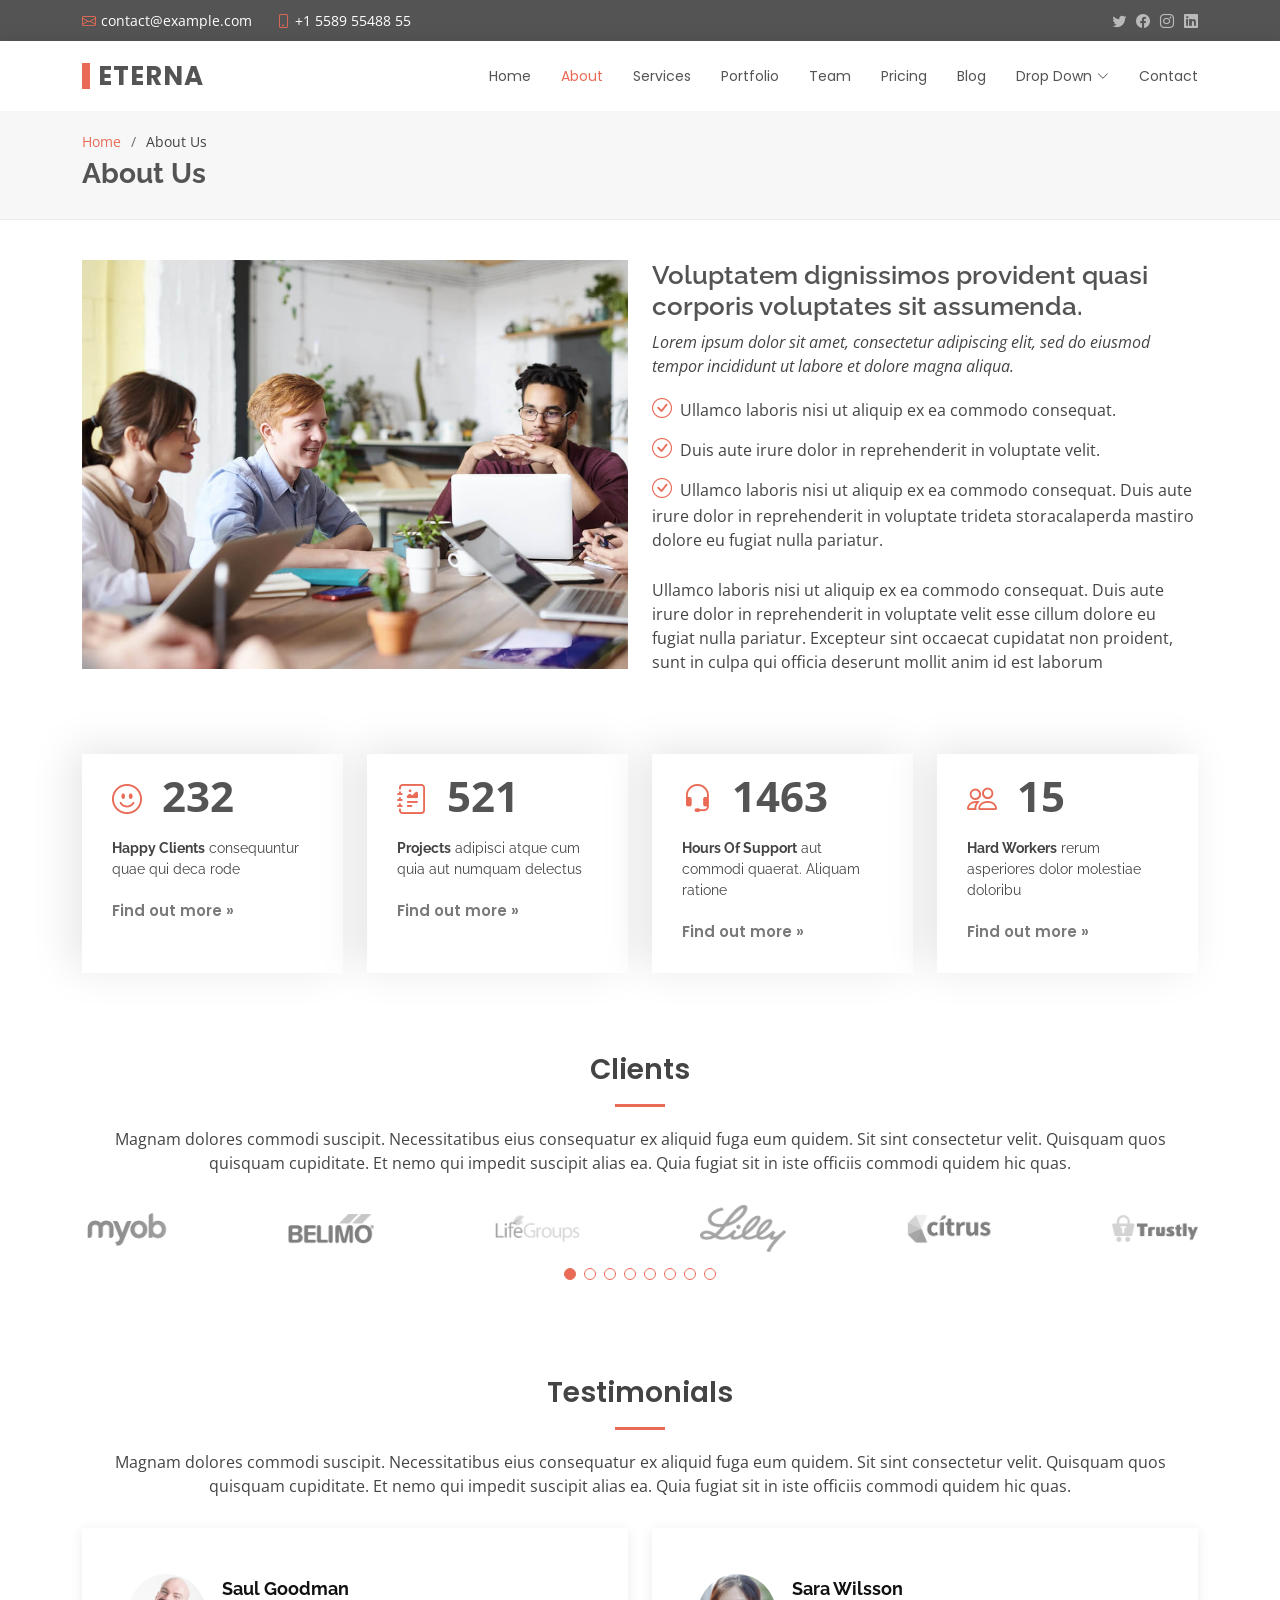
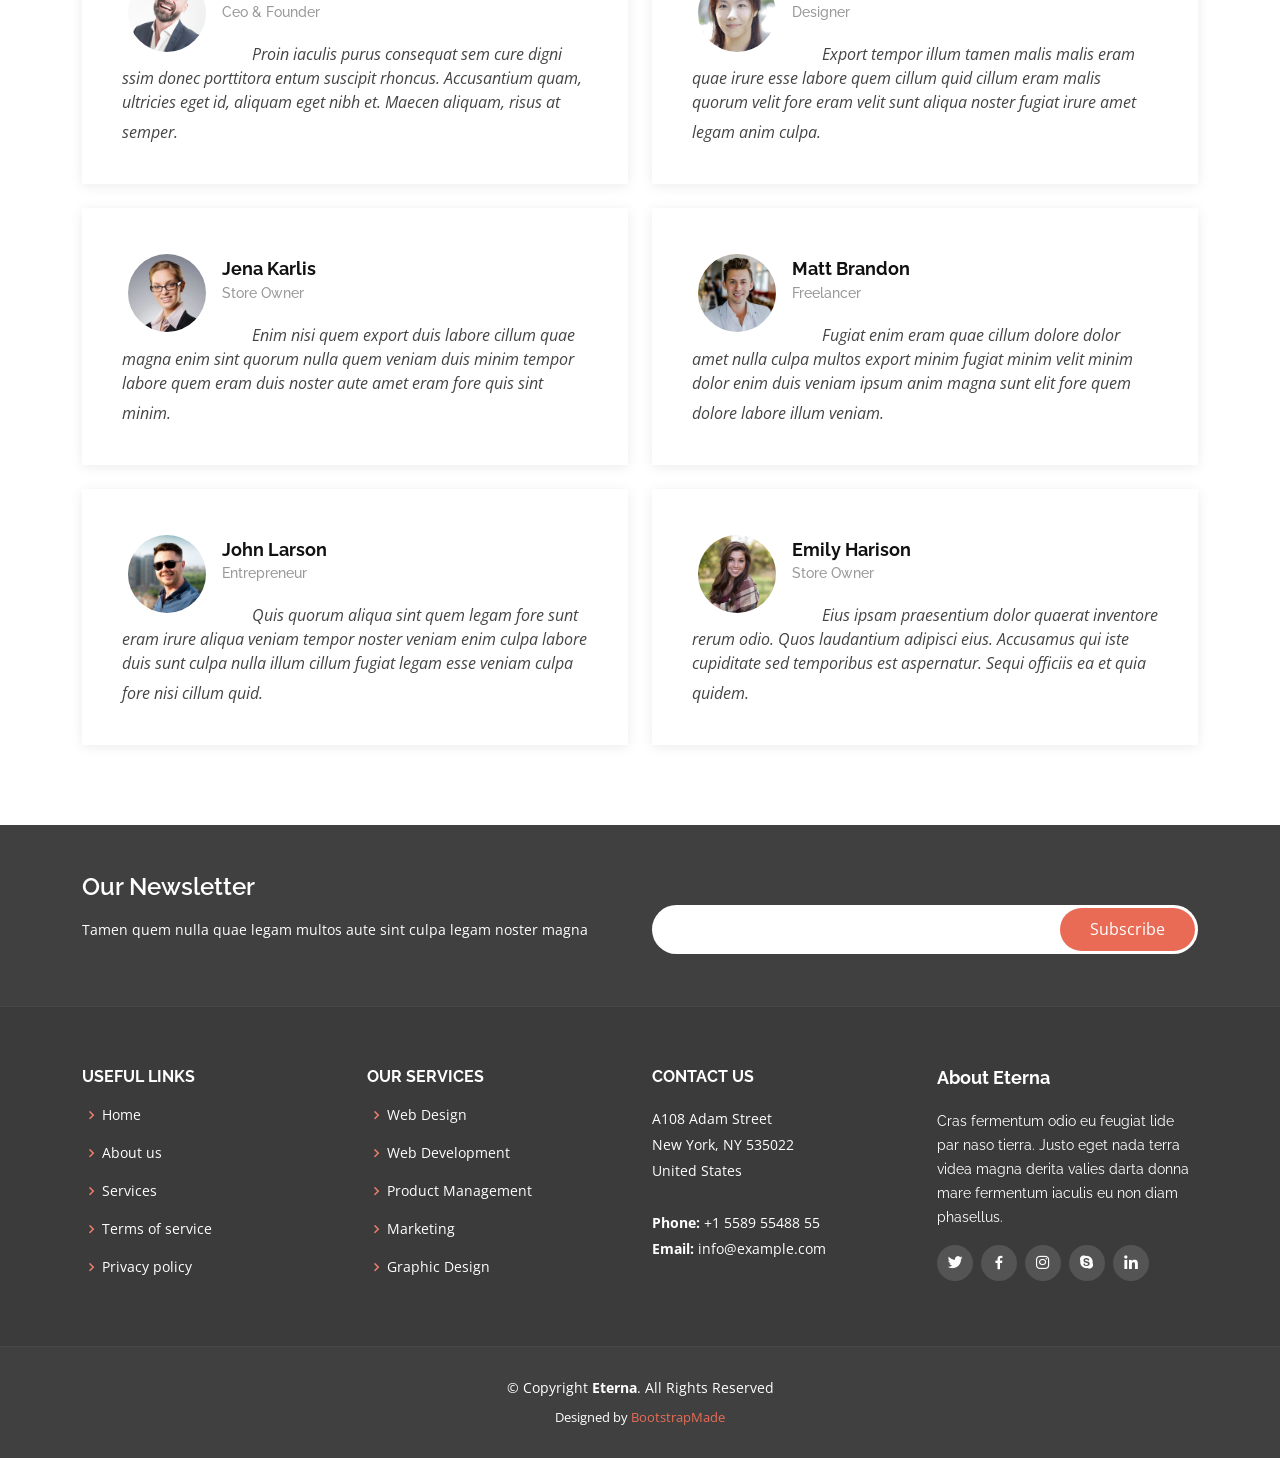
<file: about.html>
<!DOCTYPE html>
<html lang="en">

<head>
  <meta charset="utf-8">
  <meta content="width=device-width, initial-scale=1.0" name="viewport">

  <title>About - Eterna Bootstrap Template</title>
  <meta content="" name="description">
  <meta content="" name="keywords">

  <!-- Favicons -->
  <link href="assets/img/favicon.png" rel="icon">
  <link href="assets/img/apple-touch-icon.png" rel="apple-touch-icon">

  <!-- Google Fonts -->
  <link href="https://fonts.googleapis.com/css?family=Open+Sans:300,300i,400,400i,600,600i,700,700i|Raleway:300,300i,400,400i,500,500i,600,600i,700,700i|Poppins:300,300i,400,400i,500,500i,600,600i,700,700i" rel="stylesheet">

  <!-- Vendor CSS Files -->
  <link href="assets/vendor/animate.css/animate.min.css" rel="stylesheet">
  <link href="assets/vendor/bootstrap/css/bootstrap.min.css" rel="stylesheet">
  <link href="assets/vendor/bootstrap-icons/bootstrap-icons.css" rel="stylesheet">
  <link href="assets/vendor/boxicons/css/boxicons.min.css" rel="stylesheet">
  <link href="assets/vendor/glightbox/css/glightbox.min.css" rel="stylesheet">
  <link href="assets/vendor/swiper/swiper-bundle.min.css" rel="stylesheet">

  <!-- Template Main CSS File -->
  <link href="assets/css/style.css" rel="stylesheet">

  <!-- =======================================================
  * Template Name: Eterna
  * Updated: Sep 18 2023 with Bootstrap v5.3.2
  * Template URL: https://bootstrapmade.com/eterna-free-multipurpose-bootstrap-template/
  * Author: BootstrapMade.com
  * License: https://bootstrapmade.com/license/
  ======================================================== -->
</head>

<body>

  <!-- ======= Top Bar ======= -->
  <section id="topbar" class="d-flex align-items-center">
    <div class="container d-flex justify-content-center justify-content-md-between">
      <div class="contact-info d-flex align-items-center">
        <i class="bi bi-envelope d-flex align-items-center"><a href="mailto:contact@example.com">contact@example.com</a></i>
        <i class="bi bi-phone d-flex align-items-center ms-4"><span>+1 5589 55488 55</span></i>
      </div>
      <div class="social-links d-none d-md-flex align-items-center">
        <a href="#" class="twitter"><i class="bi bi-twitter"></i></a>
        <a href="#" class="facebook"><i class="bi bi-facebook"></i></a>
        <a href="#" class="instagram"><i class="bi bi-instagram"></i></a>
        <a href="#" class="linkedin"><i class="bi bi-linkedin"></i></i></a>
      </div>
    </div>
  </section>

  <!-- ======= Header ======= -->
  <header id="header" class="d-flex align-items-center">
    <div class="container d-flex justify-content-between align-items-center">

      <div class="logo">
        <h1><a href="index.html">Eterna</a></h1>
        <!-- Uncomment below if you prefer to use an image logo -->
        <!-- <a href="index.html"><img src="assets/img/logo.png" alt="" class="img-fluid"></a>-->
      </div>

      <nav id="navbar" class="navbar">
        <ul>
          <li><a href="index.html">Home</a></li>
          <li><a class="active" href="about.html">About</a></li>
          <li><a href="services.html">Services</a></li>
          <li><a href="portfolio.html">Portfolio</a></li>
          <li><a href="team.html">Team</a></li>
          <li><a href="pricing.html">Pricing</a></li>
          <li><a href="blog.html">Blog</a></li>
          <li class="dropdown"><a href="#"><span>Drop Down</span> <i class="bi bi-chevron-down"></i></a>
            <ul>
              <li><a href="#">Drop Down 1</a></li>
              <li class="dropdown"><a href="#"><span>Deep Drop Down</span> <i class="bi bi-chevron-right"></i></a>
                <ul>
                  <li><a href="#">Deep Drop Down 1</a></li>
                  <li><a href="#">Deep Drop Down 2</a></li>
                  <li><a href="#">Deep Drop Down 3</a></li>
                  <li><a href="#">Deep Drop Down 4</a></li>
                  <li><a href="#">Deep Drop Down 5</a></li>
                </ul>
              </li>
              <li><a href="#">Drop Down 2</a></li>
              <li><a href="#">Drop Down 3</a></li>
              <li><a href="#">Drop Down 4</a></li>
            </ul>
          </li>
          <li><a href="contact.html">Contact</a></li>
        </ul>
        <i class="bi bi-list mobile-nav-toggle"></i>
      </nav><!-- .navbar -->

    </div>
  </header><!-- End Header -->

  <main id="main">

    <!-- ======= Breadcrumbs ======= -->
    <section id="breadcrumbs" class="breadcrumbs">
      <div class="container">

        <ol>
          <li><a href="index.html">Home</a></li>
          <li>About Us</li>
        </ol>
        <h2>About Us</h2>

      </div>
    </section><!-- End Breadcrumbs -->

    <!-- ======= About Section ======= -->
    <section id="about" class="about">
      <div class="container">

        <div class="row">
          <div class="col-lg-6">
            <img src="assets/img/about.jpg" class="img-fluid" alt="">
          </div>
          <div class="col-lg-6 pt-4 pt-lg-0 content">
            <h3>Voluptatem dignissimos provident quasi corporis voluptates sit assumenda.</h3>
            <p class="fst-italic">
              Lorem ipsum dolor sit amet, consectetur adipiscing elit, sed do eiusmod tempor incididunt ut labore et dolore
              magna aliqua.
            </p>
            <ul>
              <li><i class="bi bi-check-circle"></i> Ullamco laboris nisi ut aliquip ex ea commodo consequat.</li>
              <li><i class="bi bi-check-circle"></i> Duis aute irure dolor in reprehenderit in voluptate velit.</li>
              <li><i class="bi bi-check-circle"></i> Ullamco laboris nisi ut aliquip ex ea commodo consequat. Duis aute irure dolor in reprehenderit in voluptate trideta storacalaperda mastiro dolore eu fugiat nulla pariatur.</li>
            </ul>
            <p>
              Ullamco laboris nisi ut aliquip ex ea commodo consequat. Duis aute irure dolor in reprehenderit in voluptate
              velit esse cillum dolore eu fugiat nulla pariatur. Excepteur sint occaecat cupidatat non proident, sunt in
              culpa qui officia deserunt mollit anim id est laborum
            </p>
          </div>
        </div>

      </div>
    </section><!-- End About Section -->

    <!-- ======= Counts Section ======= -->
    <section id="counts" class="counts">
      <div class="container">

        <div class="row no-gutters">

          <div class="col-lg-3 col-md-6 d-md-flex align-items-md-stretch">
            <div class="count-box">
              <i class="bi bi-emoji-smile"></i>
              <span data-purecounter-start="0" data-purecounter-end="232" data-purecounter-duration="1" class="purecounter"></span>
              <p><strong>Happy Clients</strong> consequuntur quae qui deca rode</p>
              <a href="#">Find out more &raquo;</a>
            </div>
          </div>

          <div class="col-lg-3 col-md-6 d-md-flex align-items-md-stretch">
            <div class="count-box">
              <i class="bi bi-journal-richtext"></i>
              <span data-purecounter-start="0" data-purecounter-end="521" data-purecounter-duration="1" class="purecounter"></span>
              <p><strong>Projects</strong> adipisci atque cum quia aut numquam delectus</p>
              <a href="#">Find out more &raquo;</a>
            </div>
          </div>

          <div class="col-lg-3 col-md-6 d-md-flex align-items-md-stretch">
            <div class="count-box">
              <i class="bi bi-headset"></i>
              <span data-purecounter-start="0" data-purecounter-end="1463" data-purecounter-duration="1" class="purecounter"></span>
              <p><strong>Hours Of Support</strong> aut commodi quaerat. Aliquam ratione</p>
              <a href="#">Find out more &raquo;</a>
            </div>
          </div>

          <div class="col-lg-3 col-md-6 d-md-flex align-items-md-stretch">
            <div class="count-box">
              <i class="bi bi-people"></i>
              <span data-purecounter-start="0" data-purecounter-end="15" data-purecounter-duration="1" class="purecounter"></span>
              <p><strong>Hard Workers</strong> rerum asperiores dolor molestiae doloribu</p>
              <a href="#">Find out more &raquo;</a>
            </div>
          </div>

        </div>

      </div>
    </section><!-- End Counts Section -->

    <!-- ======= Clients Section ======= -->
    <section id="clients" class="clients">
      <div class="container">

        <div class="section-title">
          <h2>Clients</h2>
          <p>Magnam dolores commodi suscipit. Necessitatibus eius consequatur ex aliquid fuga eum quidem. Sit sint consectetur velit. Quisquam quos quisquam cupiditate. Et nemo qui impedit suscipit alias ea. Quia fugiat sit in iste officiis commodi quidem hic quas.</p>
        </div>

        <div class="clients-slider swiper">
          <div class="swiper-wrapper align-items-center">
            <div class="swiper-slide"><img src="assets/img/clients/client-1.png" class="img-fluid" alt=""></div>
            <div class="swiper-slide"><img src="assets/img/clients/client-2.png" class="img-fluid" alt=""></div>
            <div class="swiper-slide"><img src="assets/img/clients/client-3.png" class="img-fluid" alt=""></div>
            <div class="swiper-slide"><img src="assets/img/clients/client-4.png" class="img-fluid" alt=""></div>
            <div class="swiper-slide"><img src="assets/img/clients/client-5.png" class="img-fluid" alt=""></div>
            <div class="swiper-slide"><img src="assets/img/clients/client-6.png" class="img-fluid" alt=""></div>
            <div class="swiper-slide"><img src="assets/img/clients/client-7.png" class="img-fluid" alt=""></div>
            <div class="swiper-slide"><img src="assets/img/clients/client-8.png" class="img-fluid" alt=""></div>
          </div>
          <div class="swiper-pagination"></div>
        </div>

      </div>
    </section><!-- End Clients Section -->

    <!-- ======= Testimonials Section ======= -->
    <section id="testimonials" class="testimonials">
      <div class="container">

        <div class="section-title">
          <h2>Testimonials</h2>
          <p>Magnam dolores commodi suscipit. Necessitatibus eius consequatur ex aliquid fuga eum quidem. Sit sint consectetur velit. Quisquam quos quisquam cupiditate. Et nemo qui impedit suscipit alias ea. Quia fugiat sit in iste officiis commodi quidem hic quas.</p>
        </div>

        <div class="row">

          <div class="col-lg-6">
            <div class="testimonial-item">
              <img src="assets/img/testimonials/testimonials-1.jpg" class="testimonial-img" alt="">
              <h3>Saul Goodman</h3>
              <h4>Ceo &amp; Founder</h4>
              <p>
                <i class="bx bxs-quote-alt-left quote-icon-left"></i>
                Proin iaculis purus consequat sem cure digni ssim donec porttitora entum suscipit rhoncus. Accusantium quam, ultricies eget id, aliquam eget nibh et. Maecen aliquam, risus at semper.
                <i class="bx bxs-quote-alt-right quote-icon-right"></i>
              </p>
            </div>
          </div>

          <div class="col-lg-6">
            <div class="testimonial-item mt-4 mt-lg-0">
              <img src="assets/img/testimonials/testimonials-2.jpg" class="testimonial-img" alt="">
              <h3>Sara Wilsson</h3>
              <h4>Designer</h4>
              <p>
                <i class="bx bxs-quote-alt-left quote-icon-left"></i>
                Export tempor illum tamen malis malis eram quae irure esse labore quem cillum quid cillum eram malis quorum velit fore eram velit sunt aliqua noster fugiat irure amet legam anim culpa.
                <i class="bx bxs-quote-alt-right quote-icon-right"></i>
              </p>
            </div>
          </div>

          <div class="col-lg-6">
            <div class="testimonial-item mt-4">
              <img src="assets/img/testimonials/testimonials-3.jpg" class="testimonial-img" alt="">
              <h3>Jena Karlis</h3>
              <h4>Store Owner</h4>
              <p>
                <i class="bx bxs-quote-alt-left quote-icon-left"></i>
                Enim nisi quem export duis labore cillum quae magna enim sint quorum nulla quem veniam duis minim tempor labore quem eram duis noster aute amet eram fore quis sint minim.
                <i class="bx bxs-quote-alt-right quote-icon-right"></i>
              </p>
            </div>
          </div>

          <div class="col-lg-6">
            <div class="testimonial-item mt-4">
              <img src="assets/img/testimonials/testimonials-4.jpg" class="testimonial-img" alt="">
              <h3>Matt Brandon</h3>
              <h4>Freelancer</h4>
              <p>
                <i class="bx bxs-quote-alt-left quote-icon-left"></i>
                Fugiat enim eram quae cillum dolore dolor amet nulla culpa multos export minim fugiat minim velit minim dolor enim duis veniam ipsum anim magna sunt elit fore quem dolore labore illum veniam.
                <i class="bx bxs-quote-alt-right quote-icon-right"></i>
              </p>
            </div>
          </div>

          <div class="col-lg-6">
            <div class="testimonial-item mt-4">
              <img src="assets/img/testimonials/testimonials-5.jpg" class="testimonial-img" alt="">
              <h3>John Larson</h3>
              <h4>Entrepreneur</h4>
              <p>
                <i class="bx bxs-quote-alt-left quote-icon-left"></i>
                Quis quorum aliqua sint quem legam fore sunt eram irure aliqua veniam tempor noster veniam enim culpa labore duis sunt culpa nulla illum cillum fugiat legam esse veniam culpa fore nisi cillum quid.
                <i class="bx bxs-quote-alt-right quote-icon-right"></i>
              </p>
            </div>
          </div>

          <div class="col-lg-6">
            <div class="testimonial-item mt-4">
              <img src="assets/img/testimonials/testimonials-6.jpg" class="testimonial-img" alt="">
              <h3>Emily Harison</h3>
              <h4>Store Owner</h4>
              <p>
                <i class="bx bxs-quote-alt-left quote-icon-left"></i>
                Eius ipsam praesentium dolor quaerat inventore rerum odio. Quos laudantium adipisci eius. Accusamus qui iste cupiditate sed temporibus est aspernatur. Sequi officiis ea et quia quidem.
                <i class="bx bxs-quote-alt-right quote-icon-right"></i>
              </p>
            </div>
          </div>

        </div>

      </div>
    </section><!-- End Testimonials Section -->

  </main><!-- End #main -->

  <!-- ======= Footer ======= -->
  <footer id="footer">

    <div class="footer-newsletter">
      <div class="container">
        <div class="row">
          <div class="col-lg-6">
            <h4>Our Newsletter</h4>
            <p>Tamen quem nulla quae legam multos aute sint culpa legam noster magna</p>
          </div>
          <div class="col-lg-6">
            <form action="" method="post">
              <input type="email" name="email"><input type="submit" value="Subscribe">
            </form>
          </div>
        </div>
      </div>
    </div>

    <div class="footer-top">
      <div class="container">
        <div class="row">

          <div class="col-lg-3 col-md-6 footer-links">
            <h4>Useful Links</h4>
            <ul>
              <li><i class="bx bx-chevron-right"></i> <a href="#">Home</a></li>
              <li><i class="bx bx-chevron-right"></i> <a href="#">About us</a></li>
              <li><i class="bx bx-chevron-right"></i> <a href="#">Services</a></li>
              <li><i class="bx bx-chevron-right"></i> <a href="#">Terms of service</a></li>
              <li><i class="bx bx-chevron-right"></i> <a href="#">Privacy policy</a></li>
            </ul>
          </div>

          <div class="col-lg-3 col-md-6 footer-links">
            <h4>Our Services</h4>
            <ul>
              <li><i class="bx bx-chevron-right"></i> <a href="#">Web Design</a></li>
              <li><i class="bx bx-chevron-right"></i> <a href="#">Web Development</a></li>
              <li><i class="bx bx-chevron-right"></i> <a href="#">Product Management</a></li>
              <li><i class="bx bx-chevron-right"></i> <a href="#">Marketing</a></li>
              <li><i class="bx bx-chevron-right"></i> <a href="#">Graphic Design</a></li>
            </ul>
          </div>

          <div class="col-lg-3 col-md-6 footer-contact">
            <h4>Contact Us</h4>
            <p>
              A108 Adam Street <br>
              New York, NY 535022<br>
              United States <br><br>
              <strong>Phone:</strong> +1 5589 55488 55<br>
              <strong>Email:</strong> info@example.com<br>
            </p>

          </div>

          <div class="col-lg-3 col-md-6 footer-info">
            <h3>About Eterna</h3>
            <p>Cras fermentum odio eu feugiat lide par naso tierra. Justo eget nada terra videa magna derita valies darta donna mare fermentum iaculis eu non diam phasellus.</p>
            <div class="social-links mt-3">
              <a href="#" class="twitter"><i class="bx bxl-twitter"></i></a>
              <a href="#" class="facebook"><i class="bx bxl-facebook"></i></a>
              <a href="#" class="instagram"><i class="bx bxl-instagram"></i></a>
              <a href="#" class="google-plus"><i class="bx bxl-skype"></i></a>
              <a href="#" class="linkedin"><i class="bx bxl-linkedin"></i></a>
            </div>
          </div>

        </div>
      </div>
    </div>

    <div class="container">
      <div class="copyright">
        &copy; Copyright <strong><span>Eterna</span></strong>. All Rights Reserved
      </div>
      <div class="credits">
        <!-- All the links in the footer should remain intact. -->
        <!-- You can delete the links only if you purchased the pro version. -->
        <!-- Licensing information: https://bootstrapmade.com/license/ -->
        <!-- Purchase the pro version with working PHP/AJAX contact form: https://bootstrapmade.com/eterna-free-multipurpose-bootstrap-template/ -->
        Designed by <a href="https://bootstrapmade.com/">BootstrapMade</a>
      </div>
    </div>
  </footer><!-- End Footer -->

  <a href="#" class="back-to-top d-flex align-items-center justify-content-center"><i class="bi bi-arrow-up-short"></i></a>

  <!-- Vendor JS Files -->
  <script src="assets/vendor/purecounter/purecounter_vanilla.js"></script>
  <script src="assets/vendor/bootstrap/js/bootstrap.bundle.min.js"></script>
  <script src="assets/vendor/glightbox/js/glightbox.min.js"></script>
  <script src="assets/vendor/isotope-layout/isotope.pkgd.min.js"></script>
  <script src="assets/vendor/swiper/swiper-bundle.min.js"></script>
  <script src="assets/vendor/waypoints/noframework.waypoints.js"></script>
  <script src="assets/vendor/php-email-form/validate.js"></script>

  <!-- Template Main JS File -->
  <script src="assets/js/main.js"></script>

</body>

</html>
</file>
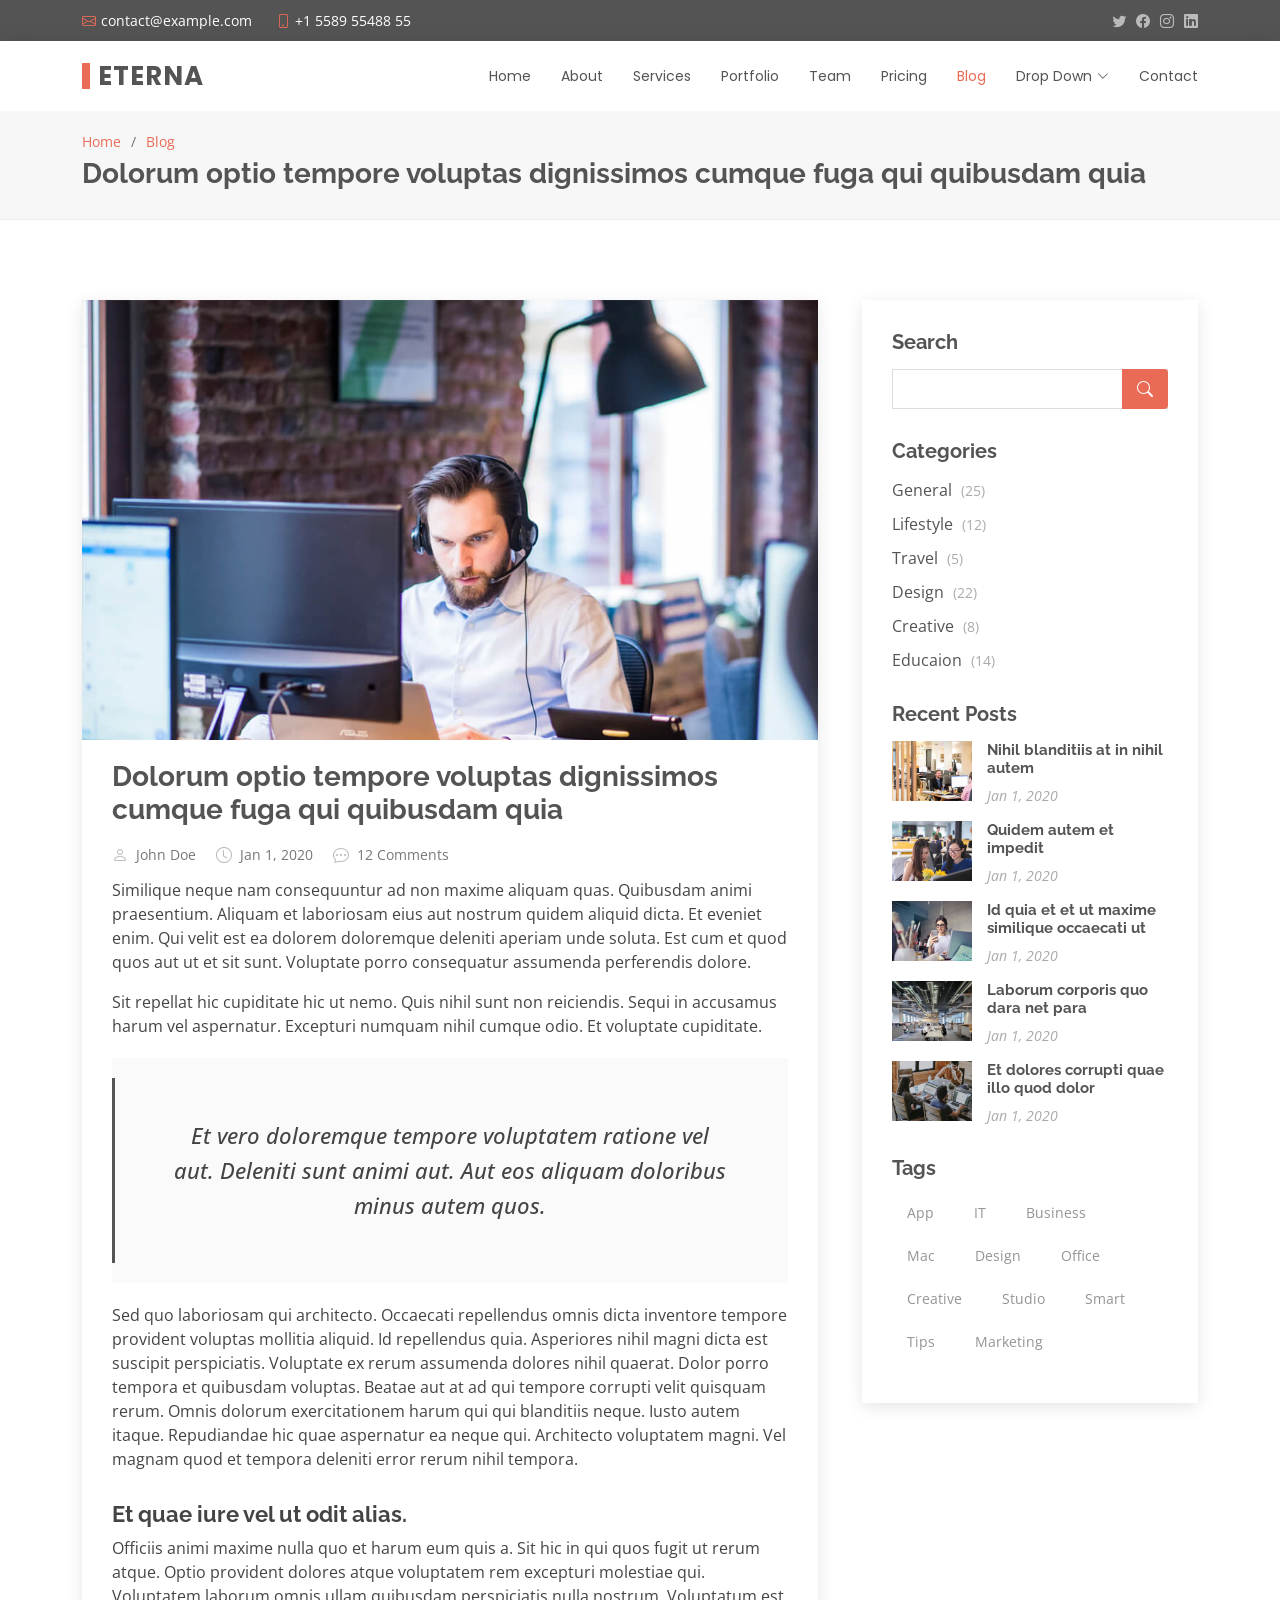
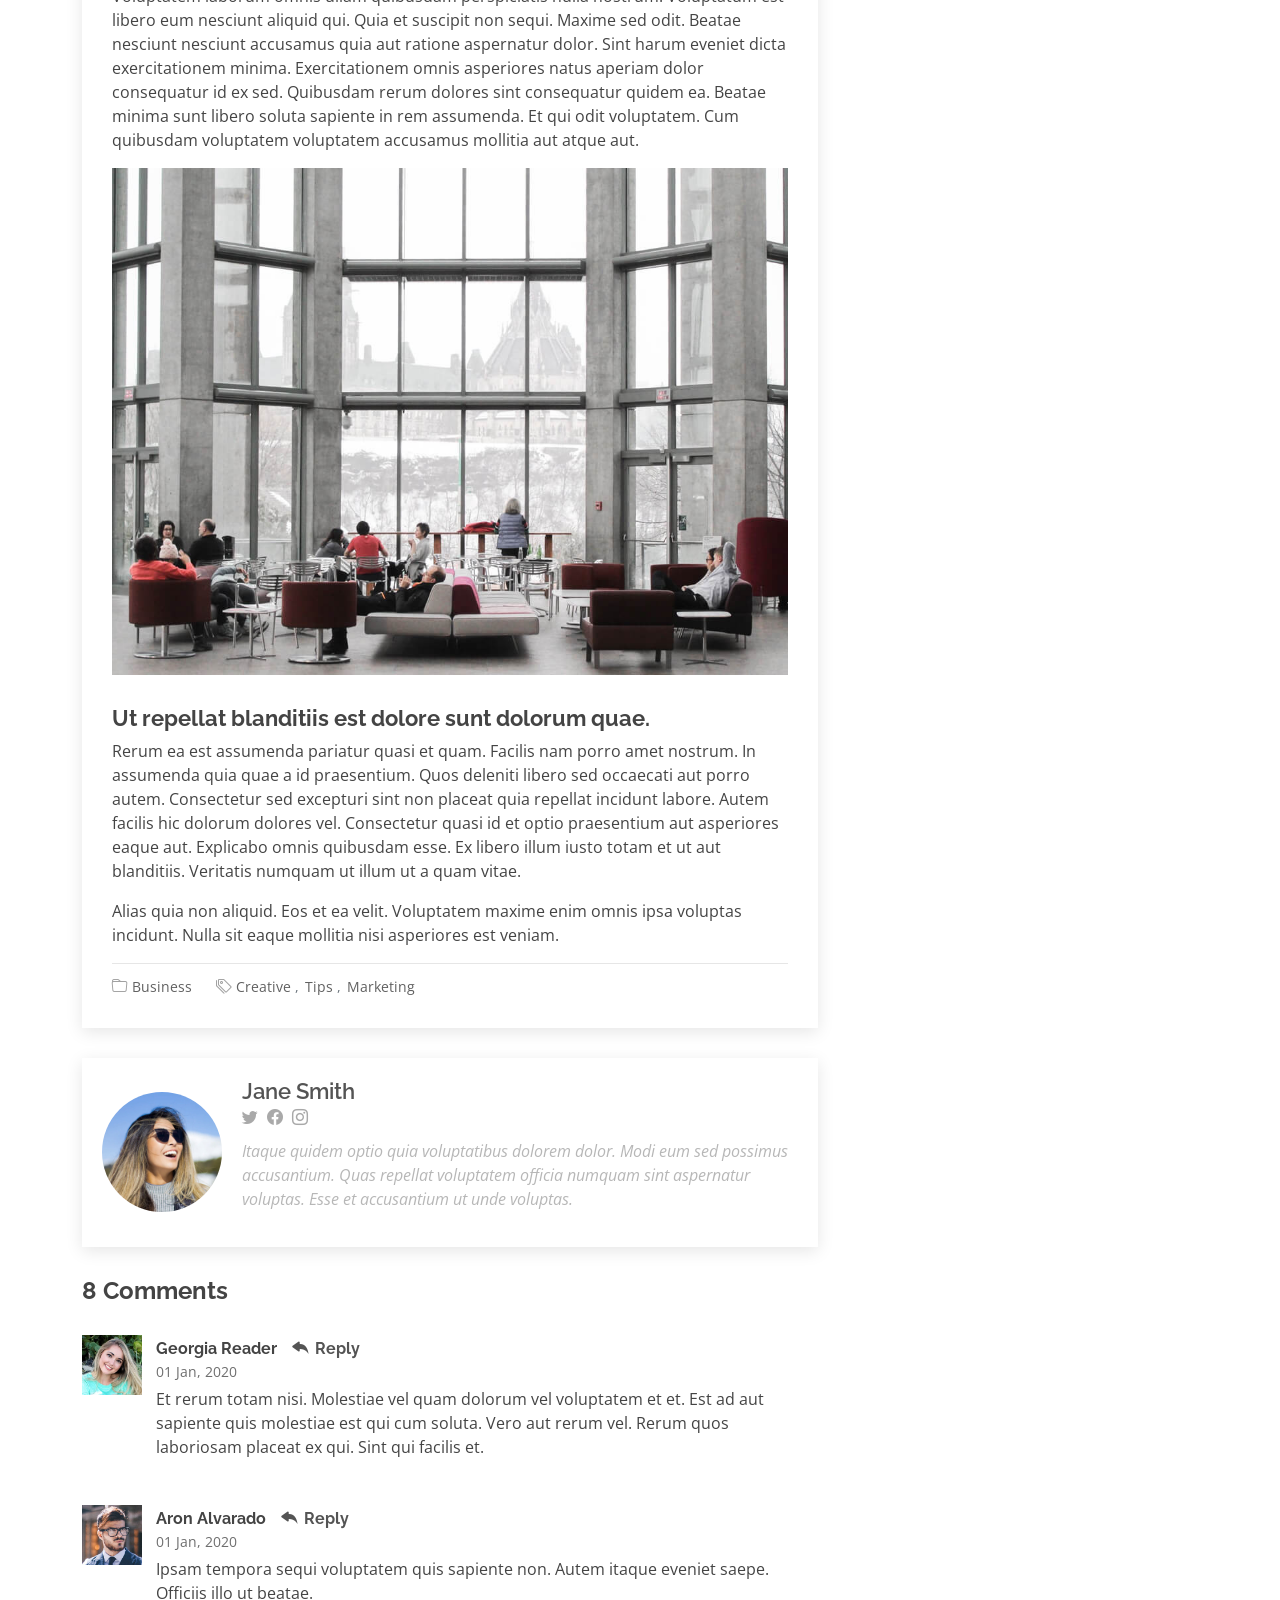
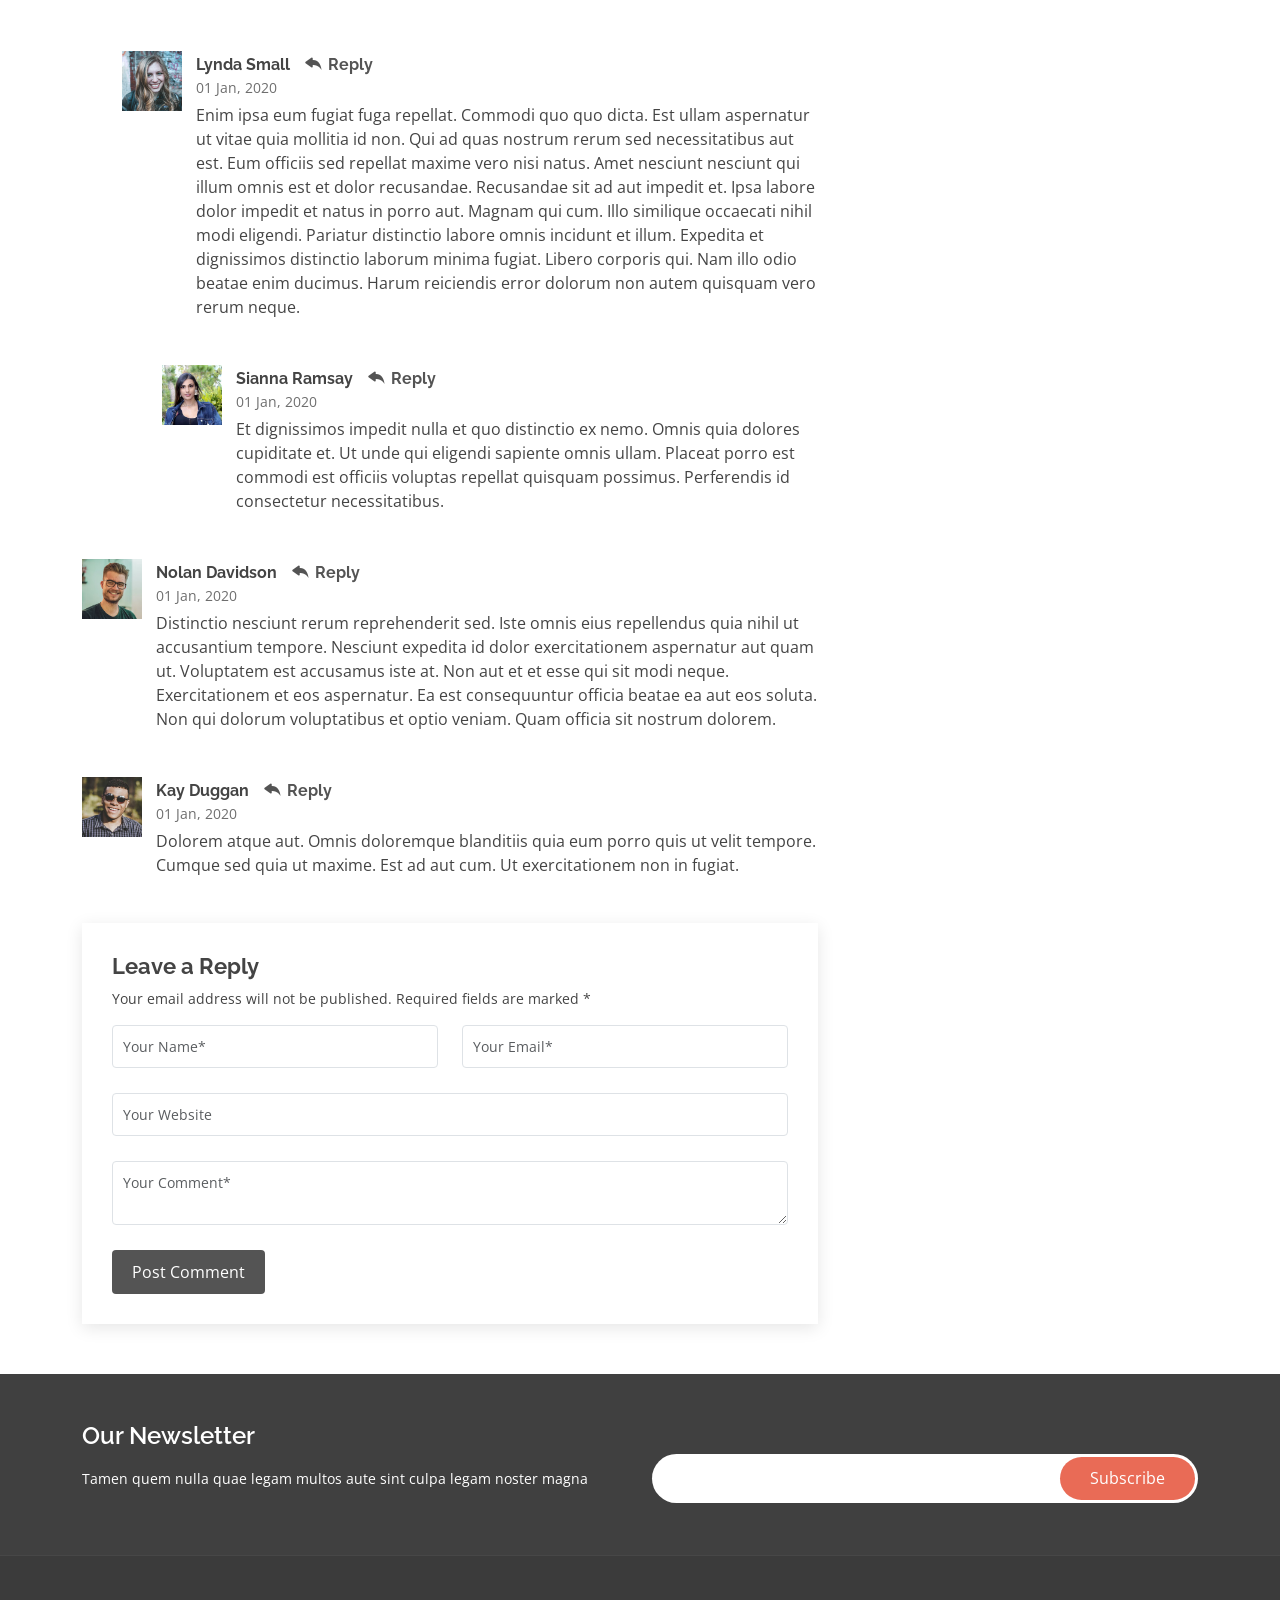
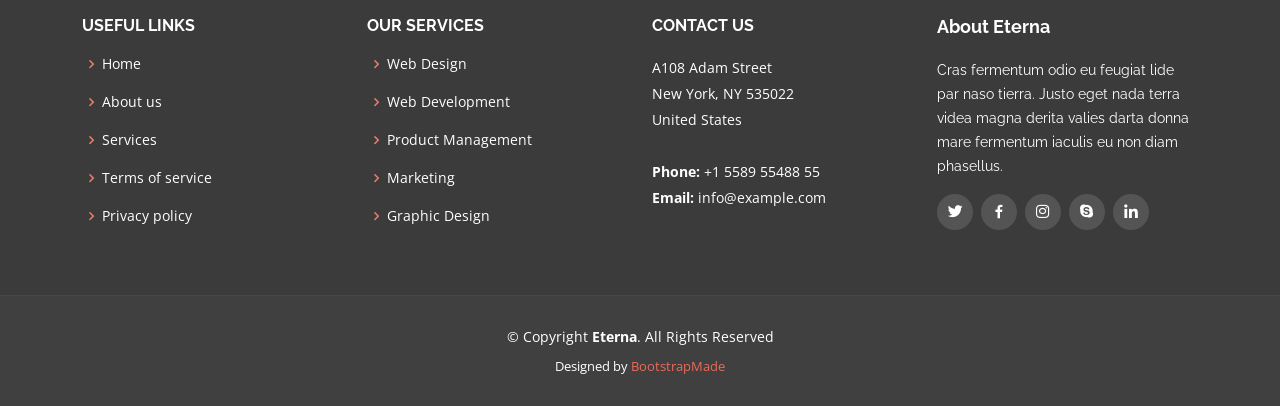
<file: blog-single.html>
<!DOCTYPE html>
<html lang="en">

<head>
  <meta charset="utf-8">
  <meta content="width=device-width, initial-scale=1.0" name="viewport">

  <title>Blog Single - Eterna Bootstrap Template</title>
  <meta content="" name="description">
  <meta content="" name="keywords">

  <!-- Favicons -->
  <link href="assets/img/favicon.png" rel="icon">
  <link href="assets/img/apple-touch-icon.png" rel="apple-touch-icon">

  <!-- Google Fonts -->
  <link href="https://fonts.googleapis.com/css?family=Open+Sans:300,300i,400,400i,600,600i,700,700i|Raleway:300,300i,400,400i,500,500i,600,600i,700,700i|Poppins:300,300i,400,400i,500,500i,600,600i,700,700i" rel="stylesheet">

  <!-- Vendor CSS Files -->
  <link href="assets/vendor/animate.css/animate.min.css" rel="stylesheet">
  <link href="assets/vendor/bootstrap/css/bootstrap.min.css" rel="stylesheet">
  <link href="assets/vendor/bootstrap-icons/bootstrap-icons.css" rel="stylesheet">
  <link href="assets/vendor/boxicons/css/boxicons.min.css" rel="stylesheet">
  <link href="assets/vendor/glightbox/css/glightbox.min.css" rel="stylesheet">
  <link href="assets/vendor/swiper/swiper-bundle.min.css" rel="stylesheet">

  <!-- Template Main CSS File -->
  <link href="assets/css/style.css" rel="stylesheet">

  <!-- =======================================================
  * Template Name: Eterna
  * Updated: Sep 18 2023 with Bootstrap v5.3.2
  * Template URL: https://bootstrapmade.com/eterna-free-multipurpose-bootstrap-template/
  * Author: BootstrapMade.com
  * License: https://bootstrapmade.com/license/
  ======================================================== -->
</head>

<body>

  <!-- ======= Top Bar ======= -->
  <section id="topbar" class="d-flex align-items-center">
    <div class="container d-flex justify-content-center justify-content-md-between">
      <div class="contact-info d-flex align-items-center">
        <i class="bi bi-envelope d-flex align-items-center"><a href="mailto:contact@example.com">contact@example.com</a></i>
        <i class="bi bi-phone d-flex align-items-center ms-4"><span>+1 5589 55488 55</span></i>
      </div>
      <div class="social-links d-none d-md-flex align-items-center">
        <a href="#" class="twitter"><i class="bi bi-twitter"></i></a>
        <a href="#" class="facebook"><i class="bi bi-facebook"></i></a>
        <a href="#" class="instagram"><i class="bi bi-instagram"></i></a>
        <a href="#" class="linkedin"><i class="bi bi-linkedin"></i></i></a>
      </div>
    </div>
  </section>

  <!-- ======= Header ======= -->
  <header id="header" class="d-flex align-items-center">
    <div class="container d-flex justify-content-between align-items-center">

      <div class="logo">
        <h1><a href="index.html">Eterna</a></h1>
        <!-- Uncomment below if you prefer to use an image logo -->
        <!-- <a href="index.html"><img src="assets/img/logo.png" alt="" class="img-fluid"></a>-->
      </div>

      <nav id="navbar" class="navbar">
        <ul>
          <li><a href="index.html">Home</a></li>
          <li><a href="about.html">About</a></li>
          <li><a href="services.html">Services</a></li>
          <li><a href="portfolio.html">Portfolio</a></li>
          <li><a href="team.html">Team</a></li>
          <li><a href="pricing.html">Pricing</a></li>
          <li><a class="active" href="blog.html">Blog</a></li>
          <li class="dropdown"><a href="#"><span>Drop Down</span> <i class="bi bi-chevron-down"></i></a>
            <ul>
              <li><a href="#">Drop Down 1</a></li>
              <li class="dropdown"><a href="#"><span>Deep Drop Down</span> <i class="bi bi-chevron-right"></i></a>
                <ul>
                  <li><a href="#">Deep Drop Down 1</a></li>
                  <li><a href="#">Deep Drop Down 2</a></li>
                  <li><a href="#">Deep Drop Down 3</a></li>
                  <li><a href="#">Deep Drop Down 4</a></li>
                  <li><a href="#">Deep Drop Down 5</a></li>
                </ul>
              </li>
              <li><a href="#">Drop Down 2</a></li>
              <li><a href="#">Drop Down 3</a></li>
              <li><a href="#">Drop Down 4</a></li>
            </ul>
          </li>
          <li><a href="contact.html">Contact</a></li>
        </ul>
        <i class="bi bi-list mobile-nav-toggle"></i>
      </nav><!-- .navbar -->

    </div>
  </header><!-- End Header -->

  <main id="main">

    <!-- ======= Breadcrumbs ======= -->
    <section id="breadcrumbs" class="breadcrumbs">
      <div class="container">

        <ol>
          <li><a href="index.html">Home</a></li>
          <li><a href="blog.html">Blog</a></li>
        </ol>
        <h2>Dolorum optio tempore voluptas dignissimos cumque fuga qui quibusdam quia</h2>

      </div>
    </section><!-- End Breadcrumbs -->

    <!-- ======= Blog Single Section ======= -->
    <section id="blog" class="blog">
      <div class="container" data-aos="fade-up">

        <div class="row">

          <div class="col-lg-8 entries">

            <article class="entry entry-single">

              <div class="entry-img">
                <img src="assets/img/blog/blog-1.jpg" alt="" class="img-fluid">
              </div>

              <h2 class="entry-title">
                <a href="blog-single.html">Dolorum optio tempore voluptas dignissimos cumque fuga qui quibusdam quia</a>
              </h2>

              <div class="entry-meta">
                <ul>
                  <li class="d-flex align-items-center"><i class="bi bi-person"></i> <a href="blog-single.html">John Doe</a></li>
                  <li class="d-flex align-items-center"><i class="bi bi-clock"></i> <a href="blog-single.html"><time datetime="2020-01-01">Jan 1, 2020</time></a></li>
                  <li class="d-flex align-items-center"><i class="bi bi-chat-dots"></i> <a href="blog-single.html">12 Comments</a></li>
                </ul>
              </div>

              <div class="entry-content">
                <p>
                  Similique neque nam consequuntur ad non maxime aliquam quas. Quibusdam animi praesentium. Aliquam et laboriosam eius aut nostrum quidem aliquid dicta.
                  Et eveniet enim. Qui velit est ea dolorem doloremque deleniti aperiam unde soluta. Est cum et quod quos aut ut et sit sunt. Voluptate porro consequatur assumenda perferendis dolore.
                </p>

                <p>
                  Sit repellat hic cupiditate hic ut nemo. Quis nihil sunt non reiciendis. Sequi in accusamus harum vel aspernatur. Excepturi numquam nihil cumque odio. Et voluptate cupiditate.
                </p>

                <blockquote>
                  <p>
                    Et vero doloremque tempore voluptatem ratione vel aut. Deleniti sunt animi aut. Aut eos aliquam doloribus minus autem quos.
                  </p>
                </blockquote>

                <p>
                  Sed quo laboriosam qui architecto. Occaecati repellendus omnis dicta inventore tempore provident voluptas mollitia aliquid. Id repellendus quia. Asperiores nihil magni dicta est suscipit perspiciatis. Voluptate ex rerum assumenda dolores nihil quaerat.
                  Dolor porro tempora et quibusdam voluptas. Beatae aut at ad qui tempore corrupti velit quisquam rerum. Omnis dolorum exercitationem harum qui qui blanditiis neque.
                  Iusto autem itaque. Repudiandae hic quae aspernatur ea neque qui. Architecto voluptatem magni. Vel magnam quod et tempora deleniti error rerum nihil tempora.
                </p>

                <h3>Et quae iure vel ut odit alias.</h3>
                <p>
                  Officiis animi maxime nulla quo et harum eum quis a. Sit hic in qui quos fugit ut rerum atque. Optio provident dolores atque voluptatem rem excepturi molestiae qui. Voluptatem laborum omnis ullam quibusdam perspiciatis nulla nostrum. Voluptatum est libero eum nesciunt aliquid qui.
                  Quia et suscipit non sequi. Maxime sed odit. Beatae nesciunt nesciunt accusamus quia aut ratione aspernatur dolor. Sint harum eveniet dicta exercitationem minima. Exercitationem omnis asperiores natus aperiam dolor consequatur id ex sed. Quibusdam rerum dolores sint consequatur quidem ea.
                  Beatae minima sunt libero soluta sapiente in rem assumenda. Et qui odit voluptatem. Cum quibusdam voluptatem voluptatem accusamus mollitia aut atque aut.
                </p>
                <img src="assets/img/blog/blog-inside-post.jpg" class="img-fluid" alt="">

                <h3>Ut repellat blanditiis est dolore sunt dolorum quae.</h3>
                <p>
                  Rerum ea est assumenda pariatur quasi et quam. Facilis nam porro amet nostrum. In assumenda quia quae a id praesentium. Quos deleniti libero sed occaecati aut porro autem. Consectetur sed excepturi sint non placeat quia repellat incidunt labore. Autem facilis hic dolorum dolores vel.
                  Consectetur quasi id et optio praesentium aut asperiores eaque aut. Explicabo omnis quibusdam esse. Ex libero illum iusto totam et ut aut blanditiis. Veritatis numquam ut illum ut a quam vitae.
                </p>
                <p>
                  Alias quia non aliquid. Eos et ea velit. Voluptatem maxime enim omnis ipsa voluptas incidunt. Nulla sit eaque mollitia nisi asperiores est veniam.
                </p>

              </div>

              <div class="entry-footer">
                <i class="bi bi-folder"></i>
                <ul class="cats">
                  <li><a href="#">Business</a></li>
                </ul>

                <i class="bi bi-tags"></i>
                <ul class="tags">
                  <li><a href="#">Creative</a></li>
                  <li><a href="#">Tips</a></li>
                  <li><a href="#">Marketing</a></li>
                </ul>
              </div>

            </article><!-- End blog entry -->

            <div class="blog-author d-flex align-items-center">
              <img src="assets/img/blog/blog-author.jpg" class="rounded-circle float-left" alt="">
              <div>
                <h4>Jane Smith</h4>
                <div class="social-links">
                  <a href="https://twitters.com/#"><i class="bi bi-twitter"></i></a>
                  <a href="https://facebook.com/#"><i class="bi bi-facebook"></i></a>
                  <a href="https://instagram.com/#"><i class="biu bi-instagram"></i></a>
                </div>
                <p>
                  Itaque quidem optio quia voluptatibus dolorem dolor. Modi eum sed possimus accusantium. Quas repellat voluptatem officia numquam sint aspernatur voluptas. Esse et accusantium ut unde voluptas.
                </p>
              </div>
            </div><!-- End blog author bio -->

            <div class="blog-comments">

              <h4 class="comments-count">8 Comments</h4>

              <div id="comment-1" class="comment">
                <div class="d-flex">
                  <div class="comment-img"><img src="assets/img/blog/comments-1.jpg" alt=""></div>
                  <div>
                    <h5><a href="">Georgia Reader</a> <a href="#" class="reply"><i class="bi bi-reply-fill"></i> Reply</a></h5>
                    <time datetime="2020-01-01">01 Jan, 2020</time>
                    <p>
                      Et rerum totam nisi. Molestiae vel quam dolorum vel voluptatem et et. Est ad aut sapiente quis molestiae est qui cum soluta.
                      Vero aut rerum vel. Rerum quos laboriosam placeat ex qui. Sint qui facilis et.
                    </p>
                  </div>
                </div>
              </div><!-- End comment #1 -->

              <div id="comment-2" class="comment">
                <div class="d-flex">
                  <div class="comment-img"><img src="assets/img/blog/comments-2.jpg" alt=""></div>
                  <div>
                    <h5><a href="">Aron Alvarado</a> <a href="#" class="reply"><i class="bi bi-reply-fill"></i> Reply</a></h5>
                    <time datetime="2020-01-01">01 Jan, 2020</time>
                    <p>
                      Ipsam tempora sequi voluptatem quis sapiente non. Autem itaque eveniet saepe. Officiis illo ut beatae.
                    </p>
                  </div>
                </div>

                <div id="comment-reply-1" class="comment comment-reply">
                  <div class="d-flex">
                    <div class="comment-img"><img src="assets/img/blog/comments-3.jpg" alt=""></div>
                    <div>
                      <h5><a href="">Lynda Small</a> <a href="#" class="reply"><i class="bi bi-reply-fill"></i> Reply</a></h5>
                      <time datetime="2020-01-01">01 Jan, 2020</time>
                      <p>
                        Enim ipsa eum fugiat fuga repellat. Commodi quo quo dicta. Est ullam aspernatur ut vitae quia mollitia id non. Qui ad quas nostrum rerum sed necessitatibus aut est. Eum officiis sed repellat maxime vero nisi natus. Amet nesciunt nesciunt qui illum omnis est et dolor recusandae.

                        Recusandae sit ad aut impedit et. Ipsa labore dolor impedit et natus in porro aut. Magnam qui cum. Illo similique occaecati nihil modi eligendi. Pariatur distinctio labore omnis incidunt et illum. Expedita et dignissimos distinctio laborum minima fugiat.

                        Libero corporis qui. Nam illo odio beatae enim ducimus. Harum reiciendis error dolorum non autem quisquam vero rerum neque.
                      </p>
                    </div>
                  </div>

                  <div id="comment-reply-2" class="comment comment-reply">
                    <div class="d-flex">
                      <div class="comment-img"><img src="assets/img/blog/comments-4.jpg" alt=""></div>
                      <div>
                        <h5><a href="">Sianna Ramsay</a> <a href="#" class="reply"><i class="bi bi-reply-fill"></i> Reply</a></h5>
                        <time datetime="2020-01-01">01 Jan, 2020</time>
                        <p>
                          Et dignissimos impedit nulla et quo distinctio ex nemo. Omnis quia dolores cupiditate et. Ut unde qui eligendi sapiente omnis ullam. Placeat porro est commodi est officiis voluptas repellat quisquam possimus. Perferendis id consectetur necessitatibus.
                        </p>
                      </div>
                    </div>

                  </div><!-- End comment reply #2-->

                </div><!-- End comment reply #1-->

              </div><!-- End comment #2-->

              <div id="comment-3" class="comment">
                <div class="d-flex">
                  <div class="comment-img"><img src="assets/img/blog/comments-5.jpg" alt=""></div>
                  <div>
                    <h5><a href="">Nolan Davidson</a> <a href="#" class="reply"><i class="bi bi-reply-fill"></i> Reply</a></h5>
                    <time datetime="2020-01-01">01 Jan, 2020</time>
                    <p>
                      Distinctio nesciunt rerum reprehenderit sed. Iste omnis eius repellendus quia nihil ut accusantium tempore. Nesciunt expedita id dolor exercitationem aspernatur aut quam ut. Voluptatem est accusamus iste at.
                      Non aut et et esse qui sit modi neque. Exercitationem et eos aspernatur. Ea est consequuntur officia beatae ea aut eos soluta. Non qui dolorum voluptatibus et optio veniam. Quam officia sit nostrum dolorem.
                    </p>
                  </div>
                </div>

              </div><!-- End comment #3 -->

              <div id="comment-4" class="comment">
                <div class="d-flex">
                  <div class="comment-img"><img src="assets/img/blog/comments-6.jpg" alt=""></div>
                  <div>
                    <h5><a href="">Kay Duggan</a> <a href="#" class="reply"><i class="bi bi-reply-fill"></i> Reply</a></h5>
                    <time datetime="2020-01-01">01 Jan, 2020</time>
                    <p>
                      Dolorem atque aut. Omnis doloremque blanditiis quia eum porro quis ut velit tempore. Cumque sed quia ut maxime. Est ad aut cum. Ut exercitationem non in fugiat.
                    </p>
                  </div>
                </div>

              </div><!-- End comment #4 -->

              <div class="reply-form">
                <h4>Leave a Reply</h4>
                <p>Your email address will not be published. Required fields are marked * </p>
                <form action="">
                  <div class="row">
                    <div class="col-md-6 form-group">
                      <input name="name" type="text" class="form-control" placeholder="Your Name*">
                    </div>
                    <div class="col-md-6 form-group">
                      <input name="email" type="text" class="form-control" placeholder="Your Email*">
                    </div>
                  </div>
                  <div class="row">
                    <div class="col form-group">
                      <input name="website" type="text" class="form-control" placeholder="Your Website">
                    </div>
                  </div>
                  <div class="row">
                    <div class="col form-group">
                      <textarea name="comment" class="form-control" placeholder="Your Comment*"></textarea>
                    </div>
                  </div>
                  <button type="submit" class="btn btn-primary">Post Comment</button>

                </form>

              </div>

            </div><!-- End blog comments -->

          </div><!-- End blog entries list -->

          <div class="col-lg-4">

            <div class="sidebar">

              <h3 class="sidebar-title">Search</h3>
              <div class="sidebar-item search-form">
                <form action="">
                  <input type="text">
                  <button type="submit"><i class="bi bi-search"></i></button>
                </form>
              </div><!-- End sidebar search formn-->

              <h3 class="sidebar-title">Categories</h3>
              <div class="sidebar-item categories">
                <ul>
                  <li><a href="#">General <span>(25)</span></a></li>
                  <li><a href="#">Lifestyle <span>(12)</span></a></li>
                  <li><a href="#">Travel <span>(5)</span></a></li>
                  <li><a href="#">Design <span>(22)</span></a></li>
                  <li><a href="#">Creative <span>(8)</span></a></li>
                  <li><a href="#">Educaion <span>(14)</span></a></li>
                </ul>
              </div><!-- End sidebar categories-->

              <h3 class="sidebar-title">Recent Posts</h3>
              <div class="sidebar-item recent-posts">
                <div class="post-item clearfix">
                  <img src="assets/img/blog/blog-recent-1.jpg" alt="">
                  <h4><a href="blog-single.html">Nihil blanditiis at in nihil autem</a></h4>
                  <time datetime="2020-01-01">Jan 1, 2020</time>
                </div>

                <div class="post-item clearfix">
                  <img src="assets/img/blog/blog-recent-2.jpg" alt="">
                  <h4><a href="blog-single.html">Quidem autem et impedit</a></h4>
                  <time datetime="2020-01-01">Jan 1, 2020</time>
                </div>

                <div class="post-item clearfix">
                  <img src="assets/img/blog/blog-recent-3.jpg" alt="">
                  <h4><a href="blog-single.html">Id quia et et ut maxime similique occaecati ut</a></h4>
                  <time datetime="2020-01-01">Jan 1, 2020</time>
                </div>

                <div class="post-item clearfix">
                  <img src="assets/img/blog/blog-recent-4.jpg" alt="">
                  <h4><a href="blog-single.html">Laborum corporis quo dara net para</a></h4>
                  <time datetime="2020-01-01">Jan 1, 2020</time>
                </div>

                <div class="post-item clearfix">
                  <img src="assets/img/blog/blog-recent-5.jpg" alt="">
                  <h4><a href="blog-single.html">Et dolores corrupti quae illo quod dolor</a></h4>
                  <time datetime="2020-01-01">Jan 1, 2020</time>
                </div>

              </div><!-- End sidebar recent posts-->

              <h3 class="sidebar-title">Tags</h3>
              <div class="sidebar-item tags">
                <ul>
                  <li><a href="#">App</a></li>
                  <li><a href="#">IT</a></li>
                  <li><a href="#">Business</a></li>
                  <li><a href="#">Mac</a></li>
                  <li><a href="#">Design</a></li>
                  <li><a href="#">Office</a></li>
                  <li><a href="#">Creative</a></li>
                  <li><a href="#">Studio</a></li>
                  <li><a href="#">Smart</a></li>
                  <li><a href="#">Tips</a></li>
                  <li><a href="#">Marketing</a></li>
                </ul>
              </div><!-- End sidebar tags-->

            </div><!-- End sidebar -->

          </div><!-- End blog sidebar -->

        </div>

      </div>
    </section><!-- End Blog Single Section -->

  </main><!-- End #main -->

  <!-- ======= Footer ======= -->
  <footer id="footer">

    <div class="footer-newsletter">
      <div class="container">
        <div class="row">
          <div class="col-lg-6">
            <h4>Our Newsletter</h4>
            <p>Tamen quem nulla quae legam multos aute sint culpa legam noster magna</p>
          </div>
          <div class="col-lg-6">
            <form action="" method="post">
              <input type="email" name="email"><input type="submit" value="Subscribe">
            </form>
          </div>
        </div>
      </div>
    </div>

    <div class="footer-top">
      <div class="container">
        <div class="row">

          <div class="col-lg-3 col-md-6 footer-links">
            <h4>Useful Links</h4>
            <ul>
              <li><i class="bx bx-chevron-right"></i> <a href="#">Home</a></li>
              <li><i class="bx bx-chevron-right"></i> <a href="#">About us</a></li>
              <li><i class="bx bx-chevron-right"></i> <a href="#">Services</a></li>
              <li><i class="bx bx-chevron-right"></i> <a href="#">Terms of service</a></li>
              <li><i class="bx bx-chevron-right"></i> <a href="#">Privacy policy</a></li>
            </ul>
          </div>

          <div class="col-lg-3 col-md-6 footer-links">
            <h4>Our Services</h4>
            <ul>
              <li><i class="bx bx-chevron-right"></i> <a href="#">Web Design</a></li>
              <li><i class="bx bx-chevron-right"></i> <a href="#">Web Development</a></li>
              <li><i class="bx bx-chevron-right"></i> <a href="#">Product Management</a></li>
              <li><i class="bx bx-chevron-right"></i> <a href="#">Marketing</a></li>
              <li><i class="bx bx-chevron-right"></i> <a href="#">Graphic Design</a></li>
            </ul>
          </div>

          <div class="col-lg-3 col-md-6 footer-contact">
            <h4>Contact Us</h4>
            <p>
              A108 Adam Street <br>
              New York, NY 535022<br>
              United States <br><br>
              <strong>Phone:</strong> +1 5589 55488 55<br>
              <strong>Email:</strong> info@example.com<br>
            </p>

          </div>

          <div class="col-lg-3 col-md-6 footer-info">
            <h3>About Eterna</h3>
            <p>Cras fermentum odio eu feugiat lide par naso tierra. Justo eget nada terra videa magna derita valies darta donna mare fermentum iaculis eu non diam phasellus.</p>
            <div class="social-links mt-3">
              <a href="#" class="twitter"><i class="bx bxl-twitter"></i></a>
              <a href="#" class="facebook"><i class="bx bxl-facebook"></i></a>
              <a href="#" class="instagram"><i class="bx bxl-instagram"></i></a>
              <a href="#" class="google-plus"><i class="bx bxl-skype"></i></a>
              <a href="#" class="linkedin"><i class="bx bxl-linkedin"></i></a>
            </div>
          </div>

        </div>
      </div>
    </div>

    <div class="container">
      <div class="copyright">
        &copy; Copyright <strong><span>Eterna</span></strong>. All Rights Reserved
      </div>
      <div class="credits">
        <!-- All the links in the footer should remain intact. -->
        <!-- You can delete the links only if you purchased the pro version. -->
        <!-- Licensing information: https://bootstrapmade.com/license/ -->
        <!-- Purchase the pro version with working PHP/AJAX contact form: https://bootstrapmade.com/eterna-free-multipurpose-bootstrap-template/ -->
        Designed by <a href="https://bootstrapmade.com/">BootstrapMade</a>
      </div>
    </div>
  </footer><!-- End Footer -->

  <a href="#" class="back-to-top d-flex align-items-center justify-content-center"><i class="bi bi-arrow-up-short"></i></a>

  <!-- Vendor JS Files -->
  <script src="assets/vendor/purecounter/purecounter_vanilla.js"></script>
  <script src="assets/vendor/bootstrap/js/bootstrap.bundle.min.js"></script>
  <script src="assets/vendor/glightbox/js/glightbox.min.js"></script>
  <script src="assets/vendor/isotope-layout/isotope.pkgd.min.js"></script>
  <script src="assets/vendor/swiper/swiper-bundle.min.js"></script>
  <script src="assets/vendor/waypoints/noframework.waypoints.js"></script>
  <script src="assets/vendor/php-email-form/validate.js"></script>

  <!-- Template Main JS File -->
  <script src="assets/js/main.js"></script>

</body>

</html>
</file>
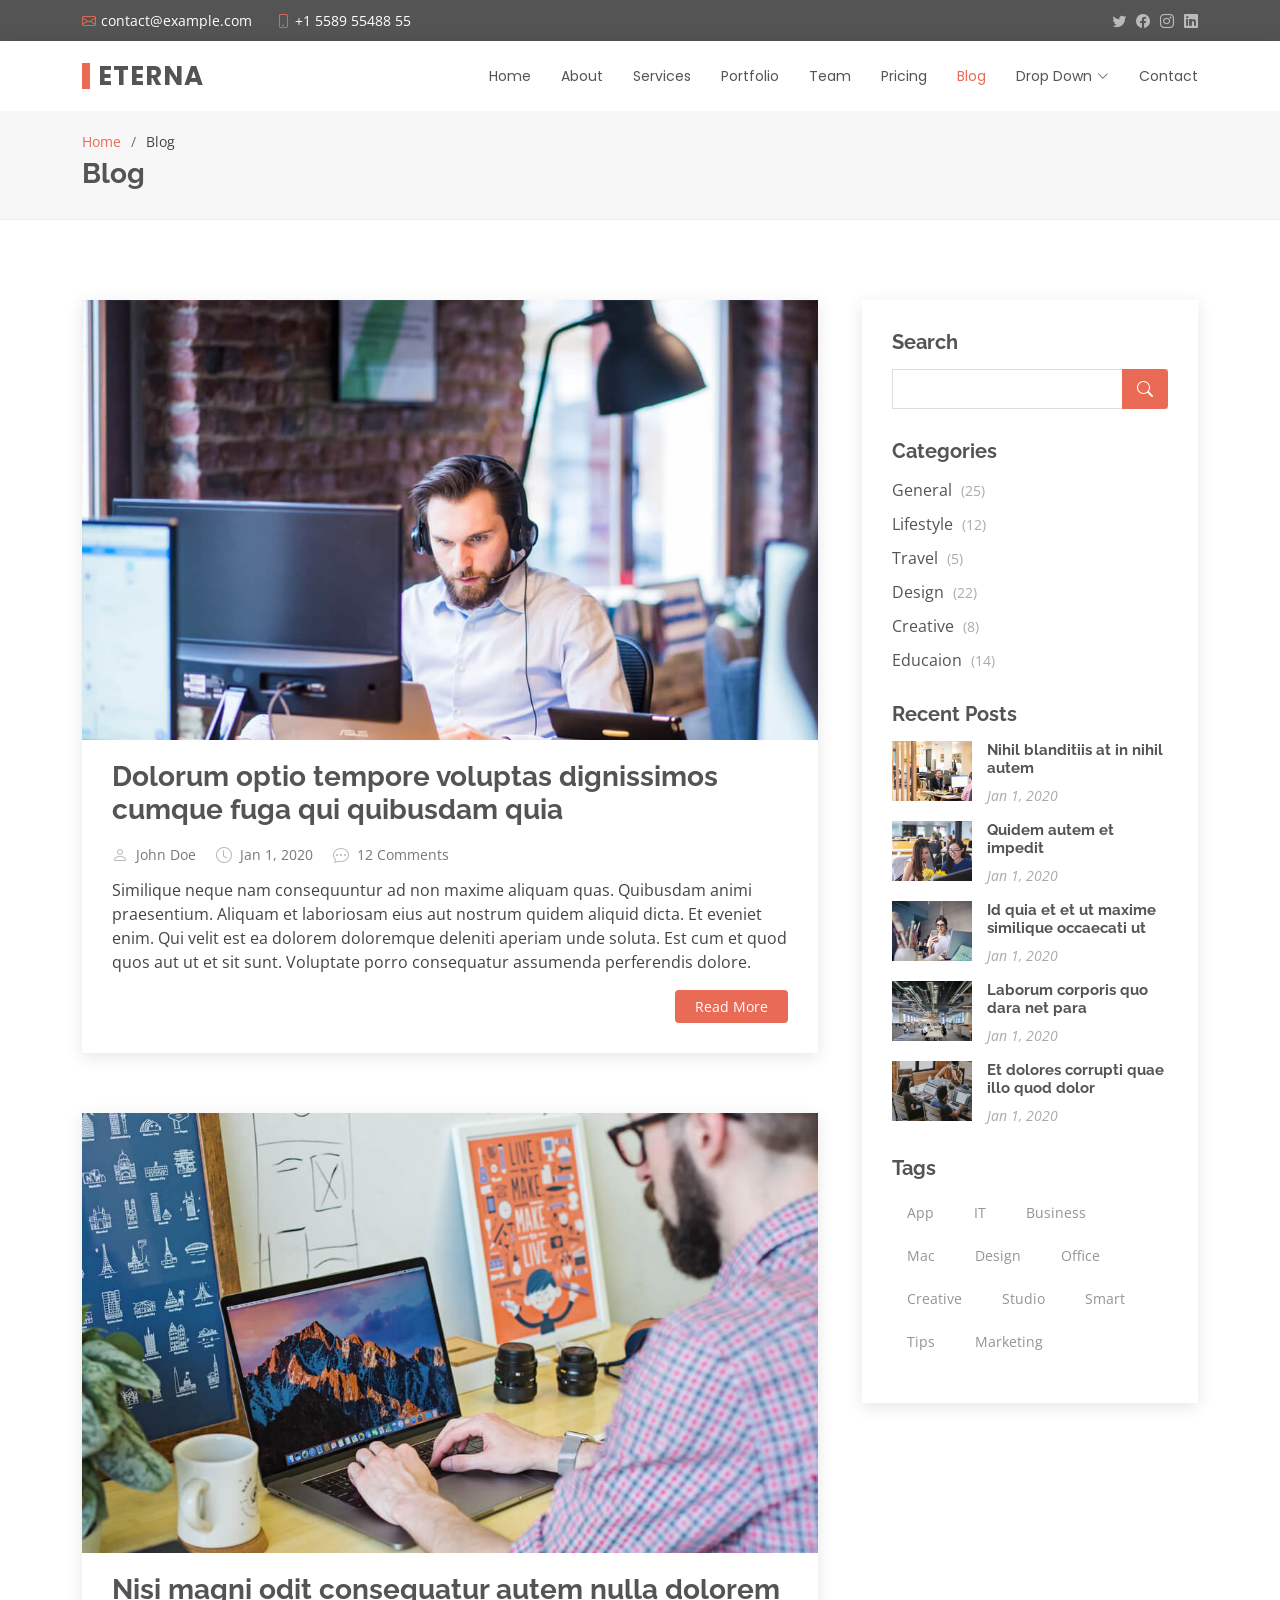
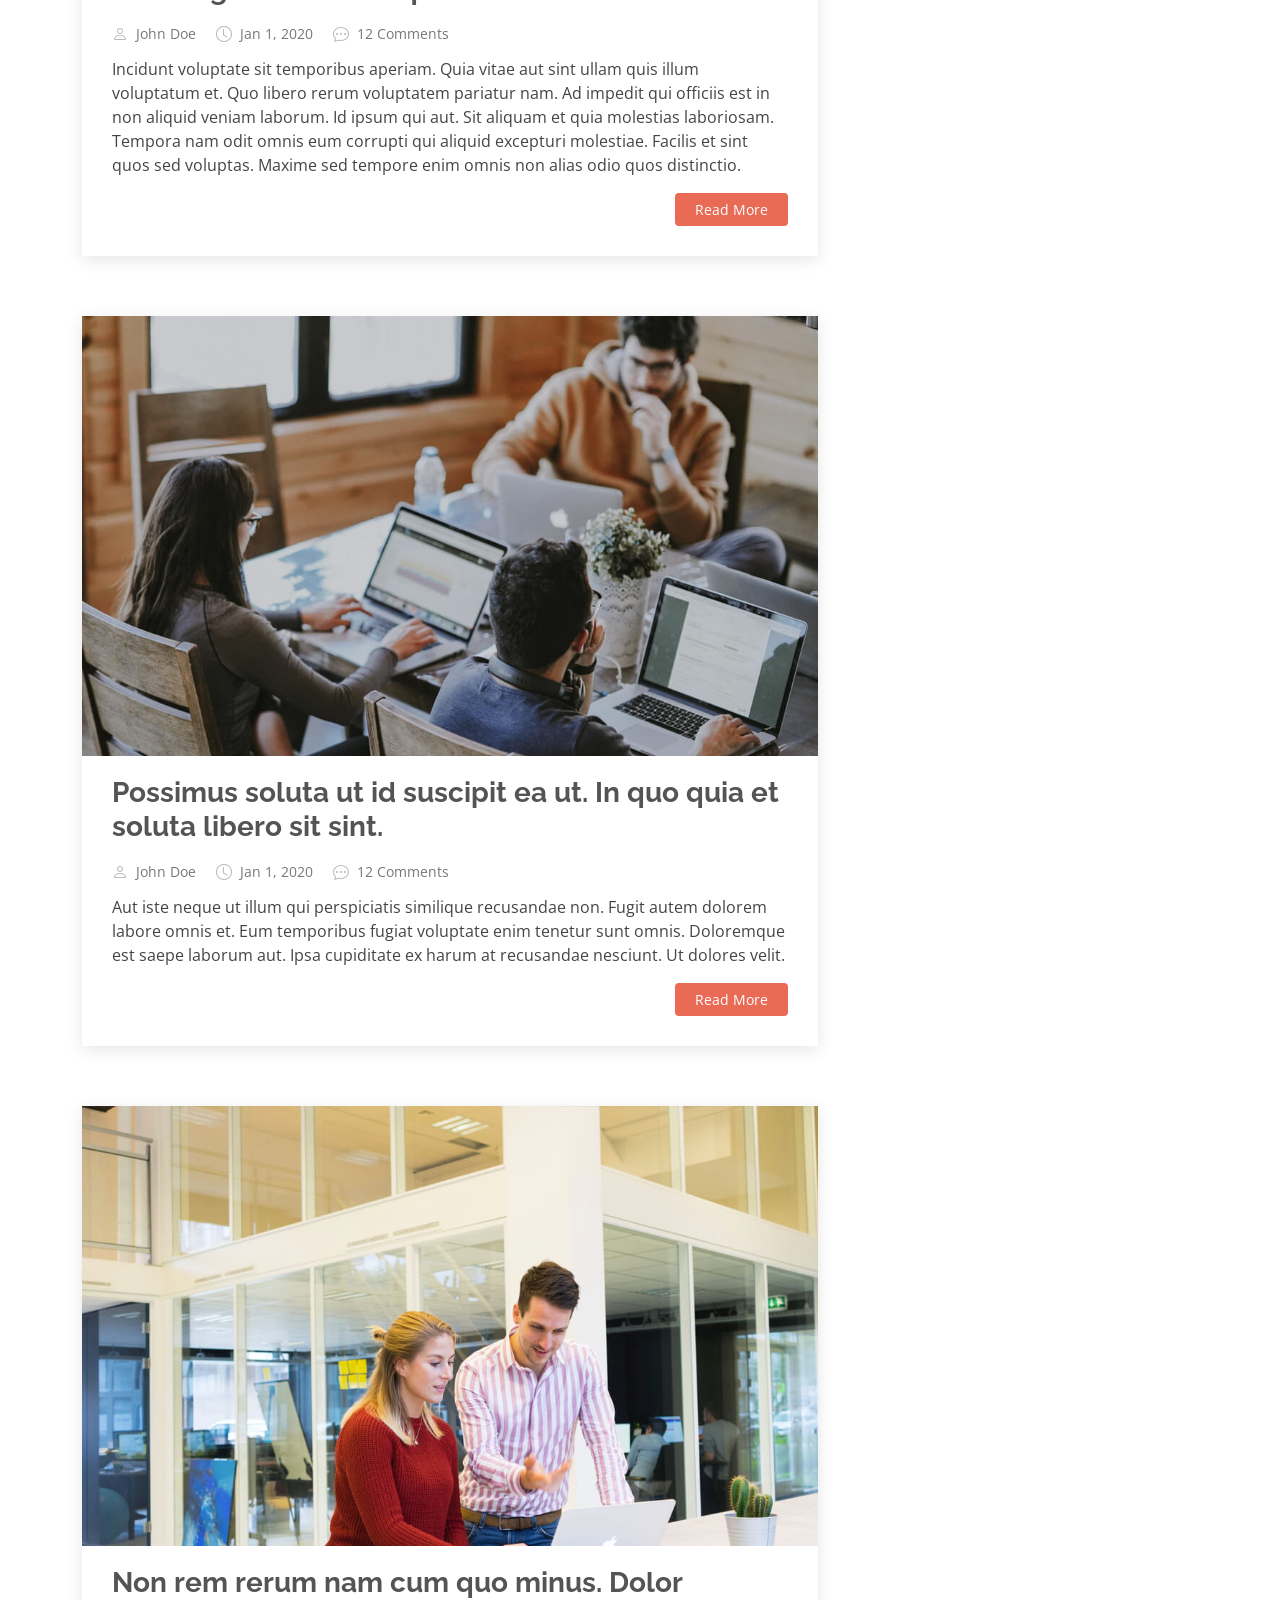
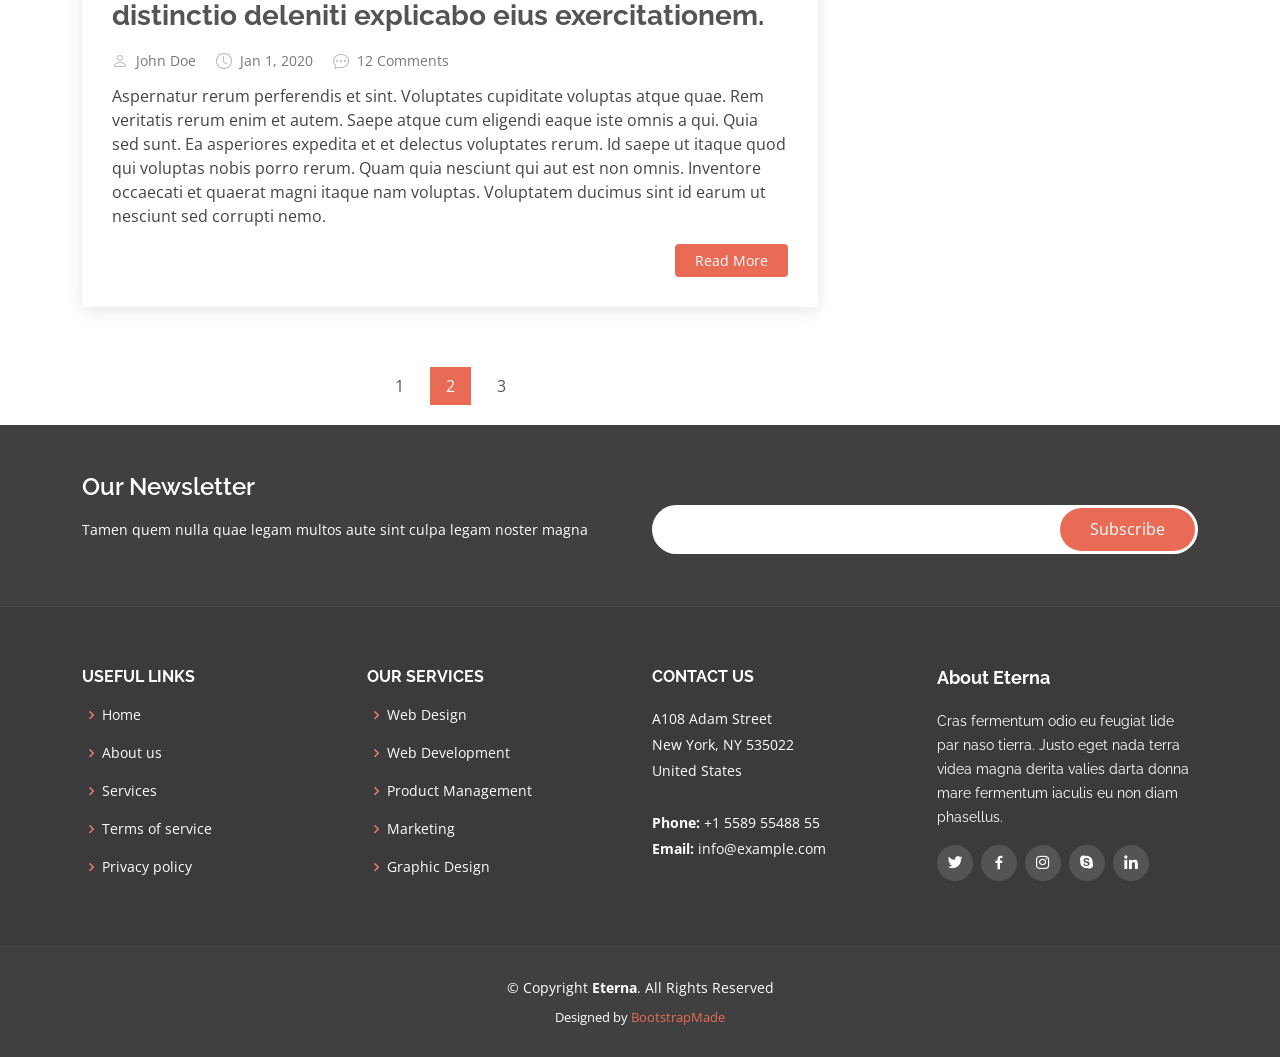
<file: blog.html>
<!DOCTYPE html>
<html lang="en">

<head>
  <meta charset="utf-8">
  <meta content="width=device-width, initial-scale=1.0" name="viewport">

  <title>Blog - Eterna Bootstrap Template</title>
  <meta content="" name="description">
  <meta content="" name="keywords">

  <!-- Favicons -->
  <link href="assets/img/favicon.png" rel="icon">
  <link href="assets/img/apple-touch-icon.png" rel="apple-touch-icon">

  <!-- Google Fonts -->
  <link href="https://fonts.googleapis.com/css?family=Open+Sans:300,300i,400,400i,600,600i,700,700i|Raleway:300,300i,400,400i,500,500i,600,600i,700,700i|Poppins:300,300i,400,400i,500,500i,600,600i,700,700i" rel="stylesheet">

  <!-- Vendor CSS Files -->
  <link href="assets/vendor/animate.css/animate.min.css" rel="stylesheet">
  <link href="assets/vendor/bootstrap/css/bootstrap.min.css" rel="stylesheet">
  <link href="assets/vendor/bootstrap-icons/bootstrap-icons.css" rel="stylesheet">
  <link href="assets/vendor/boxicons/css/boxicons.min.css" rel="stylesheet">
  <link href="assets/vendor/glightbox/css/glightbox.min.css" rel="stylesheet">
  <link href="assets/vendor/swiper/swiper-bundle.min.css" rel="stylesheet">

  <!-- Template Main CSS File -->
  <link href="assets/css/style.css" rel="stylesheet">

  <!-- =======================================================
  * Template Name: Eterna
  * Updated: Sep 18 2023 with Bootstrap v5.3.2
  * Template URL: https://bootstrapmade.com/eterna-free-multipurpose-bootstrap-template/
  * Author: BootstrapMade.com
  * License: https://bootstrapmade.com/license/
  ======================================================== -->
</head>

<body>

  <!-- ======= Top Bar ======= -->
  <section id="topbar" class="d-flex align-items-center">
    <div class="container d-flex justify-content-center justify-content-md-between">
      <div class="contact-info d-flex align-items-center">
        <i class="bi bi-envelope d-flex align-items-center"><a href="mailto:contact@example.com">contact@example.com</a></i>
        <i class="bi bi-phone d-flex align-items-center ms-4"><span>+1 5589 55488 55</span></i>
      </div>
      <div class="social-links d-none d-md-flex align-items-center">
        <a href="#" class="twitter"><i class="bi bi-twitter"></i></a>
        <a href="#" class="facebook"><i class="bi bi-facebook"></i></a>
        <a href="#" class="instagram"><i class="bi bi-instagram"></i></a>
        <a href="#" class="linkedin"><i class="bi bi-linkedin"></i></i></a>
      </div>
    </div>
  </section>

  <!-- ======= Header ======= -->
  <header id="header" class="d-flex align-items-center">
    <div class="container d-flex justify-content-between align-items-center">

      <div class="logo">
        <h1><a href="index.html">Eterna</a></h1>
        <!-- Uncomment below if you prefer to use an image logo -->
        <!-- <a href="index.html"><img src="assets/img/logo.png" alt="" class="img-fluid"></a>-->
      </div>

      <nav id="navbar" class="navbar">
        <ul>
          <li><a href="index.html">Home</a></li>
          <li><a href="about.html">About</a></li>
          <li><a href="services.html">Services</a></li>
          <li><a href="portfolio.html">Portfolio</a></li>
          <li><a href="team.html">Team</a></li>
          <li><a href="pricing.html">Pricing</a></li>
          <li><a class="active" href="blog.html">Blog</a></li>
          <li class="dropdown"><a href="#"><span>Drop Down</span> <i class="bi bi-chevron-down"></i></a>
            <ul>
              <li><a href="#">Drop Down 1</a></li>
              <li class="dropdown"><a href="#"><span>Deep Drop Down</span> <i class="bi bi-chevron-right"></i></a>
                <ul>
                  <li><a href="#">Deep Drop Down 1</a></li>
                  <li><a href="#">Deep Drop Down 2</a></li>
                  <li><a href="#">Deep Drop Down 3</a></li>
                  <li><a href="#">Deep Drop Down 4</a></li>
                  <li><a href="#">Deep Drop Down 5</a></li>
                </ul>
              </li>
              <li><a href="#">Drop Down 2</a></li>
              <li><a href="#">Drop Down 3</a></li>
              <li><a href="#">Drop Down 4</a></li>
            </ul>
          </li>
          <li><a href="contact.html">Contact</a></li>
        </ul>
        <i class="bi bi-list mobile-nav-toggle"></i>
      </nav><!-- .navbar -->

    </div>
  </header><!-- End Header -->

  <main id="main">

    <!-- ======= Breadcrumbs ======= -->
    <section id="breadcrumbs" class="breadcrumbs">
      <div class="container">

        <ol>
          <li><a href="index.html">Home</a></li>
          <li>Blog</li>
        </ol>
        <h2>Blog</h2>

      </div>
    </section><!-- End Breadcrumbs -->

    <!-- ======= Blog Section ======= -->
    <section id="blog" class="blog">
      <div class="container" data-aos="fade-up">

        <div class="row">

          <div class="col-lg-8 entries">

            <article class="entry">

              <div class="entry-img">
                <img src="assets/img/blog/blog-1.jpg" alt="" class="img-fluid">
              </div>

              <h2 class="entry-title">
                <a href="blog-single.html">Dolorum optio tempore voluptas dignissimos cumque fuga qui quibusdam quia</a>
              </h2>

              <div class="entry-meta">
                <ul>
                  <li class="d-flex align-items-center"><i class="bi bi-person"></i> <a href="blog-single.html">John Doe</a></li>
                  <li class="d-flex align-items-center"><i class="bi bi-clock"></i> <a href="blog-single.html"><time datetime="2020-01-01">Jan 1, 2020</time></a></li>
                  <li class="d-flex align-items-center"><i class="bi bi-chat-dots"></i> <a href="blog-single.html">12 Comments</a></li>
                </ul>
              </div>

              <div class="entry-content">
                <p>
                  Similique neque nam consequuntur ad non maxime aliquam quas. Quibusdam animi praesentium. Aliquam et laboriosam eius aut nostrum quidem aliquid dicta.
                  Et eveniet enim. Qui velit est ea dolorem doloremque deleniti aperiam unde soluta. Est cum et quod quos aut ut et sit sunt. Voluptate porro consequatur assumenda perferendis dolore.
                </p>
                <div class="read-more">
                  <a href="blog-single.html">Read More</a>
                </div>
              </div>

            </article><!-- End blog entry -->

            <article class="entry">

              <div class="entry-img">
                <img src="assets/img/blog/blog-2.jpg" alt="" class="img-fluid">
              </div>

              <h2 class="entry-title">
                <a href="blog-single.html">Nisi magni odit consequatur autem nulla dolorem</a>
              </h2>

              <div class="entry-meta">
                <ul>
                  <li class="d-flex align-items-center"><i class="bi bi-person"></i> <a href="blog-single.html">John Doe</a></li>
                  <li class="d-flex align-items-center"><i class="bi bi-clock"></i> <a href="blog-single.html"><time datetime="2020-01-01">Jan 1, 2020</time></a></li>
                  <li class="d-flex align-items-center"><i class="bi bi-chat-dots"></i> <a href="blog-single.html">12 Comments</a></li>
                </ul>
              </div>

              <div class="entry-content">
                <p>
                  Incidunt voluptate sit temporibus aperiam. Quia vitae aut sint ullam quis illum voluptatum et. Quo libero rerum voluptatem pariatur nam.
                  Ad impedit qui officiis est in non aliquid veniam laborum. Id ipsum qui aut. Sit aliquam et quia molestias laboriosam. Tempora nam odit omnis eum corrupti qui aliquid excepturi molestiae. Facilis et sint quos sed voluptas. Maxime sed tempore enim omnis non alias odio quos distinctio.
                </p>
                <div class="read-more">
                  <a href="blog-single.html">Read More</a>
                </div>
              </div>

            </article><!-- End blog entry -->

            <article class="entry">

              <div class="entry-img">
                <img src="assets/img/blog/blog-3.jpg" alt="" class="img-fluid">
              </div>

              <h2 class="entry-title">
                <a href="blog-single.html">Possimus soluta ut id suscipit ea ut. In quo quia et soluta libero sit sint.</a>
              </h2>

              <div class="entry-meta">
                <ul>
                  <li class="d-flex align-items-center"><i class="bi bi-person"></i> <a href="blog-single.html">John Doe</a></li>
                  <li class="d-flex align-items-center"><i class="bi bi-clock"></i> <a href="blog-single.html"><time datetime="2020-01-01">Jan 1, 2020</time></a></li>
                  <li class="d-flex align-items-center"><i class="bi bi-chat-dots"></i> <a href="blog-single.html">12 Comments</a></li>
                </ul>
              </div>

              <div class="entry-content">
                <p>
                  Aut iste neque ut illum qui perspiciatis similique recusandae non. Fugit autem dolorem labore omnis et. Eum temporibus fugiat voluptate enim tenetur sunt omnis.
                  Doloremque est saepe laborum aut. Ipsa cupiditate ex harum at recusandae nesciunt. Ut dolores velit.
                </p>
                <div class="read-more">
                  <a href="blog-single.html">Read More</a>
                </div>
              </div>

            </article><!-- End blog entry -->

            <article class="entry">

              <div class="entry-img">
                <img src="assets/img/blog/blog-4.jpg" alt="" class="img-fluid">
              </div>

              <h2 class="entry-title">
                <a href="blog-single.html">Non rem rerum nam cum quo minus. Dolor distinctio deleniti explicabo eius exercitationem.</a>
              </h2>

              <div class="entry-meta">
                <ul>
                  <li class="d-flex align-items-center"><i class="bi bi-person"></i> <a href="blog-single.html">John Doe</a></li>
                  <li class="d-flex align-items-center"><i class="bi bi-clock"></i> <a href="blog-single.html"><time datetime="2020-01-01">Jan 1, 2020</time></a></li>
                  <li class="d-flex align-items-center"><i class="bi bi-chat-dots"></i> <a href="blog-single.html">12 Comments</a></li>
                </ul>
              </div>

              <div class="entry-content">
                <p>
                  Aspernatur rerum perferendis et sint. Voluptates cupiditate voluptas atque quae. Rem veritatis rerum enim et autem. Saepe atque cum eligendi eaque iste omnis a qui.
                  Quia sed sunt. Ea asperiores expedita et et delectus voluptates rerum. Id saepe ut itaque quod qui voluptas nobis porro rerum. Quam quia nesciunt qui aut est non omnis. Inventore occaecati et quaerat magni itaque nam voluptas. Voluptatem ducimus sint id earum ut nesciunt sed corrupti nemo.
                </p>
                <div class="read-more">
                  <a href="blog-single.html">Read More</a>
                </div>
              </div>

            </article><!-- End blog entry -->

            <div class="blog-pagination">
              <ul class="justify-content-center">
                <li><a href="#">1</a></li>
                <li class="active"><a href="#">2</a></li>
                <li><a href="#">3</a></li>
              </ul>
            </div>

          </div><!-- End blog entries list -->

          <div class="col-lg-4">

            <div class="sidebar">

              <h3 class="sidebar-title">Search</h3>
              <div class="sidebar-item search-form">
                <form action="">
                  <input type="text">
                  <button type="submit"><i class="bi bi-search"></i></button>
                </form>
              </div><!-- End sidebar search formn-->

              <h3 class="sidebar-title">Categories</h3>
              <div class="sidebar-item categories">
                <ul>
                  <li><a href="#">General <span>(25)</span></a></li>
                  <li><a href="#">Lifestyle <span>(12)</span></a></li>
                  <li><a href="#">Travel <span>(5)</span></a></li>
                  <li><a href="#">Design <span>(22)</span></a></li>
                  <li><a href="#">Creative <span>(8)</span></a></li>
                  <li><a href="#">Educaion <span>(14)</span></a></li>
                </ul>
              </div><!-- End sidebar categories-->

              <h3 class="sidebar-title">Recent Posts</h3>
              <div class="sidebar-item recent-posts">
                <div class="post-item clearfix">
                  <img src="assets/img/blog/blog-recent-1.jpg" alt="">
                  <h4><a href="blog-single.html">Nihil blanditiis at in nihil autem</a></h4>
                  <time datetime="2020-01-01">Jan 1, 2020</time>
                </div>

                <div class="post-item clearfix">
                  <img src="assets/img/blog/blog-recent-2.jpg" alt="">
                  <h4><a href="blog-single.html">Quidem autem et impedit</a></h4>
                  <time datetime="2020-01-01">Jan 1, 2020</time>
                </div>

                <div class="post-item clearfix">
                  <img src="assets/img/blog/blog-recent-3.jpg" alt="">
                  <h4><a href="blog-single.html">Id quia et et ut maxime similique occaecati ut</a></h4>
                  <time datetime="2020-01-01">Jan 1, 2020</time>
                </div>

                <div class="post-item clearfix">
                  <img src="assets/img/blog/blog-recent-4.jpg" alt="">
                  <h4><a href="blog-single.html">Laborum corporis quo dara net para</a></h4>
                  <time datetime="2020-01-01">Jan 1, 2020</time>
                </div>

                <div class="post-item clearfix">
                  <img src="assets/img/blog/blog-recent-5.jpg" alt="">
                  <h4><a href="blog-single.html">Et dolores corrupti quae illo quod dolor</a></h4>
                  <time datetime="2020-01-01">Jan 1, 2020</time>
                </div>

              </div><!-- End sidebar recent posts-->

              <h3 class="sidebar-title">Tags</h3>
              <div class="sidebar-item tags">
                <ul>
                  <li><a href="#">App</a></li>
                  <li><a href="#">IT</a></li>
                  <li><a href="#">Business</a></li>
                  <li><a href="#">Mac</a></li>
                  <li><a href="#">Design</a></li>
                  <li><a href="#">Office</a></li>
                  <li><a href="#">Creative</a></li>
                  <li><a href="#">Studio</a></li>
                  <li><a href="#">Smart</a></li>
                  <li><a href="#">Tips</a></li>
                  <li><a href="#">Marketing</a></li>
                </ul>
              </div><!-- End sidebar tags-->

            </div><!-- End sidebar -->

          </div><!-- End blog sidebar -->

        </div>

      </div>
    </section><!-- End Blog Section -->

  </main><!-- End #main -->

  <!-- ======= Footer ======= -->
  <footer id="footer">

    <div class="footer-newsletter">
      <div class="container">
        <div class="row">
          <div class="col-lg-6">
            <h4>Our Newsletter</h4>
            <p>Tamen quem nulla quae legam multos aute sint culpa legam noster magna</p>
          </div>
          <div class="col-lg-6">
            <form action="" method="post">
              <input type="email" name="email"><input type="submit" value="Subscribe">
            </form>
          </div>
        </div>
      </div>
    </div>

    <div class="footer-top">
      <div class="container">
        <div class="row">

          <div class="col-lg-3 col-md-6 footer-links">
            <h4>Useful Links</h4>
            <ul>
              <li><i class="bx bx-chevron-right"></i> <a href="#">Home</a></li>
              <li><i class="bx bx-chevron-right"></i> <a href="#">About us</a></li>
              <li><i class="bx bx-chevron-right"></i> <a href="#">Services</a></li>
              <li><i class="bx bx-chevron-right"></i> <a href="#">Terms of service</a></li>
              <li><i class="bx bx-chevron-right"></i> <a href="#">Privacy policy</a></li>
            </ul>
          </div>

          <div class="col-lg-3 col-md-6 footer-links">
            <h4>Our Services</h4>
            <ul>
              <li><i class="bx bx-chevron-right"></i> <a href="#">Web Design</a></li>
              <li><i class="bx bx-chevron-right"></i> <a href="#">Web Development</a></li>
              <li><i class="bx bx-chevron-right"></i> <a href="#">Product Management</a></li>
              <li><i class="bx bx-chevron-right"></i> <a href="#">Marketing</a></li>
              <li><i class="bx bx-chevron-right"></i> <a href="#">Graphic Design</a></li>
            </ul>
          </div>

          <div class="col-lg-3 col-md-6 footer-contact">
            <h4>Contact Us</h4>
            <p>
              A108 Adam Street <br>
              New York, NY 535022<br>
              United States <br><br>
              <strong>Phone:</strong> +1 5589 55488 55<br>
              <strong>Email:</strong> info@example.com<br>
            </p>

          </div>

          <div class="col-lg-3 col-md-6 footer-info">
            <h3>About Eterna</h3>
            <p>Cras fermentum odio eu feugiat lide par naso tierra. Justo eget nada terra videa magna derita valies darta donna mare fermentum iaculis eu non diam phasellus.</p>
            <div class="social-links mt-3">
              <a href="#" class="twitter"><i class="bx bxl-twitter"></i></a>
              <a href="#" class="facebook"><i class="bx bxl-facebook"></i></a>
              <a href="#" class="instagram"><i class="bx bxl-instagram"></i></a>
              <a href="#" class="google-plus"><i class="bx bxl-skype"></i></a>
              <a href="#" class="linkedin"><i class="bx bxl-linkedin"></i></a>
            </div>
          </div>

        </div>
      </div>
    </div>

    <div class="container">
      <div class="copyright">
        &copy; Copyright <strong><span>Eterna</span></strong>. All Rights Reserved
      </div>
      <div class="credits">
        <!-- All the links in the footer should remain intact. -->
        <!-- You can delete the links only if you purchased the pro version. -->
        <!-- Licensing information: https://bootstrapmade.com/license/ -->
        <!-- Purchase the pro version with working PHP/AJAX contact form: https://bootstrapmade.com/eterna-free-multipurpose-bootstrap-template/ -->
        Designed by <a href="https://bootstrapmade.com/">BootstrapMade</a>
      </div>
    </div>
  </footer><!-- End Footer -->

  <a href="#" class="back-to-top d-flex align-items-center justify-content-center"><i class="bi bi-arrow-up-short"></i></a>

  <!-- Vendor JS Files -->
  <script src="assets/vendor/purecounter/purecounter_vanilla.js"></script>
  <script src="assets/vendor/bootstrap/js/bootstrap.bundle.min.js"></script>
  <script src="assets/vendor/glightbox/js/glightbox.min.js"></script>
  <script src="assets/vendor/isotope-layout/isotope.pkgd.min.js"></script>
  <script src="assets/vendor/swiper/swiper-bundle.min.js"></script>
  <script src="assets/vendor/waypoints/noframework.waypoints.js"></script>
  <script src="assets/vendor/php-email-form/validate.js"></script>

  <!-- Template Main JS File -->
  <script src="assets/js/main.js"></script>

</body>

</html>
</file>
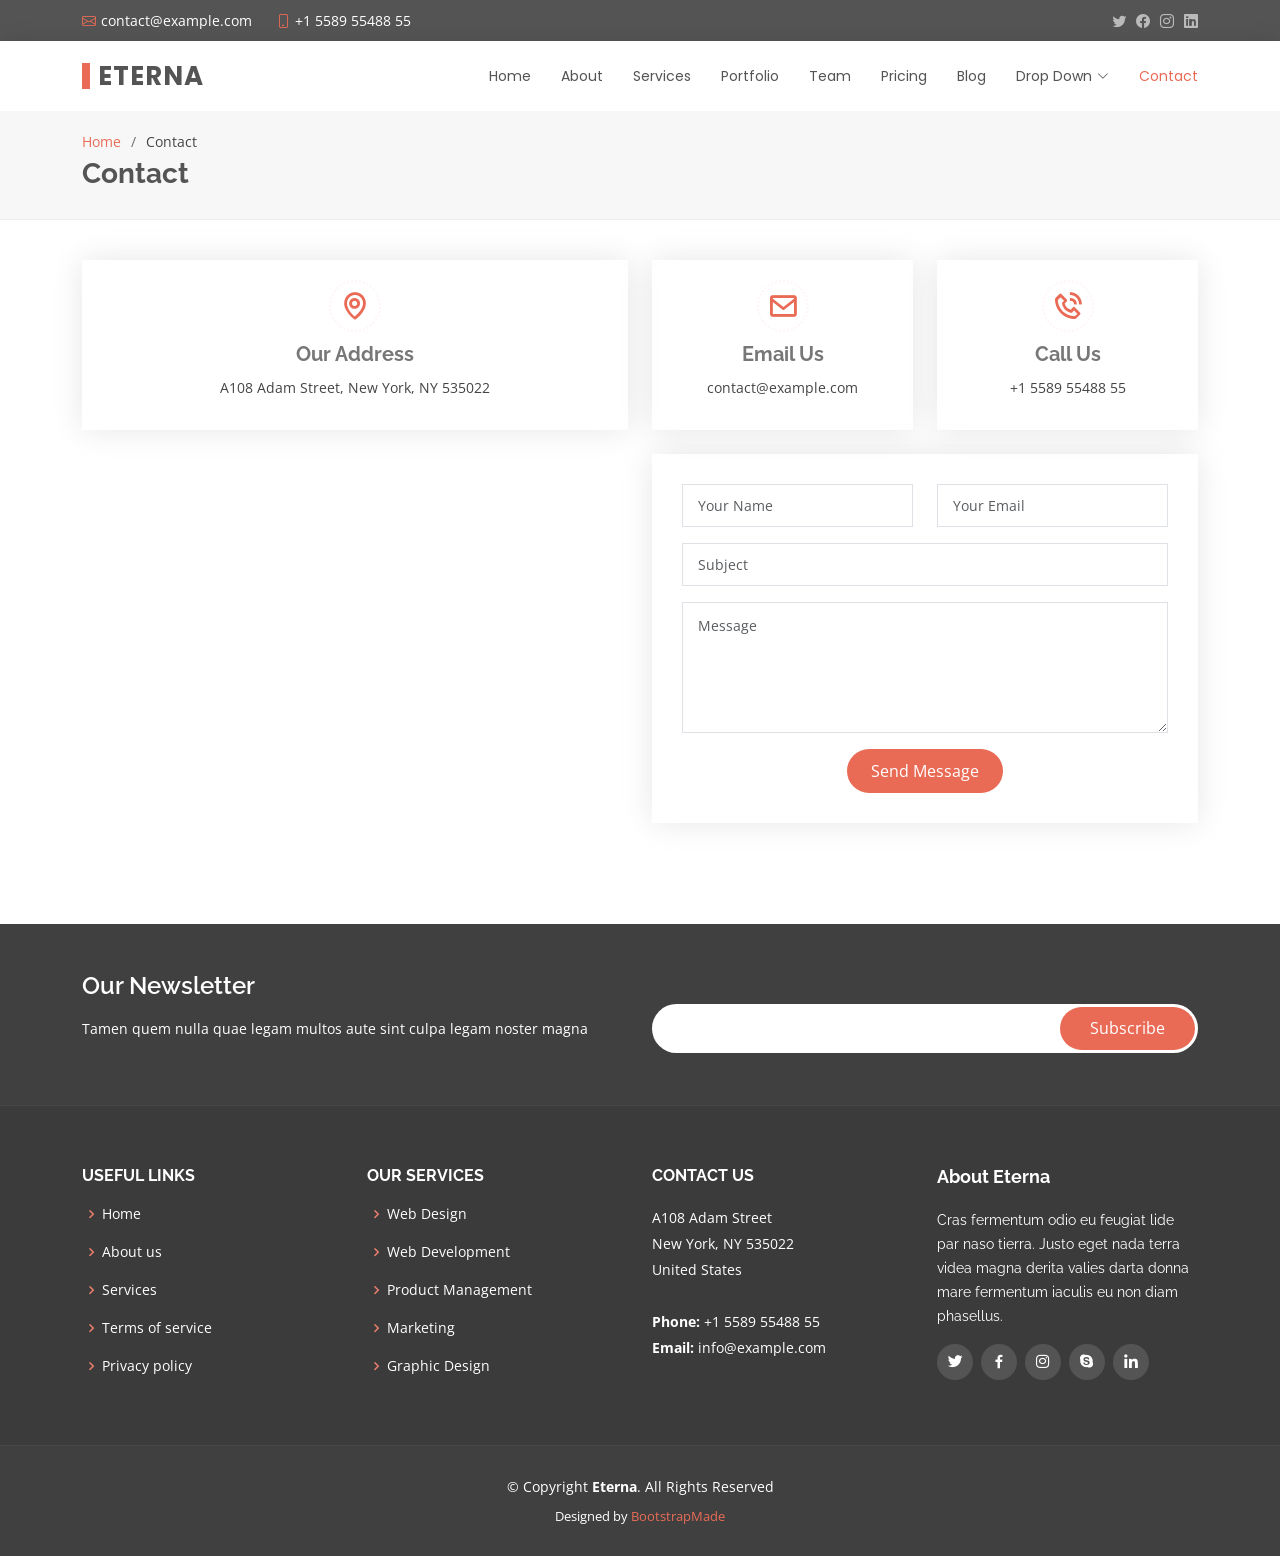
<file: contact.html>
<!DOCTYPE html>
<html lang="en">

<head>
  <meta charset="utf-8">
  <meta content="width=device-width, initial-scale=1.0" name="viewport">

  <title>Contact - Eterna Bootstrap Template</title>
  <meta content="" name="description">
  <meta content="" name="keywords">

  <!-- Favicons -->
  <link href="assets/img/favicon.png" rel="icon">
  <link href="assets/img/apple-touch-icon.png" rel="apple-touch-icon">

  <!-- Google Fonts -->
  <link href="https://fonts.googleapis.com/css?family=Open+Sans:300,300i,400,400i,600,600i,700,700i|Raleway:300,300i,400,400i,500,500i,600,600i,700,700i|Poppins:300,300i,400,400i,500,500i,600,600i,700,700i" rel="stylesheet">

  <!-- Vendor CSS Files -->
  <link href="assets/vendor/animate.css/animate.min.css" rel="stylesheet">
  <link href="assets/vendor/bootstrap/css/bootstrap.min.css" rel="stylesheet">
  <link href="assets/vendor/bootstrap-icons/bootstrap-icons.css" rel="stylesheet">
  <link href="assets/vendor/boxicons/css/boxicons.min.css" rel="stylesheet">
  <link href="assets/vendor/glightbox/css/glightbox.min.css" rel="stylesheet">
  <link href="assets/vendor/swiper/swiper-bundle.min.css" rel="stylesheet">

  <!-- Template Main CSS File -->
  <link href="assets/css/style.css" rel="stylesheet">

  <!-- =======================================================
  * Template Name: Eterna
  * Updated: Sep 18 2023 with Bootstrap v5.3.2
  * Template URL: https://bootstrapmade.com/eterna-free-multipurpose-bootstrap-template/
  * Author: BootstrapMade.com
  * License: https://bootstrapmade.com/license/
  ======================================================== -->
</head>

<body>

  <!-- ======= Top Bar ======= -->
  <section id="topbar" class="d-flex align-items-center">
    <div class="container d-flex justify-content-center justify-content-md-between">
      <div class="contact-info d-flex align-items-center">
        <i class="bi bi-envelope d-flex align-items-center"><a href="mailto:contact@example.com">contact@example.com</a></i>
        <i class="bi bi-phone d-flex align-items-center ms-4"><span>+1 5589 55488 55</span></i>
      </div>
      <div class="social-links d-none d-md-flex align-items-center">
        <a href="#" class="twitter"><i class="bi bi-twitter"></i></a>
        <a href="#" class="facebook"><i class="bi bi-facebook"></i></a>
        <a href="#" class="instagram"><i class="bi bi-instagram"></i></a>
        <a href="#" class="linkedin"><i class="bi bi-linkedin"></i></i></a>
      </div>
    </div>
  </section>

  <!-- ======= Header ======= -->
  <header id="header" class="d-flex align-items-center">
    <div class="container d-flex justify-content-between align-items-center">

      <div class="logo">
        <h1><a href="index.html">Eterna</a></h1>
        <!-- Uncomment below if you prefer to use an image logo -->
        <!-- <a href="index.html"><img src="assets/img/logo.png" alt="" class="img-fluid"></a>-->
      </div>

      <nav id="navbar" class="navbar">
        <ul>
          <li><a href="index.html">Home</a></li>
          <li><a href="about.html">About</a></li>
          <li><a href="services.html">Services</a></li>
          <li><a href="portfolio.html">Portfolio</a></li>
          <li><a href="team.html">Team</a></li>
          <li><a href="pricing.html">Pricing</a></li>
          <li><a href="blog.html">Blog</a></li>
          <li class="dropdown"><a href="#"><span>Drop Down</span> <i class="bi bi-chevron-down"></i></a>
            <ul>
              <li><a href="#">Drop Down 1</a></li>
              <li class="dropdown"><a href="#"><span>Deep Drop Down</span> <i class="bi bi-chevron-right"></i></a>
                <ul>
                  <li><a href="#">Deep Drop Down 1</a></li>
                  <li><a href="#">Deep Drop Down 2</a></li>
                  <li><a href="#">Deep Drop Down 3</a></li>
                  <li><a href="#">Deep Drop Down 4</a></li>
                  <li><a href="#">Deep Drop Down 5</a></li>
                </ul>
              </li>
              <li><a href="#">Drop Down 2</a></li>
              <li><a href="#">Drop Down 3</a></li>
              <li><a href="#">Drop Down 4</a></li>
            </ul>
          </li>
          <li><a class="active" href="contact.html">Contact</a></li>
        </ul>
        <i class="bi bi-list mobile-nav-toggle"></i>
      </nav><!-- .navbar -->

    </div>
  </header><!-- End Header -->

  <main id="main">

    <!-- ======= Breadcrumbs ======= -->
    <section id="breadcrumbs" class="breadcrumbs">
      <div class="container">

        <ol>
          <li><a href="index.html">Home</a></li>
          <li>Contact</li>
        </ol>
        <h2>Contact</h2>

      </div>
    </section><!-- End Breadcrumbs -->

    <!-- ======= Contact Section ======= -->
    <section id="contact" class="contact">
      <div class="container">

        <div class="row">
          <div class="col-lg-6">
            <div class="info-box mb-4">
              <i class="bx bx-map"></i>
              <h3>Our Address</h3>
              <p>A108 Adam Street, New York, NY 535022</p>
            </div>
          </div>

          <div class="col-lg-3 col-md-6">
            <div class="info-box  mb-4">
              <i class="bx bx-envelope"></i>
              <h3>Email Us</h3>
              <p>contact@example.com</p>
            </div>
          </div>

          <div class="col-lg-3 col-md-6">
            <div class="info-box  mb-4">
              <i class="bx bx-phone-call"></i>
              <h3>Call Us</h3>
              <p>+1 5589 55488 55</p>
            </div>
          </div>

        </div>

        <div class="row">

          <div class="col-lg-6 ">
            <iframe class="mb-4 mb-lg-0" src="https://www.google.com/maps/embed?pb=!1m14!1m8!1m3!1d12097.433213460943!2d-74.0062269!3d40.7101282!3m2!1i1024!2i768!4f13.1!3m3!1m2!1s0x0%3A0xb89d1fe6bc499443!2sDowntown+Conference+Center!5e0!3m2!1smk!2sbg!4v1539943755621" frameborder="0" style="border:0; width: 100%; height: 384px;" allowfullscreen></iframe>
          </div>

          <div class="col-lg-6">
            <form action="forms/contact.php" method="post" role="form" class="php-email-form">
              <div class="row">
                <div class="col-md-6 form-group">
                  <input type="text" name="name" class="form-control" id="name" placeholder="Your Name" required>
                </div>
                <div class="col-md-6 form-group mt-3 mt-md-0">
                  <input type="email" class="form-control" name="email" id="email" placeholder="Your Email" required>
                </div>
              </div>
              <div class="form-group mt-3">
                <input type="text" class="form-control" name="subject" id="subject" placeholder="Subject" required>
              </div>
              <div class="form-group mt-3">
                <textarea class="form-control" name="message" rows="5" placeholder="Message" required></textarea>
              </div>
              <div class="my-3">
                <div class="loading">Loading</div>
                <div class="error-message"></div>
                <div class="sent-message">Your message has been sent. Thank you!</div>
              </div>
              <div class="text-center"><button type="submit">Send Message</button></div>
            </form>
          </div>

        </div>

      </div>
    </section><!-- End Contact Section -->

  </main><!-- End #main -->

  <!-- ======= Footer ======= -->
  <footer id="footer">

    <div class="footer-newsletter">
      <div class="container">
        <div class="row">
          <div class="col-lg-6">
            <h4>Our Newsletter</h4>
            <p>Tamen quem nulla quae legam multos aute sint culpa legam noster magna</p>
          </div>
          <div class="col-lg-6">
            <form action="" method="post">
              <input type="email" name="email"><input type="submit" value="Subscribe">
            </form>
          </div>
        </div>
      </div>
    </div>

    <div class="footer-top">
      <div class="container">
        <div class="row">

          <div class="col-lg-3 col-md-6 footer-links">
            <h4>Useful Links</h4>
            <ul>
              <li><i class="bx bx-chevron-right"></i> <a href="#">Home</a></li>
              <li><i class="bx bx-chevron-right"></i> <a href="#">About us</a></li>
              <li><i class="bx bx-chevron-right"></i> <a href="#">Services</a></li>
              <li><i class="bx bx-chevron-right"></i> <a href="#">Terms of service</a></li>
              <li><i class="bx bx-chevron-right"></i> <a href="#">Privacy policy</a></li>
            </ul>
          </div>

          <div class="col-lg-3 col-md-6 footer-links">
            <h4>Our Services</h4>
            <ul>
              <li><i class="bx bx-chevron-right"></i> <a href="#">Web Design</a></li>
              <li><i class="bx bx-chevron-right"></i> <a href="#">Web Development</a></li>
              <li><i class="bx bx-chevron-right"></i> <a href="#">Product Management</a></li>
              <li><i class="bx bx-chevron-right"></i> <a href="#">Marketing</a></li>
              <li><i class="bx bx-chevron-right"></i> <a href="#">Graphic Design</a></li>
            </ul>
          </div>

          <div class="col-lg-3 col-md-6 footer-contact">
            <h4>Contact Us</h4>
            <p>
              A108 Adam Street <br>
              New York, NY 535022<br>
              United States <br><br>
              <strong>Phone:</strong> +1 5589 55488 55<br>
              <strong>Email:</strong> info@example.com<br>
            </p>

          </div>

          <div class="col-lg-3 col-md-6 footer-info">
            <h3>About Eterna</h3>
            <p>Cras fermentum odio eu feugiat lide par naso tierra. Justo eget nada terra videa magna derita valies darta donna mare fermentum iaculis eu non diam phasellus.</p>
            <div class="social-links mt-3">
              <a href="#" class="twitter"><i class="bx bxl-twitter"></i></a>
              <a href="#" class="facebook"><i class="bx bxl-facebook"></i></a>
              <a href="#" class="instagram"><i class="bx bxl-instagram"></i></a>
              <a href="#" class="google-plus"><i class="bx bxl-skype"></i></a>
              <a href="#" class="linkedin"><i class="bx bxl-linkedin"></i></a>
            </div>
          </div>

        </div>
      </div>
    </div>

    <div class="container">
      <div class="copyright">
        &copy; Copyright <strong><span>Eterna</span></strong>. All Rights Reserved
      </div>
      <div class="credits">
        <!-- All the links in the footer should remain intact. -->
        <!-- You can delete the links only if you purchased the pro version. -->
        <!-- Licensing information: https://bootstrapmade.com/license/ -->
        <!-- Purchase the pro version with working PHP/AJAX contact form: https://bootstrapmade.com/eterna-free-multipurpose-bootstrap-template/ -->
        Designed by <a href="https://bootstrapmade.com/">BootstrapMade</a>
      </div>
    </div>
  </footer><!-- End Footer -->

  <a href="#" class="back-to-top d-flex align-items-center justify-content-center"><i class="bi bi-arrow-up-short"></i></a>

  <!-- Vendor JS Files -->
  <script src="assets/vendor/purecounter/purecounter_vanilla.js"></script>
  <script src="assets/vendor/bootstrap/js/bootstrap.bundle.min.js"></script>
  <script src="assets/vendor/glightbox/js/glightbox.min.js"></script>
  <script src="assets/vendor/isotope-layout/isotope.pkgd.min.js"></script>
  <script src="assets/vendor/swiper/swiper-bundle.min.js"></script>
  <script src="assets/vendor/waypoints/noframework.waypoints.js"></script>
  <script src="assets/vendor/php-email-form/validate.js"></script>

  <!-- Template Main JS File -->
  <script src="assets/js/main.js"></script>

</body>

</html>
</file>
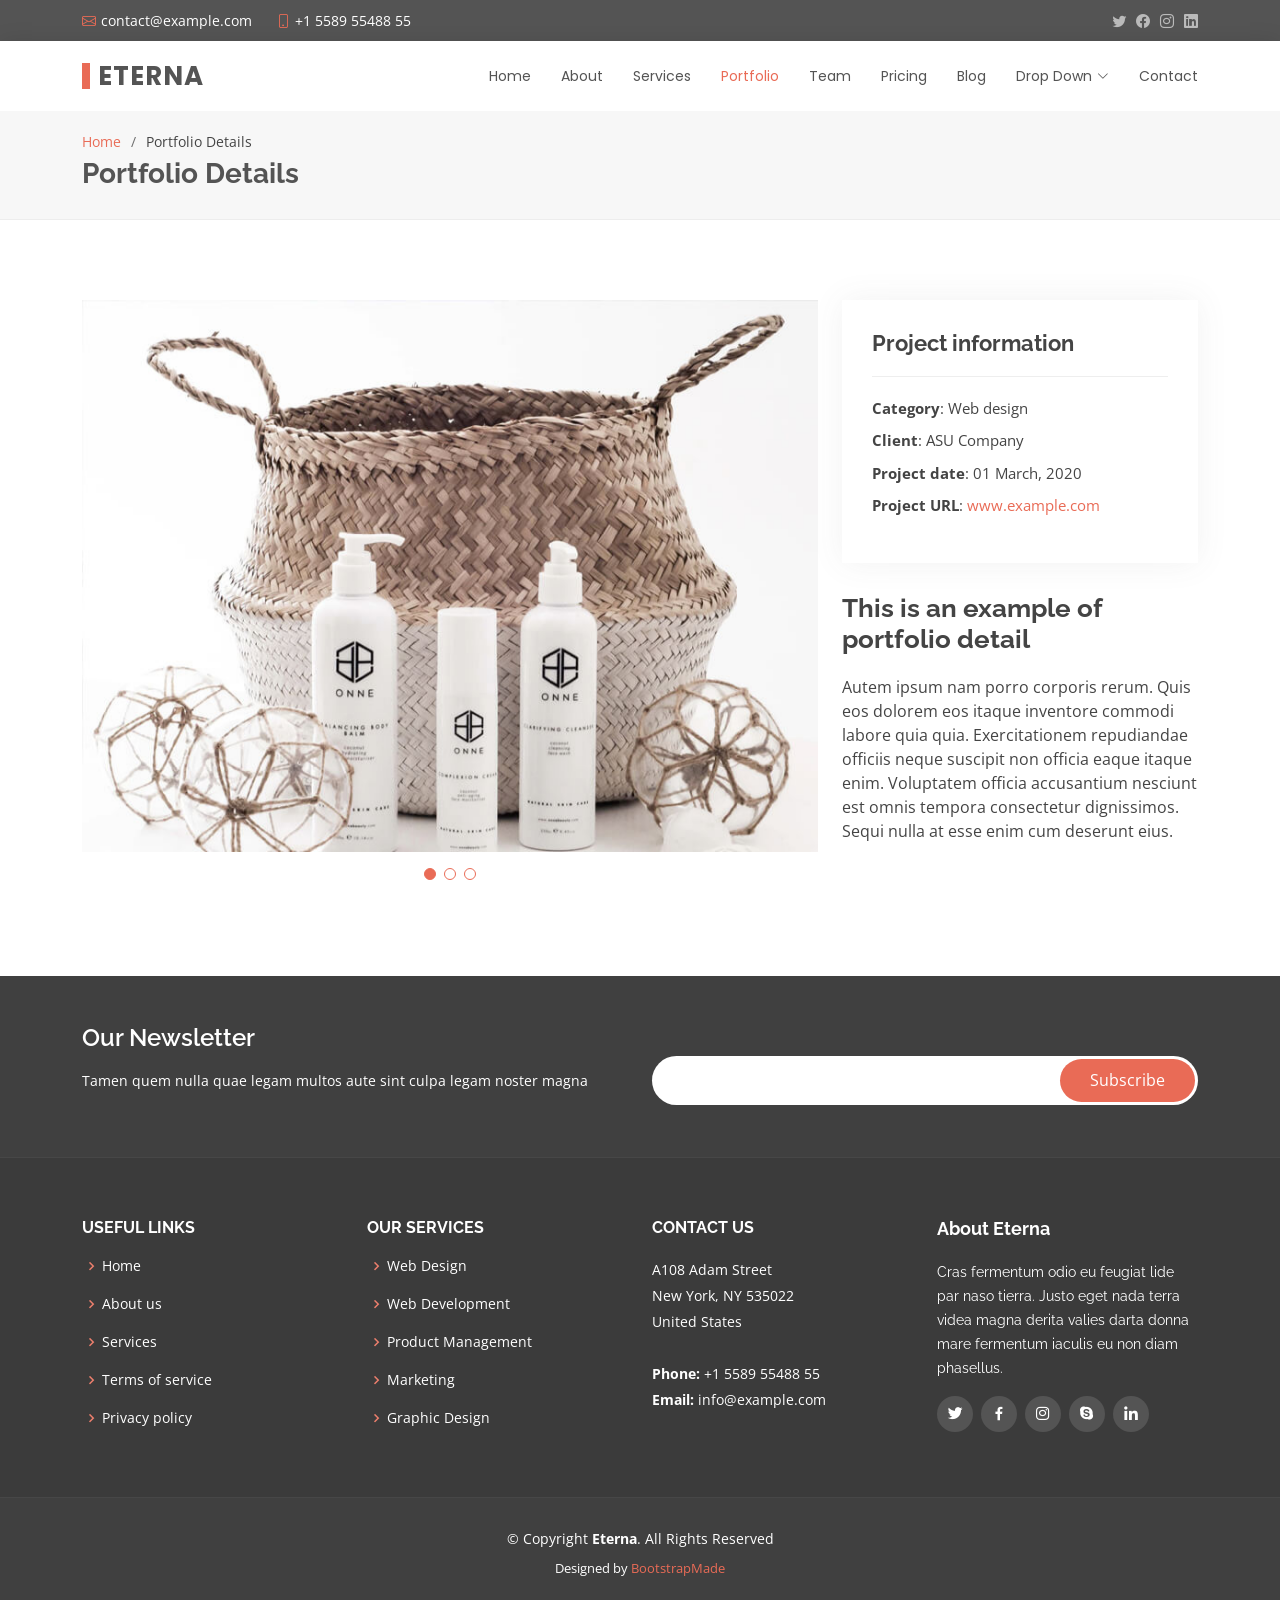
<file: portfolio-details.html>
<!DOCTYPE html>
<html lang="en">

<head>
  <meta charset="utf-8">
  <meta content="width=device-width, initial-scale=1.0" name="viewport">

  <title>Portfolio Details - Eterna Bootstrap Template</title>
  <meta content="" name="description">
  <meta content="" name="keywords">

  <!-- Favicons -->
  <link href="assets/img/favicon.png" rel="icon">
  <link href="assets/img/apple-touch-icon.png" rel="apple-touch-icon">

  <!-- Google Fonts -->
  <link href="https://fonts.googleapis.com/css?family=Open+Sans:300,300i,400,400i,600,600i,700,700i|Raleway:300,300i,400,400i,500,500i,600,600i,700,700i|Poppins:300,300i,400,400i,500,500i,600,600i,700,700i" rel="stylesheet">

  <!-- Vendor CSS Files -->
  <link href="assets/vendor/animate.css/animate.min.css" rel="stylesheet">
  <link href="assets/vendor/bootstrap/css/bootstrap.min.css" rel="stylesheet">
  <link href="assets/vendor/bootstrap-icons/bootstrap-icons.css" rel="stylesheet">
  <link href="assets/vendor/boxicons/css/boxicons.min.css" rel="stylesheet">
  <link href="assets/vendor/glightbox/css/glightbox.min.css" rel="stylesheet">
  <link href="assets/vendor/swiper/swiper-bundle.min.css" rel="stylesheet">

  <!-- Template Main CSS File -->
  <link href="assets/css/style.css" rel="stylesheet">

  <!-- =======================================================
  * Template Name: Eterna
  * Updated: Sep 18 2023 with Bootstrap v5.3.2
  * Template URL: https://bootstrapmade.com/eterna-free-multipurpose-bootstrap-template/
  * Author: BootstrapMade.com
  * License: https://bootstrapmade.com/license/
  ======================================================== -->
</head>

<body>

  <!-- ======= Top Bar ======= -->
  <section id="topbar" class="d-flex align-items-center">
    <div class="container d-flex justify-content-center justify-content-md-between">
      <div class="contact-info d-flex align-items-center">
        <i class="bi bi-envelope d-flex align-items-center"><a href="mailto:contact@example.com">contact@example.com</a></i>
        <i class="bi bi-phone d-flex align-items-center ms-4"><span>+1 5589 55488 55</span></i>
      </div>
      <div class="social-links d-none d-md-flex align-items-center">
        <a href="#" class="twitter"><i class="bi bi-twitter"></i></a>
        <a href="#" class="facebook"><i class="bi bi-facebook"></i></a>
        <a href="#" class="instagram"><i class="bi bi-instagram"></i></a>
        <a href="#" class="linkedin"><i class="bi bi-linkedin"></i></i></a>
      </div>
    </div>
  </section>

  <!-- ======= Header ======= -->
  <header id="header" class="d-flex align-items-center">
    <div class="container d-flex justify-content-between align-items-center">

      <div class="logo">
        <h1><a href="index.html">Eterna</a></h1>
        <!-- Uncomment below if you prefer to use an image logo -->
        <!-- <a href="index.html"><img src="assets/img/logo.png" alt="" class="img-fluid"></a>-->
      </div>

      <nav id="navbar" class="navbar">
        <ul>
          <li><a href="index.html">Home</a></li>
          <li><a href="about.html">About</a></li>
          <li><a href="services.html">Services</a></li>
          <li><a class="active" href="portfolio.html">Portfolio</a></li>
          <li><a href="team.html">Team</a></li>
          <li><a href="pricing.html">Pricing</a></li>
          <li><a href="blog.html">Blog</a></li>
          <li class="dropdown"><a href="#"><span>Drop Down</span> <i class="bi bi-chevron-down"></i></a>
            <ul>
              <li><a href="#">Drop Down 1</a></li>
              <li class="dropdown"><a href="#"><span>Deep Drop Down</span> <i class="bi bi-chevron-right"></i></a>
                <ul>
                  <li><a href="#">Deep Drop Down 1</a></li>
                  <li><a href="#">Deep Drop Down 2</a></li>
                  <li><a href="#">Deep Drop Down 3</a></li>
                  <li><a href="#">Deep Drop Down 4</a></li>
                  <li><a href="#">Deep Drop Down 5</a></li>
                </ul>
              </li>
              <li><a href="#">Drop Down 2</a></li>
              <li><a href="#">Drop Down 3</a></li>
              <li><a href="#">Drop Down 4</a></li>
            </ul>
          </li>
          <li><a href="contact.html">Contact</a></li>
        </ul>
        <i class="bi bi-list mobile-nav-toggle"></i>
      </nav><!-- .navbar -->

    </div>
  </header><!-- End Header -->

  <main id="main">

    <!-- ======= Breadcrumbs ======= -->
    <section id="breadcrumbs" class="breadcrumbs">
      <div class="container">

        <ol>
          <li><a href="index.html">Home</a></li>
          <li>Portfolio Details</li>
        </ol>
        <h2>Portfolio Details</h2>

      </div>
    </section><!-- End Breadcrumbs -->

    <!-- ======= Portfolio Details Section ======= -->
    <section id="portfolio-details" class="portfolio-details">
      <div class="container">

        <div class="row gy-4">

          <div class="col-lg-8">
            <div class="portfolio-details-slider swiper">
              <div class="swiper-wrapper align-items-center">

                <div class="swiper-slide">
                  <img src="assets/img/portfolio/portfolio-1.jpg" alt="">
                </div>

                <div class="swiper-slide">
                  <img src="assets/img/portfolio/portfolio-2.jpg" alt="">
                </div>

                <div class="swiper-slide">
                  <img src="assets/img/portfolio/portfolio-3.jpg" alt="">
                </div>

              </div>
              <div class="swiper-pagination"></div>
            </div>
          </div>

          <div class="col-lg-4">
            <div class="portfolio-info">
              <h3>Project information</h3>
              <ul>
                <li><strong>Category</strong>: Web design</li>
                <li><strong>Client</strong>: ASU Company</li>
                <li><strong>Project date</strong>: 01 March, 2020</li>
                <li><strong>Project URL</strong>: <a href="#">www.example.com</a></li>
              </ul>
            </div>
            <div class="portfolio-description">
              <h2>This is an example of portfolio detail</h2>
              <p>
                Autem ipsum nam porro corporis rerum. Quis eos dolorem eos itaque inventore commodi labore quia quia. Exercitationem repudiandae officiis neque suscipit non officia eaque itaque enim. Voluptatem officia accusantium nesciunt est omnis tempora consectetur dignissimos. Sequi nulla at esse enim cum deserunt eius.
              </p>
            </div>
          </div>

        </div>

      </div>
    </section><!-- End Portfolio Details Section -->

  </main><!-- End #main -->

  <!-- ======= Footer ======= -->
  <footer id="footer">

    <div class="footer-newsletter">
      <div class="container">
        <div class="row">
          <div class="col-lg-6">
            <h4>Our Newsletter</h4>
            <p>Tamen quem nulla quae legam multos aute sint culpa legam noster magna</p>
          </div>
          <div class="col-lg-6">
            <form action="" method="post">
              <input type="email" name="email"><input type="submit" value="Subscribe">
            </form>
          </div>
        </div>
      </div>
    </div>

    <div class="footer-top">
      <div class="container">
        <div class="row">

          <div class="col-lg-3 col-md-6 footer-links">
            <h4>Useful Links</h4>
            <ul>
              <li><i class="bx bx-chevron-right"></i> <a href="#">Home</a></li>
              <li><i class="bx bx-chevron-right"></i> <a href="#">About us</a></li>
              <li><i class="bx bx-chevron-right"></i> <a href="#">Services</a></li>
              <li><i class="bx bx-chevron-right"></i> <a href="#">Terms of service</a></li>
              <li><i class="bx bx-chevron-right"></i> <a href="#">Privacy policy</a></li>
            </ul>
          </div>

          <div class="col-lg-3 col-md-6 footer-links">
            <h4>Our Services</h4>
            <ul>
              <li><i class="bx bx-chevron-right"></i> <a href="#">Web Design</a></li>
              <li><i class="bx bx-chevron-right"></i> <a href="#">Web Development</a></li>
              <li><i class="bx bx-chevron-right"></i> <a href="#">Product Management</a></li>
              <li><i class="bx bx-chevron-right"></i> <a href="#">Marketing</a></li>
              <li><i class="bx bx-chevron-right"></i> <a href="#">Graphic Design</a></li>
            </ul>
          </div>

          <div class="col-lg-3 col-md-6 footer-contact">
            <h4>Contact Us</h4>
            <p>
              A108 Adam Street <br>
              New York, NY 535022<br>
              United States <br><br>
              <strong>Phone:</strong> +1 5589 55488 55<br>
              <strong>Email:</strong> info@example.com<br>
            </p>

          </div>

          <div class="col-lg-3 col-md-6 footer-info">
            <h3>About Eterna</h3>
            <p>Cras fermentum odio eu feugiat lide par naso tierra. Justo eget nada terra videa magna derita valies darta donna mare fermentum iaculis eu non diam phasellus.</p>
            <div class="social-links mt-3">
              <a href="#" class="twitter"><i class="bx bxl-twitter"></i></a>
              <a href="#" class="facebook"><i class="bx bxl-facebook"></i></a>
              <a href="#" class="instagram"><i class="bx bxl-instagram"></i></a>
              <a href="#" class="google-plus"><i class="bx bxl-skype"></i></a>
              <a href="#" class="linkedin"><i class="bx bxl-linkedin"></i></a>
            </div>
          </div>

        </div>
      </div>
    </div>

    <div class="container">
      <div class="copyright">
        &copy; Copyright <strong><span>Eterna</span></strong>. All Rights Reserved
      </div>
      <div class="credits">
        <!-- All the links in the footer should remain intact. -->
        <!-- You can delete the links only if you purchased the pro version. -->
        <!-- Licensing information: https://bootstrapmade.com/license/ -->
        <!-- Purchase the pro version with working PHP/AJAX contact form: https://bootstrapmade.com/eterna-free-multipurpose-bootstrap-template/ -->
        Designed by <a href="https://bootstrapmade.com/">BootstrapMade</a>
      </div>
    </div>
  </footer><!-- End Footer -->

  <a href="#" class="back-to-top d-flex align-items-center justify-content-center"><i class="bi bi-arrow-up-short"></i></a>

  <!-- Vendor JS Files -->
  <script src="assets/vendor/purecounter/purecounter_vanilla.js"></script>
  <script src="assets/vendor/bootstrap/js/bootstrap.bundle.min.js"></script>
  <script src="assets/vendor/glightbox/js/glightbox.min.js"></script>
  <script src="assets/vendor/isotope-layout/isotope.pkgd.min.js"></script>
  <script src="assets/vendor/swiper/swiper-bundle.min.js"></script>
  <script src="assets/vendor/waypoints/noframework.waypoints.js"></script>
  <script src="assets/vendor/php-email-form/validate.js"></script>

  <!-- Template Main JS File -->
  <script src="assets/js/main.js"></script>

</body>

</html>
</file>
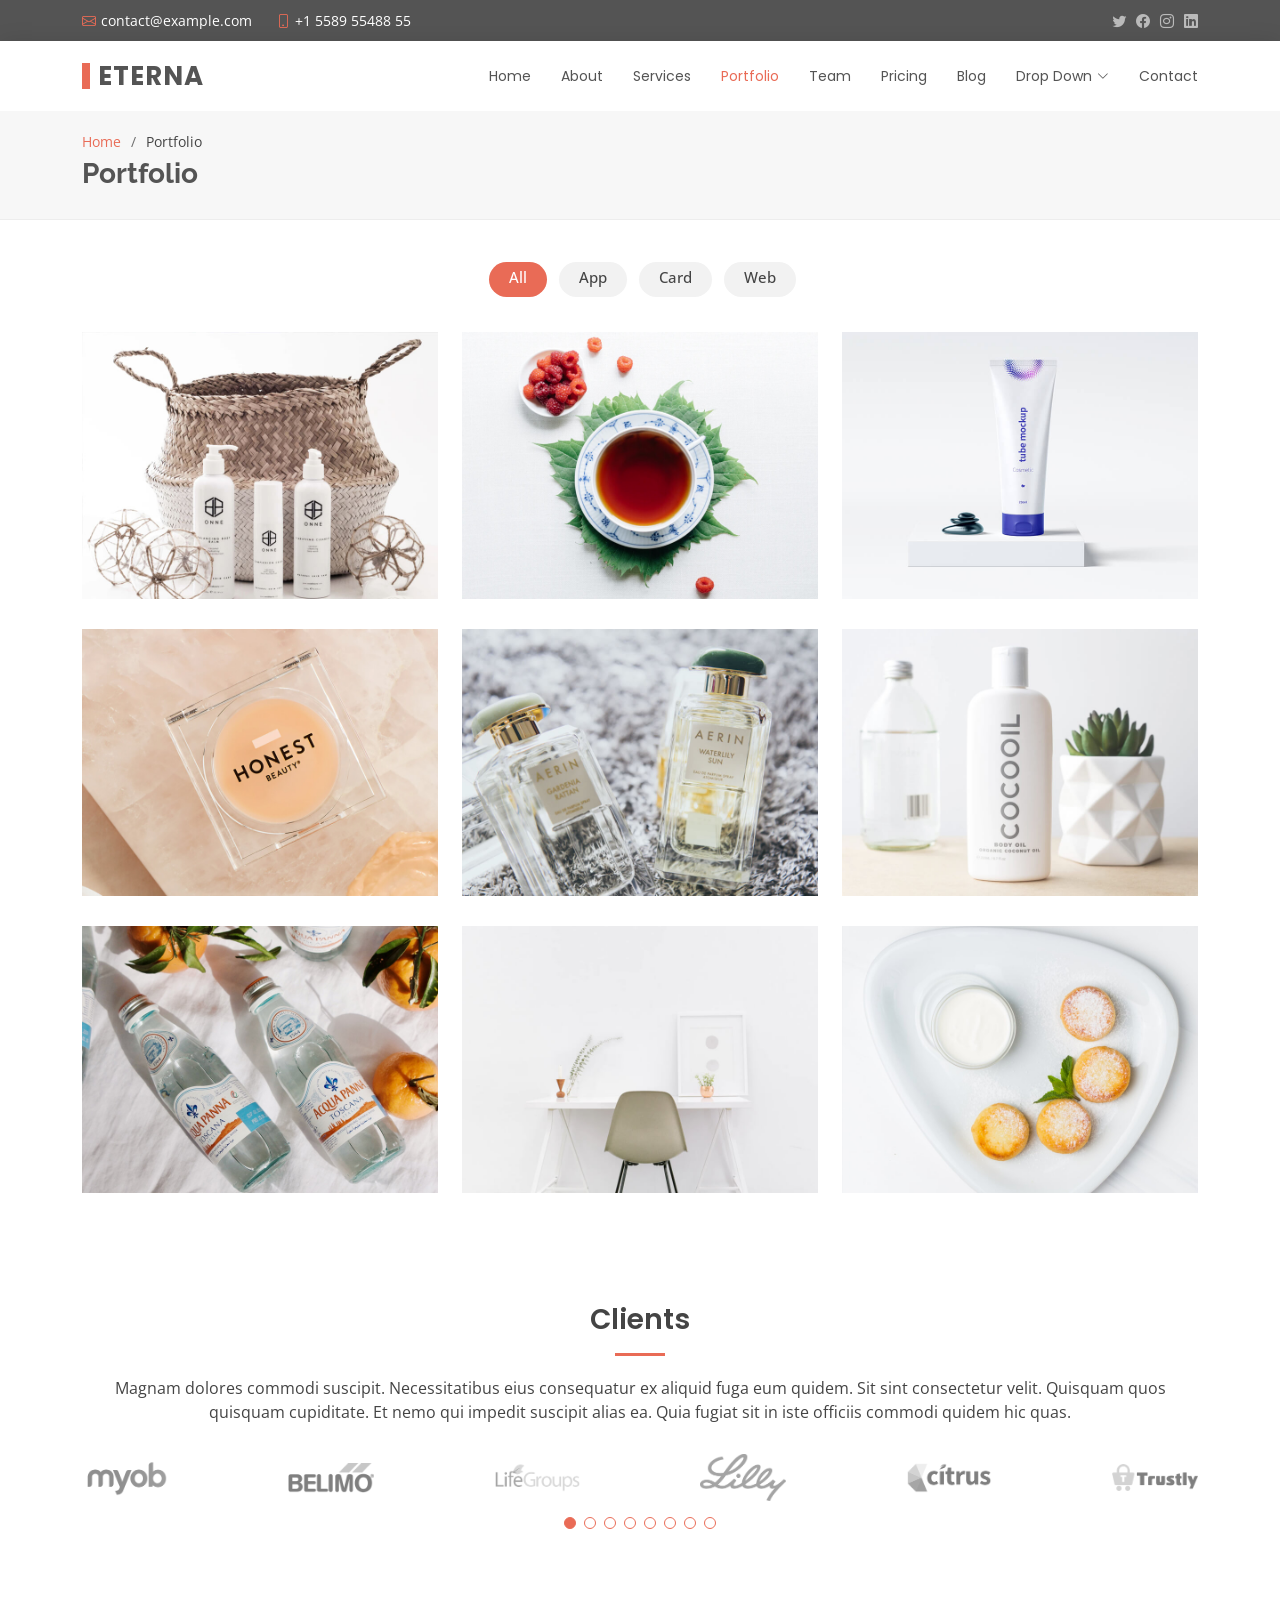
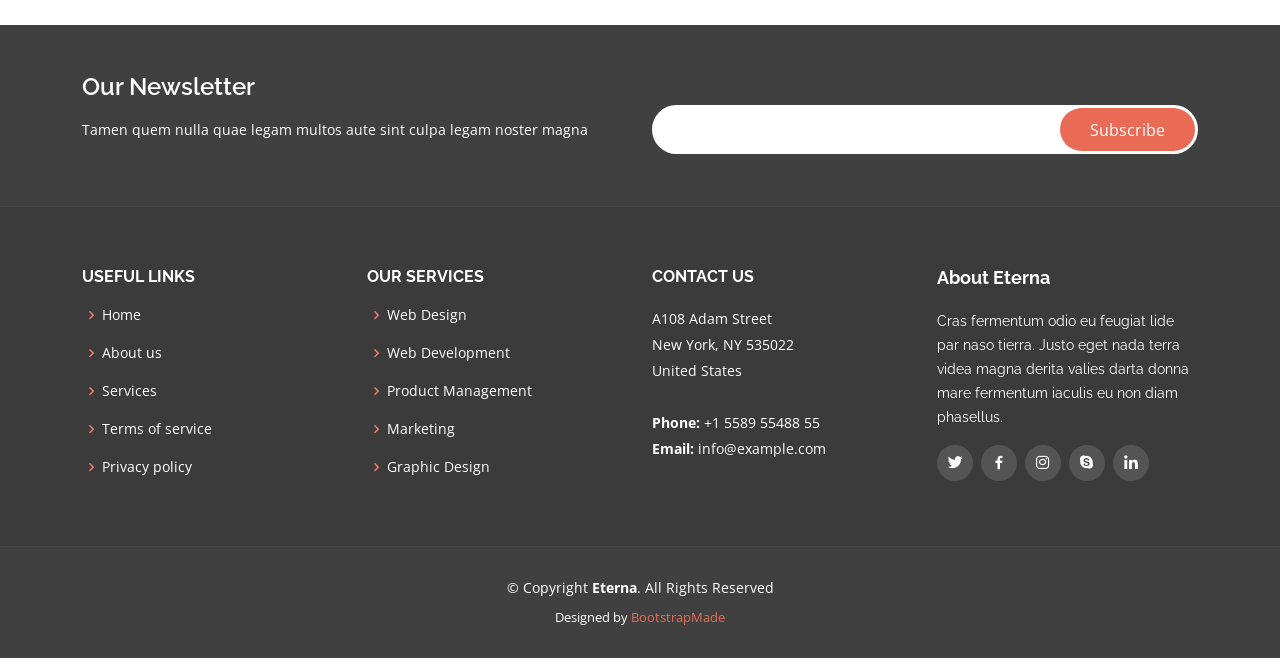
<file: portfolio.html>
<!DOCTYPE html>
<html lang="en">

<head>
  <meta charset="utf-8">
  <meta content="width=device-width, initial-scale=1.0" name="viewport">

  <title>Portfolio - Eterna Bootstrap Template</title>
  <meta content="" name="description">
  <meta content="" name="keywords">

  <!-- Favicons -->
  <link href="assets/img/favicon.png" rel="icon">
  <link href="assets/img/apple-touch-icon.png" rel="apple-touch-icon">

  <!-- Google Fonts -->
  <link href="https://fonts.googleapis.com/css?family=Open+Sans:300,300i,400,400i,600,600i,700,700i|Raleway:300,300i,400,400i,500,500i,600,600i,700,700i|Poppins:300,300i,400,400i,500,500i,600,600i,700,700i" rel="stylesheet">

  <!-- Vendor CSS Files -->
  <link href="assets/vendor/animate.css/animate.min.css" rel="stylesheet">
  <link href="assets/vendor/bootstrap/css/bootstrap.min.css" rel="stylesheet">
  <link href="assets/vendor/bootstrap-icons/bootstrap-icons.css" rel="stylesheet">
  <link href="assets/vendor/boxicons/css/boxicons.min.css" rel="stylesheet">
  <link href="assets/vendor/glightbox/css/glightbox.min.css" rel="stylesheet">
  <link href="assets/vendor/swiper/swiper-bundle.min.css" rel="stylesheet">

  <!-- Template Main CSS File -->
  <link href="assets/css/style.css" rel="stylesheet">

  <!-- =======================================================
  * Template Name: Eterna
  * Updated: Sep 18 2023 with Bootstrap v5.3.2
  * Template URL: https://bootstrapmade.com/eterna-free-multipurpose-bootstrap-template/
  * Author: BootstrapMade.com
  * License: https://bootstrapmade.com/license/
  ======================================================== -->
</head>

<body>

  <!-- ======= Top Bar ======= -->
  <section id="topbar" class="d-flex align-items-center">
    <div class="container d-flex justify-content-center justify-content-md-between">
      <div class="contact-info d-flex align-items-center">
        <i class="bi bi-envelope d-flex align-items-center"><a href="mailto:contact@example.com">contact@example.com</a></i>
        <i class="bi bi-phone d-flex align-items-center ms-4"><span>+1 5589 55488 55</span></i>
      </div>
      <div class="social-links d-none d-md-flex align-items-center">
        <a href="#" class="twitter"><i class="bi bi-twitter"></i></a>
        <a href="#" class="facebook"><i class="bi bi-facebook"></i></a>
        <a href="#" class="instagram"><i class="bi bi-instagram"></i></a>
        <a href="#" class="linkedin"><i class="bi bi-linkedin"></i></i></a>
      </div>
    </div>
  </section>

  <!-- ======= Header ======= -->
  <header id="header" class="d-flex align-items-center">
    <div class="container d-flex justify-content-between align-items-center">

      <div class="logo">
        <h1><a href="index.html">Eterna</a></h1>
        <!-- Uncomment below if you prefer to use an image logo -->
        <!-- <a href="index.html"><img src="assets/img/logo.png" alt="" class="img-fluid"></a>-->
      </div>

      <nav id="navbar" class="navbar">
        <ul>
          <li><a href="index.html">Home</a></li>
          <li><a href="about.html">About</a></li>
          <li><a href="services.html">Services</a></li>
          <li><a class="active" href="portfolio.html">Portfolio</a></li>
          <li><a href="team.html">Team</a></li>
          <li><a href="pricing.html">Pricing</a></li>
          <li><a href="blog.html">Blog</a></li>
          <li class="dropdown"><a href="#"><span>Drop Down</span> <i class="bi bi-chevron-down"></i></a>
            <ul>
              <li><a href="#">Drop Down 1</a></li>
              <li class="dropdown"><a href="#"><span>Deep Drop Down</span> <i class="bi bi-chevron-right"></i></a>
                <ul>
                  <li><a href="#">Deep Drop Down 1</a></li>
                  <li><a href="#">Deep Drop Down 2</a></li>
                  <li><a href="#">Deep Drop Down 3</a></li>
                  <li><a href="#">Deep Drop Down 4</a></li>
                  <li><a href="#">Deep Drop Down 5</a></li>
                </ul>
              </li>
              <li><a href="#">Drop Down 2</a></li>
              <li><a href="#">Drop Down 3</a></li>
              <li><a href="#">Drop Down 4</a></li>
            </ul>
          </li>
          <li><a href="contact.html">Contact</a></li>
        </ul>
        <i class="bi bi-list mobile-nav-toggle"></i>
      </nav><!-- .navbar -->

    </div>
  </header><!-- End Header -->

  <main id="main">

    <!-- ======= Breadcrumbs ======= -->
    <section id="breadcrumbs" class="breadcrumbs">
      <div class="container">

        <ol>
          <li><a href="index.html">Home</a></li>
          <li>Portfolio</li>
        </ol>
        <h2>Portfolio</h2>

      </div>
    </section><!-- End Breadcrumbs -->

    <!-- ======= Portfolio Section ======= -->
    <section id="portfolio" class="portfolio">
      <div class="container">

        <div class="row">
          <div class="col-lg-12 d-flex justify-content-center">
            <ul id="portfolio-flters">
              <li data-filter="*" class="filter-active">All</li>
              <li data-filter=".filter-app">App</li>
              <li data-filter=".filter-card">Card</li>
              <li data-filter=".filter-web">Web</li>
            </ul>
          </div>
        </div>

        <div class="row portfolio-container">

          <div class="col-lg-4 col-md-6 portfolio-item filter-app">
            <div class="portfolio-wrap">
              <img src="assets/img/portfolio/portfolio-1.jpg" class="img-fluid" alt="">
              <div class="portfolio-info">
                <h4>App 1</h4>
                <p>App</p>
                <div class="portfolio-links">
                  <a href="assets/img/portfolio/portfolio-1.jpg" data-gallery="portfolioGallery" class="portfolio-lightbox" title="App 1"><i class="bx bx-plus"></i></a>
                  <a href="portfolio-details.html" title="More Details"><i class="bx bx-link"></i></a>
                </div>
              </div>
            </div>
          </div>

          <div class="col-lg-4 col-md-6 portfolio-item filter-web">
            <div class="portfolio-wrap">
              <img src="assets/img/portfolio/portfolio-2.jpg" class="img-fluid" alt="">
              <div class="portfolio-info">
                <h4>Web 3</h4>
                <p>Web</p>
                <div class="portfolio-links">
                  <a href="assets/img/portfolio/portfolio-2.jpg" data-gallery="portfolioGallery" class="portfolio-lightbox" title="Web 3"><i class="bx bx-plus"></i></a>
                  <a href="portfolio-details.html" title="More Details"><i class="bx bx-link"></i></a>
                </div>
              </div>
            </div>
          </div>

          <div class="col-lg-4 col-md-6 portfolio-item filter-app">
            <div class="portfolio-wrap">
              <img src="assets/img/portfolio/portfolio-3.jpg" class="img-fluid" alt="">
              <div class="portfolio-info">
                <h4>App 2</h4>
                <p>App</p>
                <div class="portfolio-links">
                  <a href="assets/img/portfolio/portfolio-3.jpg" data-gallery="portfolioGallery" class="portfolio-lightbox" title="App 2"><i class="bx bx-plus"></i></a>
                  <a href="portfolio-details.html" title="More Details"><i class="bx bx-link"></i></a>
                </div>
              </div>
            </div>
          </div>

          <div class="col-lg-4 col-md-6 portfolio-item filter-card">
            <div class="portfolio-wrap">
              <img src="assets/img/portfolio/portfolio-4.jpg" class="img-fluid" alt="">
              <div class="portfolio-info">
                <h4>Card 2</h4>
                <p>Card</p>
                <div class="portfolio-links">
                  <a href="assets/img/portfolio/portfolio-4.jpg" data-gallery="portfolioGallery" class="portfolio-lightbox" title="Card 2"><i class="bx bx-plus"></i></a>
                  <a href="portfolio-details.html" title="More Details"><i class="bx bx-link"></i></a>
                </div>
              </div>
            </div>
          </div>

          <div class="col-lg-4 col-md-6 portfolio-item filter-web">
            <div class="portfolio-wrap">
              <img src="assets/img/portfolio/portfolio-5.jpg" class="img-fluid" alt="">
              <div class="portfolio-info">
                <h4>Web 2</h4>
                <p>Web</p>
                <div class="portfolio-links">
                  <a href="assets/img/portfolio/portfolio-5.jpg" data-gallery="portfolioGallery" class="portfolio-lightbox" title="Web 2"><i class="bx bx-plus"></i></a>
                  <a href="portfolio-details.html" title="More Details"><i class="bx bx-link"></i></a>
                </div>
              </div>
            </div>
          </div>

          <div class="col-lg-4 col-md-6 portfolio-item filter-app">
            <div class="portfolio-wrap">
              <img src="assets/img/portfolio/portfolio-6.jpg" class="img-fluid" alt="">
              <div class="portfolio-info">
                <h4>App 3</h4>
                <p>App</p>
                <div class="portfolio-links">
                  <a href="assets/img/portfolio/portfolio-6.jpg" data-gallery="portfolioGallery" class="portfolio-lightbox" title="App 3"><i class="bx bx-plus"></i></a>
                  <a href="portfolio-details.html" title="More Details"><i class="bx bx-link"></i></a>
                </div>
              </div>
            </div>
          </div>

          <div class="col-lg-4 col-md-6 portfolio-item filter-card">
            <div class="portfolio-wrap">
              <img src="assets/img/portfolio/portfolio-7.jpg" class="img-fluid" alt="">
              <div class="portfolio-info">
                <h4>Card 1</h4>
                <p>Card</p>
                <div class="portfolio-links">
                  <a href="assets/img/portfolio/portfolio-7.jpg" data-gallery="portfolioGallery" class="portfolio-lightbox" title="Card 1"><i class="bx bx-plus"></i></a>
                  <a href="portfolio-details.html" title="More Details"><i class="bx bx-link"></i></a>
                </div>
              </div>
            </div>
          </div>

          <div class="col-lg-4 col-md-6 portfolio-item filter-card">
            <div class="portfolio-wrap">
              <img src="assets/img/portfolio/portfolio-8.jpg" class="img-fluid" alt="">
              <div class="portfolio-info">
                <h4>Card 3</h4>
                <p>Card</p>
                <div class="portfolio-links">
                  <a href="assets/img/portfolio/portfolio-8.jpg" data-gallery="portfolioGallery" class="portfolio-lightbox" title="Card 3"><i class="bx bx-plus"></i></a>
                  <a href="portfolio-details.html" title="More Details"><i class="bx bx-link"></i></a>
                </div>
              </div>
            </div>
          </div>

          <div class="col-lg-4 col-md-6 portfolio-item filter-web">
            <div class="portfolio-wrap">
              <img src="assets/img/portfolio/portfolio-9.jpg" class="img-fluid" alt="">
              <div class="portfolio-info">
                <h4>Web 3</h4>
                <p>Web</p>
                <div class="portfolio-links">
                  <a href="assets/img/portfolio/portfolio-9.jpg" data-gallery="portfolioGallery" class="portfolio-lightbox" title="Web 3"><i class="bx bx-plus"></i></a>
                  <a href="portfolio-details.html" title="More Details"><i class="bx bx-link"></i></a>
                </div>
              </div>
            </div>
          </div>

        </div>

      </div>
    </section><!-- End Portfolio Section -->

    <!-- ======= Clients Section ======= -->
    <section id="clients" class="clients">
      <div class="container">

        <div class="section-title">
          <h2>Clients</h2>
          <p>Magnam dolores commodi suscipit. Necessitatibus eius consequatur ex aliquid fuga eum quidem. Sit sint consectetur velit. Quisquam quos quisquam cupiditate. Et nemo qui impedit suscipit alias ea. Quia fugiat sit in iste officiis commodi quidem hic quas.</p>
        </div>

        <div class="clients-slider swiper">
          <div class="swiper-wrapper align-items-center">
            <div class="swiper-slide"><img src="assets/img/clients/client-1.png" class="img-fluid" alt=""></div>
            <div class="swiper-slide"><img src="assets/img/clients/client-2.png" class="img-fluid" alt=""></div>
            <div class="swiper-slide"><img src="assets/img/clients/client-3.png" class="img-fluid" alt=""></div>
            <div class="swiper-slide"><img src="assets/img/clients/client-4.png" class="img-fluid" alt=""></div>
            <div class="swiper-slide"><img src="assets/img/clients/client-5.png" class="img-fluid" alt=""></div>
            <div class="swiper-slide"><img src="assets/img/clients/client-6.png" class="img-fluid" alt=""></div>
            <div class="swiper-slide"><img src="assets/img/clients/client-7.png" class="img-fluid" alt=""></div>
            <div class="swiper-slide"><img src="assets/img/clients/client-8.png" class="img-fluid" alt=""></div>
          </div>
          <div class="swiper-pagination"></div>
        </div>

      </div>
    </section><!-- End Clients Section -->

  </main><!-- End #main -->

  <!-- ======= Footer ======= -->
  <footer id="footer">

    <div class="footer-newsletter">
      <div class="container">
        <div class="row">
          <div class="col-lg-6">
            <h4>Our Newsletter</h4>
            <p>Tamen quem nulla quae legam multos aute sint culpa legam noster magna</p>
          </div>
          <div class="col-lg-6">
            <form action="" method="post">
              <input type="email" name="email"><input type="submit" value="Subscribe">
            </form>
          </div>
        </div>
      </div>
    </div>

    <div class="footer-top">
      <div class="container">
        <div class="row">

          <div class="col-lg-3 col-md-6 footer-links">
            <h4>Useful Links</h4>
            <ul>
              <li><i class="bx bx-chevron-right"></i> <a href="#">Home</a></li>
              <li><i class="bx bx-chevron-right"></i> <a href="#">About us</a></li>
              <li><i class="bx bx-chevron-right"></i> <a href="#">Services</a></li>
              <li><i class="bx bx-chevron-right"></i> <a href="#">Terms of service</a></li>
              <li><i class="bx bx-chevron-right"></i> <a href="#">Privacy policy</a></li>
            </ul>
          </div>

          <div class="col-lg-3 col-md-6 footer-links">
            <h4>Our Services</h4>
            <ul>
              <li><i class="bx bx-chevron-right"></i> <a href="#">Web Design</a></li>
              <li><i class="bx bx-chevron-right"></i> <a href="#">Web Development</a></li>
              <li><i class="bx bx-chevron-right"></i> <a href="#">Product Management</a></li>
              <li><i class="bx bx-chevron-right"></i> <a href="#">Marketing</a></li>
              <li><i class="bx bx-chevron-right"></i> <a href="#">Graphic Design</a></li>
            </ul>
          </div>

          <div class="col-lg-3 col-md-6 footer-contact">
            <h4>Contact Us</h4>
            <p>
              A108 Adam Street <br>
              New York, NY 535022<br>
              United States <br><br>
              <strong>Phone:</strong> +1 5589 55488 55<br>
              <strong>Email:</strong> info@example.com<br>
            </p>

          </div>

          <div class="col-lg-3 col-md-6 footer-info">
            <h3>About Eterna</h3>
            <p>Cras fermentum odio eu feugiat lide par naso tierra. Justo eget nada terra videa magna derita valies darta donna mare fermentum iaculis eu non diam phasellus.</p>
            <div class="social-links mt-3">
              <a href="#" class="twitter"><i class="bx bxl-twitter"></i></a>
              <a href="#" class="facebook"><i class="bx bxl-facebook"></i></a>
              <a href="#" class="instagram"><i class="bx bxl-instagram"></i></a>
              <a href="#" class="google-plus"><i class="bx bxl-skype"></i></a>
              <a href="#" class="linkedin"><i class="bx bxl-linkedin"></i></a>
            </div>
          </div>

        </div>
      </div>
    </div>

    <div class="container">
      <div class="copyright">
        &copy; Copyright <strong><span>Eterna</span></strong>. All Rights Reserved
      </div>
      <div class="credits">
        <!-- All the links in the footer should remain intact. -->
        <!-- You can delete the links only if you purchased the pro version. -->
        <!-- Licensing information: https://bootstrapmade.com/license/ -->
        <!-- Purchase the pro version with working PHP/AJAX contact form: https://bootstrapmade.com/eterna-free-multipurpose-bootstrap-template/ -->
        Designed by <a href="https://bootstrapmade.com/">BootstrapMade</a>
      </div>
    </div>
  </footer><!-- End Footer -->

  <a href="#" class="back-to-top d-flex align-items-center justify-content-center"><i class="bi bi-arrow-up-short"></i></a>

  <!-- Vendor JS Files -->
  <script src="assets/vendor/purecounter/purecounter_vanilla.js"></script>
  <script src="assets/vendor/bootstrap/js/bootstrap.bundle.min.js"></script>
  <script src="assets/vendor/glightbox/js/glightbox.min.js"></script>
  <script src="assets/vendor/isotope-layout/isotope.pkgd.min.js"></script>
  <script src="assets/vendor/swiper/swiper-bundle.min.js"></script>
  <script src="assets/vendor/waypoints/noframework.waypoints.js"></script>
  <script src="assets/vendor/php-email-form/validate.js"></script>

  <!-- Template Main JS File -->
  <script src="assets/js/main.js"></script>

</body>

</html>
</file>
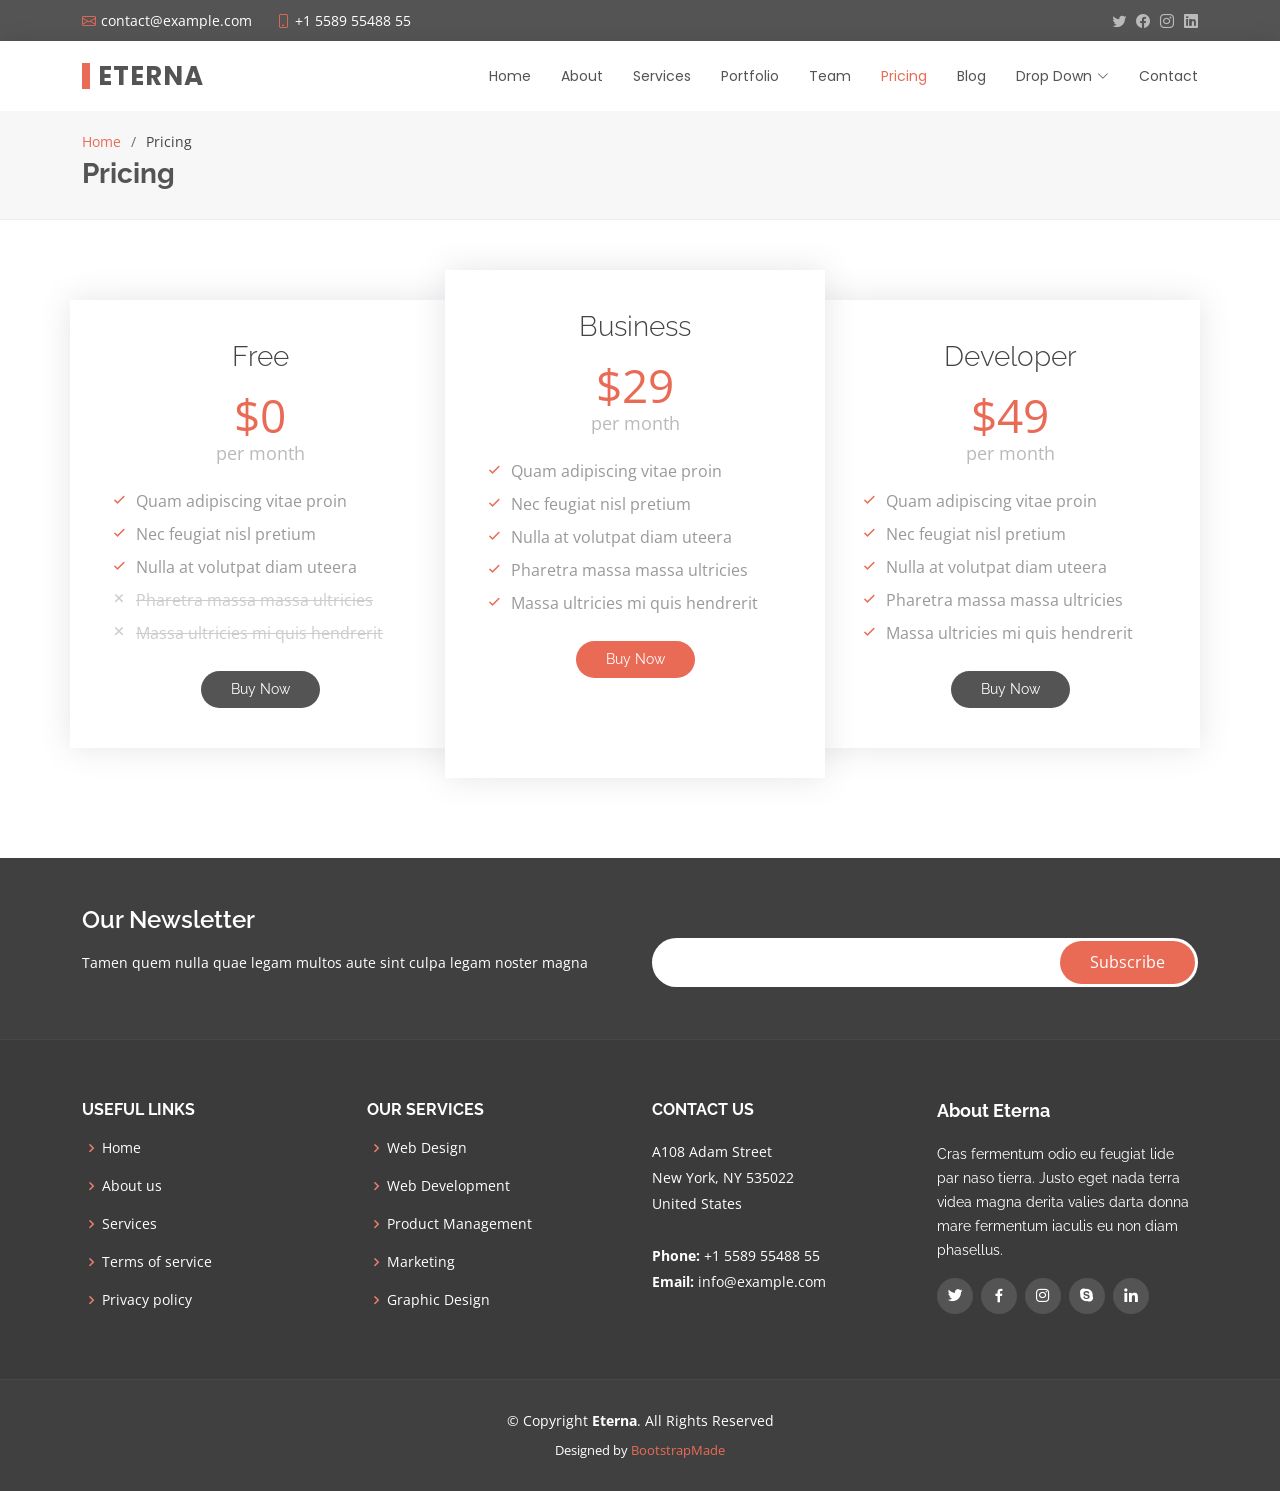
<file: pricing.html>
<!DOCTYPE html>
<html lang="en">

<head>
  <meta charset="utf-8">
  <meta content="width=device-width, initial-scale=1.0" name="viewport">

  <title>Pricing - Eterna Bootstrap Template</title>
  <meta content="" name="description">
  <meta content="" name="keywords">

  <!-- Favicons -->
  <link href="assets/img/favicon.png" rel="icon">
  <link href="assets/img/apple-touch-icon.png" rel="apple-touch-icon">

  <!-- Google Fonts -->
  <link href="https://fonts.googleapis.com/css?family=Open+Sans:300,300i,400,400i,600,600i,700,700i|Raleway:300,300i,400,400i,500,500i,600,600i,700,700i|Poppins:300,300i,400,400i,500,500i,600,600i,700,700i" rel="stylesheet">

  <!-- Vendor CSS Files -->
  <link href="assets/vendor/animate.css/animate.min.css" rel="stylesheet">
  <link href="assets/vendor/bootstrap/css/bootstrap.min.css" rel="stylesheet">
  <link href="assets/vendor/bootstrap-icons/bootstrap-icons.css" rel="stylesheet">
  <link href="assets/vendor/boxicons/css/boxicons.min.css" rel="stylesheet">
  <link href="assets/vendor/glightbox/css/glightbox.min.css" rel="stylesheet">
  <link href="assets/vendor/swiper/swiper-bundle.min.css" rel="stylesheet">

  <!-- Template Main CSS File -->
  <link href="assets/css/style.css" rel="stylesheet">

  <!-- =======================================================
  * Template Name: Eterna
  * Updated: Sep 18 2023 with Bootstrap v5.3.2
  * Template URL: https://bootstrapmade.com/eterna-free-multipurpose-bootstrap-template/
  * Author: BootstrapMade.com
  * License: https://bootstrapmade.com/license/
  ======================================================== -->
</head>

<body>

  <!-- ======= Top Bar ======= -->
  <section id="topbar" class="d-flex align-items-center">
    <div class="container d-flex justify-content-center justify-content-md-between">
      <div class="contact-info d-flex align-items-center">
        <i class="bi bi-envelope d-flex align-items-center"><a href="mailto:contact@example.com">contact@example.com</a></i>
        <i class="bi bi-phone d-flex align-items-center ms-4"><span>+1 5589 55488 55</span></i>
      </div>
      <div class="social-links d-none d-md-flex align-items-center">
        <a href="#" class="twitter"><i class="bi bi-twitter"></i></a>
        <a href="#" class="facebook"><i class="bi bi-facebook"></i></a>
        <a href="#" class="instagram"><i class="bi bi-instagram"></i></a>
        <a href="#" class="linkedin"><i class="bi bi-linkedin"></i></i></a>
      </div>
    </div>
  </section>

  <!-- ======= Header ======= -->
  <header id="header" class="d-flex align-items-center">
    <div class="container d-flex justify-content-between align-items-center">

      <div class="logo">
        <h1><a href="index.html">Eterna</a></h1>
        <!-- Uncomment below if you prefer to use an image logo -->
        <!-- <a href="index.html"><img src="assets/img/logo.png" alt="" class="img-fluid"></a>-->
      </div>

      <nav id="navbar" class="navbar">
        <ul>
          <li><a href="index.html">Home</a></li>
          <li><a href="about.html">About</a></li>
          <li><a href="services.html">Services</a></li>
          <li><a href="portfolio.html">Portfolio</a></li>
          <li><a href="team.html">Team</a></li>
          <li><a class="active" href="pricing.html">Pricing</a></li>
          <li><a href="blog.html">Blog</a></li>
          <li class="dropdown"><a href="#"><span>Drop Down</span> <i class="bi bi-chevron-down"></i></a>
            <ul>
              <li><a href="#">Drop Down 1</a></li>
              <li class="dropdown"><a href="#"><span>Deep Drop Down</span> <i class="bi bi-chevron-right"></i></a>
                <ul>
                  <li><a href="#">Deep Drop Down 1</a></li>
                  <li><a href="#">Deep Drop Down 2</a></li>
                  <li><a href="#">Deep Drop Down 3</a></li>
                  <li><a href="#">Deep Drop Down 4</a></li>
                  <li><a href="#">Deep Drop Down 5</a></li>
                </ul>
              </li>
              <li><a href="#">Drop Down 2</a></li>
              <li><a href="#">Drop Down 3</a></li>
              <li><a href="#">Drop Down 4</a></li>
            </ul>
          </li>
          <li><a href="contact.html">Contact</a></li>
        </ul>
        <i class="bi bi-list mobile-nav-toggle"></i>
      </nav><!-- .navbar -->

    </div>
  </header><!-- End Header -->

  <main id="main">

    <!-- ======= Breadcrumbs ======= -->
    <section id="breadcrumbs" class="breadcrumbs">
      <div class="container">

        <ol>
          <li><a href="index.html">Home</a></li>
          <li>Pricing</li>
        </ol>
        <h2>Pricing</h2>

      </div>
    </section><!-- End Breadcrumbs -->

    <!-- ======= Pricing Section ======= -->
    <section id="pricing" class="pricing">
      <div class="container">

        <div class="row no-gutters">

          <div class="col-lg-4 box">
            <h3>Free</h3>
            <h4>$0<span>per month</span></h4>
            <ul>
              <li><i class="bx bx-check"></i> Quam adipiscing vitae proin</li>
              <li><i class="bx bx-check"></i> Nec feugiat nisl pretium</li>
              <li><i class="bx bx-check"></i> Nulla at volutpat diam uteera</li>
              <li class="na"><i class="bx bx-x"></i> <span>Pharetra massa massa ultricies</span></li>
              <li class="na"><i class="bx bx-x"></i> <span>Massa ultricies mi quis hendrerit</span></li>
            </ul>
            <a href="#" class="buy-btn">Buy Now</a>
          </div>

          <div class="col-lg-4 box featured">
            <h3>Business</h3>
            <h4>$29<span>per month</span></h4>
            <ul>
              <li><i class="bx bx-check"></i> Quam adipiscing vitae proin</li>
              <li><i class="bx bx-check"></i> Nec feugiat nisl pretium</li>
              <li><i class="bx bx-check"></i> Nulla at volutpat diam uteera</li>
              <li><i class="bx bx-check"></i> Pharetra massa massa ultricies</li>
              <li><i class="bx bx-check"></i> Massa ultricies mi quis hendrerit</li>
            </ul>
            <a href="#" class="buy-btn">Buy Now</a>
          </div>

          <div class="col-lg-4 box">
            <h3>Developer</h3>
            <h4>$49<span>per month</span></h4>
            <ul>
              <li><i class="bx bx-check"></i> Quam adipiscing vitae proin</li>
              <li><i class="bx bx-check"></i> Nec feugiat nisl pretium</li>
              <li><i class="bx bx-check"></i> Nulla at volutpat diam uteera</li>
              <li><i class="bx bx-check"></i> Pharetra massa massa ultricies</li>
              <li><i class="bx bx-check"></i> Massa ultricies mi quis hendrerit</li>
            </ul>
            <a href="#" class="buy-btn">Buy Now</a>
          </div>

        </div>

      </div>
    </section><!-- End Pricing Section -->

  </main><!-- End #main -->

  <!-- ======= Footer ======= -->
  <footer id="footer">

    <div class="footer-newsletter">
      <div class="container">
        <div class="row">
          <div class="col-lg-6">
            <h4>Our Newsletter</h4>
            <p>Tamen quem nulla quae legam multos aute sint culpa legam noster magna</p>
          </div>
          <div class="col-lg-6">
            <form action="" method="post">
              <input type="email" name="email"><input type="submit" value="Subscribe">
            </form>
          </div>
        </div>
      </div>
    </div>

    <div class="footer-top">
      <div class="container">
        <div class="row">

          <div class="col-lg-3 col-md-6 footer-links">
            <h4>Useful Links</h4>
            <ul>
              <li><i class="bx bx-chevron-right"></i> <a href="#">Home</a></li>
              <li><i class="bx bx-chevron-right"></i> <a href="#">About us</a></li>
              <li><i class="bx bx-chevron-right"></i> <a href="#">Services</a></li>
              <li><i class="bx bx-chevron-right"></i> <a href="#">Terms of service</a></li>
              <li><i class="bx bx-chevron-right"></i> <a href="#">Privacy policy</a></li>
            </ul>
          </div>

          <div class="col-lg-3 col-md-6 footer-links">
            <h4>Our Services</h4>
            <ul>
              <li><i class="bx bx-chevron-right"></i> <a href="#">Web Design</a></li>
              <li><i class="bx bx-chevron-right"></i> <a href="#">Web Development</a></li>
              <li><i class="bx bx-chevron-right"></i> <a href="#">Product Management</a></li>
              <li><i class="bx bx-chevron-right"></i> <a href="#">Marketing</a></li>
              <li><i class="bx bx-chevron-right"></i> <a href="#">Graphic Design</a></li>
            </ul>
          </div>

          <div class="col-lg-3 col-md-6 footer-contact">
            <h4>Contact Us</h4>
            <p>
              A108 Adam Street <br>
              New York, NY 535022<br>
              United States <br><br>
              <strong>Phone:</strong> +1 5589 55488 55<br>
              <strong>Email:</strong> info@example.com<br>
            </p>

          </div>

          <div class="col-lg-3 col-md-6 footer-info">
            <h3>About Eterna</h3>
            <p>Cras fermentum odio eu feugiat lide par naso tierra. Justo eget nada terra videa magna derita valies darta donna mare fermentum iaculis eu non diam phasellus.</p>
            <div class="social-links mt-3">
              <a href="#" class="twitter"><i class="bx bxl-twitter"></i></a>
              <a href="#" class="facebook"><i class="bx bxl-facebook"></i></a>
              <a href="#" class="instagram"><i class="bx bxl-instagram"></i></a>
              <a href="#" class="google-plus"><i class="bx bxl-skype"></i></a>
              <a href="#" class="linkedin"><i class="bx bxl-linkedin"></i></a>
            </div>
          </div>

        </div>
      </div>
    </div>

    <div class="container">
      <div class="copyright">
        &copy; Copyright <strong><span>Eterna</span></strong>. All Rights Reserved
      </div>
      <div class="credits">
        <!-- All the links in the footer should remain intact. -->
        <!-- You can delete the links only if you purchased the pro version. -->
        <!-- Licensing information: https://bootstrapmade.com/license/ -->
        <!-- Purchase the pro version with working PHP/AJAX contact form: https://bootstrapmade.com/eterna-free-multipurpose-bootstrap-template/ -->
        Designed by <a href="https://bootstrapmade.com/">BootstrapMade</a>
      </div>
    </div>
  </footer><!-- End Footer -->

  <a href="#" class="back-to-top d-flex align-items-center justify-content-center"><i class="bi bi-arrow-up-short"></i></a>

  <!-- Vendor JS Files -->
  <script src="assets/vendor/purecounter/purecounter_vanilla.js"></script>
  <script src="assets/vendor/bootstrap/js/bootstrap.bundle.min.js"></script>
  <script src="assets/vendor/glightbox/js/glightbox.min.js"></script>
  <script src="assets/vendor/isotope-layout/isotope.pkgd.min.js"></script>
  <script src="assets/vendor/swiper/swiper-bundle.min.js"></script>
  <script src="assets/vendor/waypoints/noframework.waypoints.js"></script>
  <script src="assets/vendor/php-email-form/validate.js"></script>

  <!-- Template Main JS File -->
  <script src="assets/js/main.js"></script>

</body>

</html>
</file>
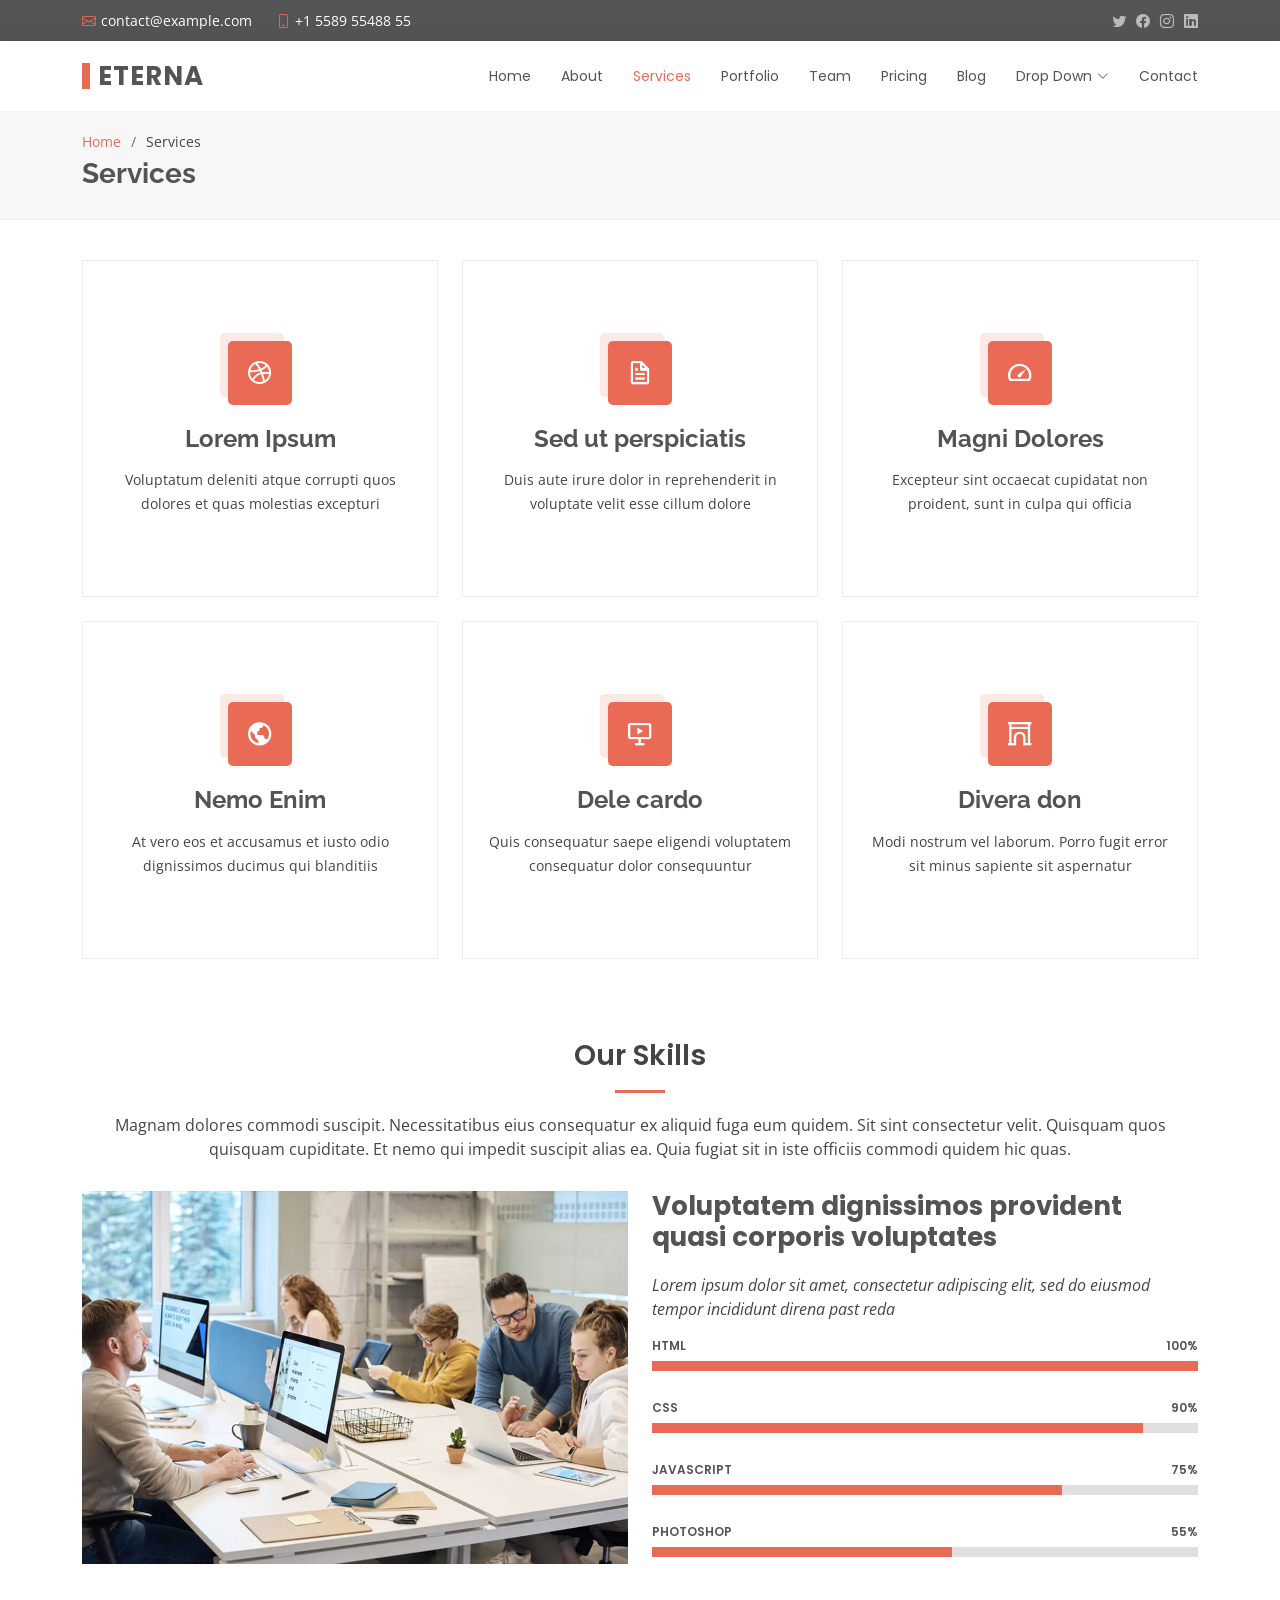
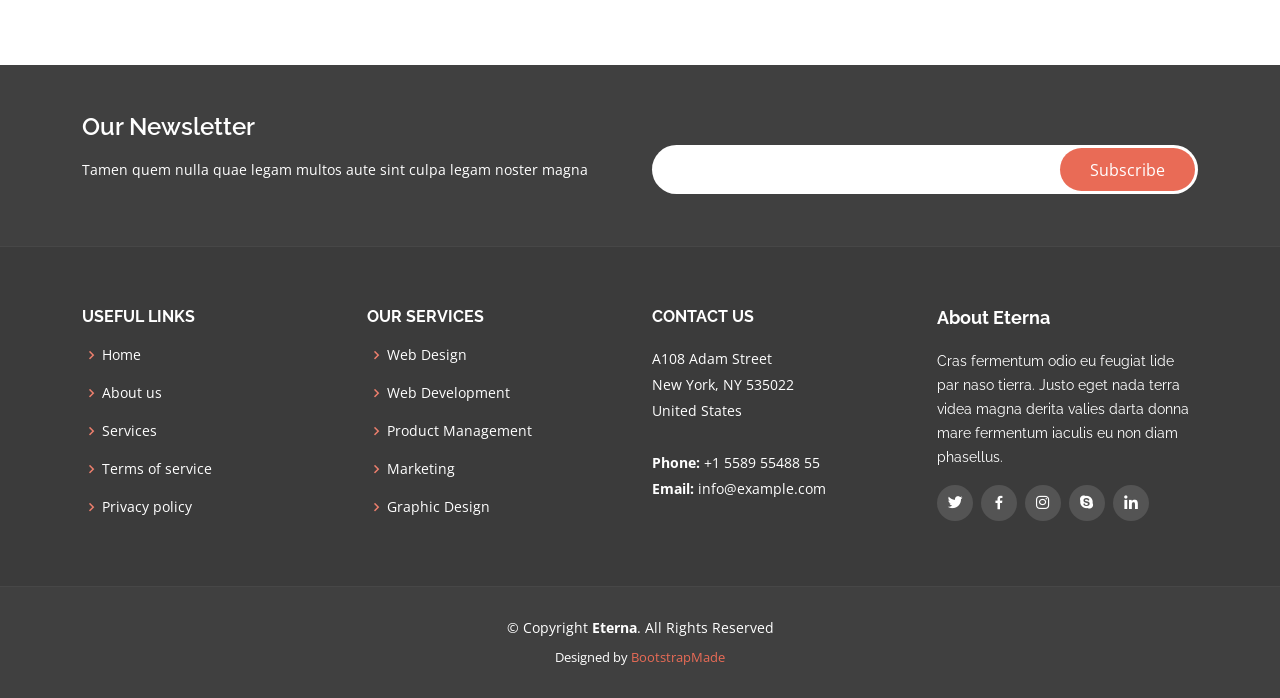
<file: services.html>
<!DOCTYPE html>
<html lang="en">

<head>
  <meta charset="utf-8">
  <meta content="width=device-width, initial-scale=1.0" name="viewport">

  <title>Services - Eterna Bootstrap Template</title>
  <meta content="" name="description">
  <meta content="" name="keywords">

  <!-- Favicons -->
  <link href="assets/img/favicon.png" rel="icon">
  <link href="assets/img/apple-touch-icon.png" rel="apple-touch-icon">

  <!-- Google Fonts -->
  <link href="https://fonts.googleapis.com/css?family=Open+Sans:300,300i,400,400i,600,600i,700,700i|Raleway:300,300i,400,400i,500,500i,600,600i,700,700i|Poppins:300,300i,400,400i,500,500i,600,600i,700,700i" rel="stylesheet">

  <!-- Vendor CSS Files -->
  <link href="assets/vendor/animate.css/animate.min.css" rel="stylesheet">
  <link href="assets/vendor/bootstrap/css/bootstrap.min.css" rel="stylesheet">
  <link href="assets/vendor/bootstrap-icons/bootstrap-icons.css" rel="stylesheet">
  <link href="assets/vendor/boxicons/css/boxicons.min.css" rel="stylesheet">
  <link href="assets/vendor/glightbox/css/glightbox.min.css" rel="stylesheet">
  <link href="assets/vendor/swiper/swiper-bundle.min.css" rel="stylesheet">

  <!-- Template Main CSS File -->
  <link href="assets/css/style.css" rel="stylesheet">

  <!-- =======================================================
  * Template Name: Eterna
  * Updated: Sep 18 2023 with Bootstrap v5.3.2
  * Template URL: https://bootstrapmade.com/eterna-free-multipurpose-bootstrap-template/
  * Author: BootstrapMade.com
  * License: https://bootstrapmade.com/license/
  ======================================================== -->
</head>

<body>

  <!-- ======= Top Bar ======= -->
  <section id="topbar" class="d-flex align-items-center">
    <div class="container d-flex justify-content-center justify-content-md-between">
      <div class="contact-info d-flex align-items-center">
        <i class="bi bi-envelope d-flex align-items-center"><a href="mailto:contact@example.com">contact@example.com</a></i>
        <i class="bi bi-phone d-flex align-items-center ms-4"><span>+1 5589 55488 55</span></i>
      </div>
      <div class="social-links d-none d-md-flex align-items-center">
        <a href="#" class="twitter"><i class="bi bi-twitter"></i></a>
        <a href="#" class="facebook"><i class="bi bi-facebook"></i></a>
        <a href="#" class="instagram"><i class="bi bi-instagram"></i></a>
        <a href="#" class="linkedin"><i class="bi bi-linkedin"></i></i></a>
      </div>
    </div>
  </section>

  <!-- ======= Header ======= -->
  <header id="header" class="d-flex align-items-center">
    <div class="container d-flex justify-content-between align-items-center">

      <div class="logo">
        <h1><a href="index.html">Eterna</a></h1>
        <!-- Uncomment below if you prefer to use an image logo -->
        <!-- <a href="index.html"><img src="assets/img/logo.png" alt="" class="img-fluid"></a>-->
      </div>

      <nav id="navbar" class="navbar">
        <ul>
          <li><a href="index.html">Home</a></li>
          <li><a href="about.html">About</a></li>
          <li><a class="active" href="services.html">Services</a></li>
          <li><a href="portfolio.html">Portfolio</a></li>
          <li><a href="team.html">Team</a></li>
          <li><a href="pricing.html">Pricing</a></li>
          <li><a href="blog.html">Blog</a></li>
          <li class="dropdown"><a href="#"><span>Drop Down</span> <i class="bi bi-chevron-down"></i></a>
            <ul>
              <li><a href="#">Drop Down 1</a></li>
              <li class="dropdown"><a href="#"><span>Deep Drop Down</span> <i class="bi bi-chevron-right"></i></a>
                <ul>
                  <li><a href="#">Deep Drop Down 1</a></li>
                  <li><a href="#">Deep Drop Down 2</a></li>
                  <li><a href="#">Deep Drop Down 3</a></li>
                  <li><a href="#">Deep Drop Down 4</a></li>
                  <li><a href="#">Deep Drop Down 5</a></li>
                </ul>
              </li>
              <li><a href="#">Drop Down 2</a></li>
              <li><a href="#">Drop Down 3</a></li>
              <li><a href="#">Drop Down 4</a></li>
            </ul>
          </li>
          <li><a href="contact.html">Contact</a></li>
        </ul>
        <i class="bi bi-list mobile-nav-toggle"></i>
      </nav><!-- .navbar -->

    </div>
  </header><!-- End Header -->

  <main id="main">

    <!-- ======= Breadcrumbs ======= -->
    <section id="breadcrumbs" class="breadcrumbs">
      <div class="container">

        <ol>
          <li><a href="index.html">Home</a></li>
          <li>Services</li>
        </ol>
        <h2>Services</h2>

      </div>
    </section><!-- End Breadcrumbs -->

    <!-- ======= Services Section ======= -->
    <section id="services" class="services">
      <div class="container">

        <div class="row">
          <div class="col-lg-4 col-md-6 d-flex align-items-stretch">
            <div class="icon-box">
              <div class="icon"><i class="bx bxl-dribbble"></i></div>
              <h4><a href="">Lorem Ipsum</a></h4>
              <p>Voluptatum deleniti atque corrupti quos dolores et quas molestias excepturi</p>
            </div>
          </div>

          <div class="col-lg-4 col-md-6 d-flex align-items-stretch mt-4 mt-md-0">
            <div class="icon-box">
              <div class="icon"><i class="bx bx-file"></i></div>
              <h4><a href="">Sed ut perspiciatis</a></h4>
              <p>Duis aute irure dolor in reprehenderit in voluptate velit esse cillum dolore</p>
            </div>
          </div>

          <div class="col-lg-4 col-md-6 d-flex align-items-stretch mt-4 mt-lg-0">
            <div class="icon-box">
              <div class="icon"><i class="bx bx-tachometer"></i></div>
              <h4><a href="">Magni Dolores</a></h4>
              <p>Excepteur sint occaecat cupidatat non proident, sunt in culpa qui officia</p>
            </div>
          </div>

          <div class="col-lg-4 col-md-6 d-flex align-items-stretch mt-4">
            <div class="icon-box">
              <div class="icon"><i class="bx bx-world"></i></div>
              <h4><a href="">Nemo Enim</a></h4>
              <p>At vero eos et accusamus et iusto odio dignissimos ducimus qui blanditiis</p>
            </div>
          </div>

          <div class="col-lg-4 col-md-6 d-flex align-items-stretch mt-4">
            <div class="icon-box">
              <div class="icon"><i class="bx bx-slideshow"></i></div>
              <h4><a href="">Dele cardo</a></h4>
              <p>Quis consequatur saepe eligendi voluptatem consequatur dolor consequuntur</p>
            </div>
          </div>

          <div class="col-lg-4 col-md-6 d-flex align-items-stretch mt-4">
            <div class="icon-box">
              <div class="icon"><i class="bx bx-arch"></i></div>
              <h4><a href="">Divera don</a></h4>
              <p>Modi nostrum vel laborum. Porro fugit error sit minus sapiente sit aspernatur</p>
            </div>
          </div>

        </div>

      </div>
    </section><!-- End Services Section -->

    <!-- ======= Our Skills Section ======= -->
    <section id="skills" class="skills">
      <div class="container">

        <div class="section-title">
          <h2>Our Skills</h2>
          <p>Magnam dolores commodi suscipit. Necessitatibus eius consequatur ex aliquid fuga eum quidem. Sit sint consectetur velit. Quisquam quos quisquam cupiditate. Et nemo qui impedit suscipit alias ea. Quia fugiat sit in iste officiis commodi quidem hic quas.</p>
        </div>

        <div class="row">
          <div class="col-lg-6">
            <img src="assets/img/skills-img.jpg" class="img-fluid" alt="">
          </div>
          <div class="col-lg-6 pt-4 pt-lg-0 content">
            <h3>Voluptatem dignissimos provident quasi corporis voluptates</h3>
            <p class="fst-italic">
              Lorem ipsum dolor sit amet, consectetur adipiscing elit, sed do eiusmod tempor incididunt direna past reda
            </p>

            <div class="skills-content">

              <div class="progress">
                <span class="skill">HTML <i class="val">100%</i></span>
                <div class="progress-bar-wrap">
                  <div class="progress-bar" role="progressbar" aria-valuenow="100" aria-valuemin="0" aria-valuemax="100"></div>
                </div>
              </div>

              <div class="progress">
                <span class="skill">CSS <i class="val">90%</i></span>
                <div class="progress-bar-wrap">
                  <div class="progress-bar" role="progressbar" aria-valuenow="90" aria-valuemin="0" aria-valuemax="100"></div>
                </div>
              </div>

              <div class="progress">
                <span class="skill">JavaScript <i class="val">75%</i></span>
                <div class="progress-bar-wrap">
                  <div class="progress-bar" role="progressbar" aria-valuenow="75" aria-valuemin="0" aria-valuemax="100"></div>
                </div>
              </div>

              <div class="progress">
                <span class="skill">Photoshop <i class="val">55%</i></span>
                <div class="progress-bar-wrap">
                  <div class="progress-bar" role="progressbar" aria-valuenow="55" aria-valuemin="0" aria-valuemax="100"></div>
                </div>
              </div>

            </div>

          </div>
        </div>

      </div>
    </section><!-- End Our Skills Section -->

  </main><!-- End #main -->

  <!-- ======= Footer ======= -->
  <footer id="footer">

    <div class="footer-newsletter">
      <div class="container">
        <div class="row">
          <div class="col-lg-6">
            <h4>Our Newsletter</h4>
            <p>Tamen quem nulla quae legam multos aute sint culpa legam noster magna</p>
          </div>
          <div class="col-lg-6">
            <form action="" method="post">
              <input type="email" name="email"><input type="submit" value="Subscribe">
            </form>
          </div>
        </div>
      </div>
    </div>

    <div class="footer-top">
      <div class="container">
        <div class="row">

          <div class="col-lg-3 col-md-6 footer-links">
            <h4>Useful Links</h4>
            <ul>
              <li><i class="bx bx-chevron-right"></i> <a href="#">Home</a></li>
              <li><i class="bx bx-chevron-right"></i> <a href="#">About us</a></li>
              <li><i class="bx bx-chevron-right"></i> <a href="#">Services</a></li>
              <li><i class="bx bx-chevron-right"></i> <a href="#">Terms of service</a></li>
              <li><i class="bx bx-chevron-right"></i> <a href="#">Privacy policy</a></li>
            </ul>
          </div>

          <div class="col-lg-3 col-md-6 footer-links">
            <h4>Our Services</h4>
            <ul>
              <li><i class="bx bx-chevron-right"></i> <a href="#">Web Design</a></li>
              <li><i class="bx bx-chevron-right"></i> <a href="#">Web Development</a></li>
              <li><i class="bx bx-chevron-right"></i> <a href="#">Product Management</a></li>
              <li><i class="bx bx-chevron-right"></i> <a href="#">Marketing</a></li>
              <li><i class="bx bx-chevron-right"></i> <a href="#">Graphic Design</a></li>
            </ul>
          </div>

          <div class="col-lg-3 col-md-6 footer-contact">
            <h4>Contact Us</h4>
            <p>
              A108 Adam Street <br>
              New York, NY 535022<br>
              United States <br><br>
              <strong>Phone:</strong> +1 5589 55488 55<br>
              <strong>Email:</strong> info@example.com<br>
            </p>

          </div>

          <div class="col-lg-3 col-md-6 footer-info">
            <h3>About Eterna</h3>
            <p>Cras fermentum odio eu feugiat lide par naso tierra. Justo eget nada terra videa magna derita valies darta donna mare fermentum iaculis eu non diam phasellus.</p>
            <div class="social-links mt-3">
              <a href="#" class="twitter"><i class="bx bxl-twitter"></i></a>
              <a href="#" class="facebook"><i class="bx bxl-facebook"></i></a>
              <a href="#" class="instagram"><i class="bx bxl-instagram"></i></a>
              <a href="#" class="google-plus"><i class="bx bxl-skype"></i></a>
              <a href="#" class="linkedin"><i class="bx bxl-linkedin"></i></a>
            </div>
          </div>

        </div>
      </div>
    </div>

    <div class="container">
      <div class="copyright">
        &copy; Copyright <strong><span>Eterna</span></strong>. All Rights Reserved
      </div>
      <div class="credits">
        <!-- All the links in the footer should remain intact. -->
        <!-- You can delete the links only if you purchased the pro version. -->
        <!-- Licensing information: https://bootstrapmade.com/license/ -->
        <!-- Purchase the pro version with working PHP/AJAX contact form: https://bootstrapmade.com/eterna-free-multipurpose-bootstrap-template/ -->
        Designed by <a href="https://bootstrapmade.com/">BootstrapMade</a>
      </div>
    </div>
  </footer><!-- End Footer -->

  <a href="#" class="back-to-top d-flex align-items-center justify-content-center"><i class="bi bi-arrow-up-short"></i></a>

  <!-- Vendor JS Files -->
  <script src="assets/vendor/purecounter/purecounter_vanilla.js"></script>
  <script src="assets/vendor/bootstrap/js/bootstrap.bundle.min.js"></script>
  <script src="assets/vendor/glightbox/js/glightbox.min.js"></script>
  <script src="assets/vendor/isotope-layout/isotope.pkgd.min.js"></script>
  <script src="assets/vendor/swiper/swiper-bundle.min.js"></script>
  <script src="assets/vendor/waypoints/noframework.waypoints.js"></script>
  <script src="assets/vendor/php-email-form/validate.js"></script>

  <!-- Template Main JS File -->
  <script src="assets/js/main.js"></script>

</body>

</html>
</file>
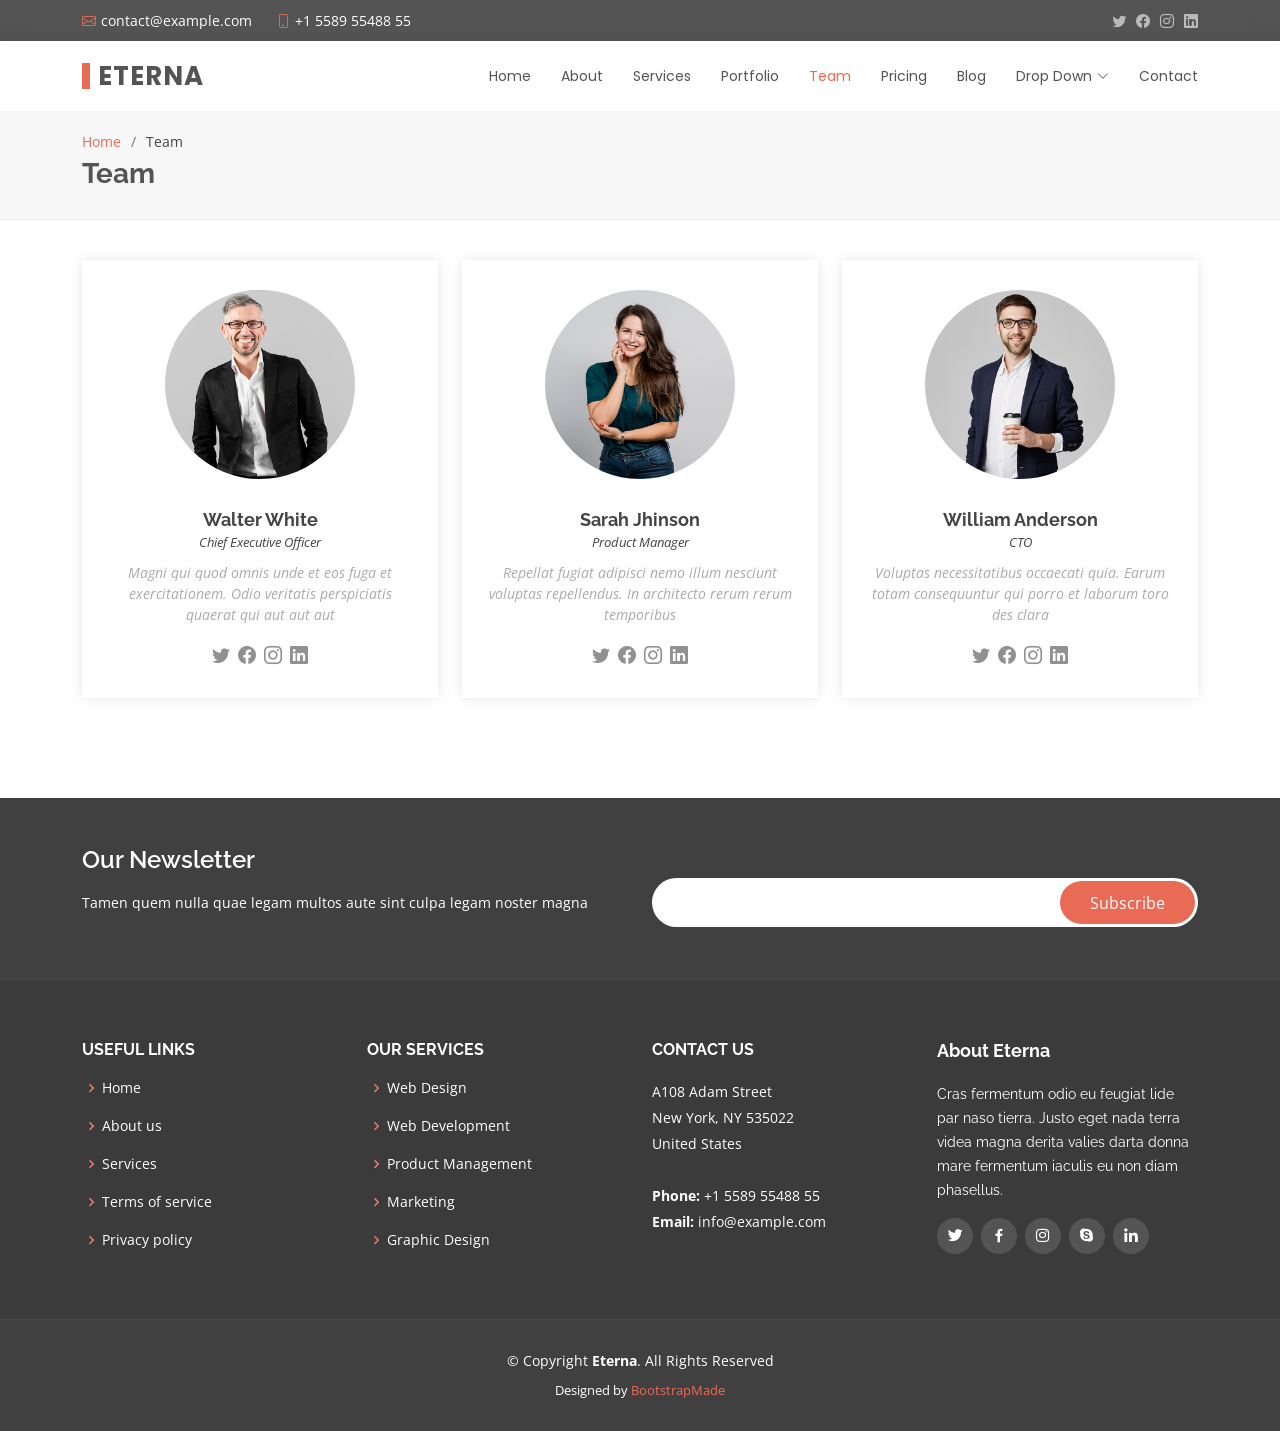
<file: team.html>
<!DOCTYPE html>
<html lang="en">

<head>
  <meta charset="utf-8">
  <meta content="width=device-width, initial-scale=1.0" name="viewport">

  <title>Team - Eterna Bootstrap Template</title>
  <meta content="" name="description">
  <meta content="" name="keywords">

  <!-- Favicons -->
  <link href="assets/img/favicon.png" rel="icon">
  <link href="assets/img/apple-touch-icon.png" rel="apple-touch-icon">

  <!-- Google Fonts -->
  <link href="https://fonts.googleapis.com/css?family=Open+Sans:300,300i,400,400i,600,600i,700,700i|Raleway:300,300i,400,400i,500,500i,600,600i,700,700i|Poppins:300,300i,400,400i,500,500i,600,600i,700,700i" rel="stylesheet">

  <!-- Vendor CSS Files -->
  <link href="assets/vendor/animate.css/animate.min.css" rel="stylesheet">
  <link href="assets/vendor/bootstrap/css/bootstrap.min.css" rel="stylesheet">
  <link href="assets/vendor/bootstrap-icons/bootstrap-icons.css" rel="stylesheet">
  <link href="assets/vendor/boxicons/css/boxicons.min.css" rel="stylesheet">
  <link href="assets/vendor/glightbox/css/glightbox.min.css" rel="stylesheet">
  <link href="assets/vendor/swiper/swiper-bundle.min.css" rel="stylesheet">

  <!-- Template Main CSS File -->
  <link href="assets/css/style.css" rel="stylesheet">

  <!-- =======================================================
  * Template Name: Eterna
  * Updated: Sep 18 2023 with Bootstrap v5.3.2
  * Template URL: https://bootstrapmade.com/eterna-free-multipurpose-bootstrap-template/
  * Author: BootstrapMade.com
  * License: https://bootstrapmade.com/license/
  ======================================================== -->
</head>

<body>

  <!-- ======= Top Bar ======= -->
  <section id="topbar" class="d-flex align-items-center">
    <div class="container d-flex justify-content-center justify-content-md-between">
      <div class="contact-info d-flex align-items-center">
        <i class="bi bi-envelope d-flex align-items-center"><a href="mailto:contact@example.com">contact@example.com</a></i>
        <i class="bi bi-phone d-flex align-items-center ms-4"><span>+1 5589 55488 55</span></i>
      </div>
      <div class="social-links d-none d-md-flex align-items-center">
        <a href="#" class="twitter"><i class="bi bi-twitter"></i></a>
        <a href="#" class="facebook"><i class="bi bi-facebook"></i></a>
        <a href="#" class="instagram"><i class="bi bi-instagram"></i></a>
        <a href="#" class="linkedin"><i class="bi bi-linkedin"></i></i></a>
      </div>
    </div>
  </section>

  <!-- ======= Header ======= -->
  <header id="header" class="d-flex align-items-center">
    <div class="container d-flex justify-content-between align-items-center">

      <div class="logo">
        <h1><a href="index.html">Eterna</a></h1>
        <!-- Uncomment below if you prefer to use an image logo -->
        <!-- <a href="index.html"><img src="assets/img/logo.png" alt="" class="img-fluid"></a>-->
      </div>

      <nav id="navbar" class="navbar">
        <ul>
          <li><a href="index.html">Home</a></li>
          <li><a href="about.html">About</a></li>
          <li><a href="services.html">Services</a></li>
          <li><a href="portfolio.html">Portfolio</a></li>
          <li><a class="active" href="team.html">Team</a></li>
          <li><a href="pricing.html">Pricing</a></li>
          <li><a href="blog.html">Blog</a></li>
          <li class="dropdown"><a href="#"><span>Drop Down</span> <i class="bi bi-chevron-down"></i></a>
            <ul>
              <li><a href="#">Drop Down 1</a></li>
              <li class="dropdown"><a href="#"><span>Deep Drop Down</span> <i class="bi bi-chevron-right"></i></a>
                <ul>
                  <li><a href="#">Deep Drop Down 1</a></li>
                  <li><a href="#">Deep Drop Down 2</a></li>
                  <li><a href="#">Deep Drop Down 3</a></li>
                  <li><a href="#">Deep Drop Down 4</a></li>
                  <li><a href="#">Deep Drop Down 5</a></li>
                </ul>
              </li>
              <li><a href="#">Drop Down 2</a></li>
              <li><a href="#">Drop Down 3</a></li>
              <li><a href="#">Drop Down 4</a></li>
            </ul>
          </li>
          <li><a href="contact.html">Contact</a></li>
        </ul>
        <i class="bi bi-list mobile-nav-toggle"></i>
      </nav><!-- .navbar -->

    </div>
  </header><!-- End Header -->

  <main id="main">

    <!-- ======= Breadcrumbs ======= -->
    <section id="breadcrumbs" class="breadcrumbs">
      <div class="container">

        <ol>
          <li><a href="index.html">Home</a></li>
          <li>Team</li>
        </ol>
        <h2>Team</h2>

      </div>
    </section><!-- End Breadcrumbs -->

    <!-- ======= Team Section ======= -->
    <section id="team" class="team">
      <div class="container">

        <div class="row">
          <div class="col-lg-4 col-md-6 d-flex align-items-stretch">
            <div class="member">
              <img src="assets/img/team/team-1.jpg" alt="">
              <h4>Walter White</h4>
              <span>Chief Executive Officer</span>
              <p>
                Magni qui quod omnis unde et eos fuga et exercitationem. Odio veritatis perspiciatis quaerat qui aut aut aut
              </p>
              <div class="social">
                <a href=""><i class="bi bi-twitter"></i></a>
                <a href=""><i class="bi bi-facebook"></i></a>
                <a href=""><i class="bi bi-instagram"></i></a>
                <a href=""><i class="bi bi-linkedin"></i></a>
              </div>
            </div>
          </div>

          <div class="col-lg-4 col-md-6 d-flex align-items-stretch">
            <div class="member">
              <img src="assets/img/team/team-2.jpg" alt="">
              <h4>Sarah Jhinson</h4>
              <span>Product Manager</span>
              <p>
                Repellat fugiat adipisci nemo illum nesciunt voluptas repellendus. In architecto rerum rerum temporibus
              </p>
              <div class="social">
                <a href=""><i class="bi bi-twitter"></i></a>
                <a href=""><i class="bi bi-facebook"></i></a>
                <a href=""><i class="bi bi-instagram"></i></a>
                <a href=""><i class="bi bi-linkedin"></i></a>
              </div>
            </div>
          </div>

          <div class="col-lg-4 col-md-6 d-flex align-items-stretch">
            <div class="member">
              <img src="assets/img/team/team-3.jpg" alt="">
              <h4>William Anderson</h4>
              <span>CTO</span>
              <p>
                Voluptas necessitatibus occaecati quia. Earum totam consequuntur qui porro et laborum toro des clara
              </p>
              <div class="social">
                <a href=""><i class="bi bi-twitter"></i></a>
                <a href=""><i class="bi bi-facebook"></i></a>
                <a href=""><i class="bi bi-instagram"></i></a>
                <a href=""><i class="bi bi-linkedin"></i></a>
              </div>
            </div>
          </div>

        </div>

      </div>
    </section><!-- End Team Section -->

  </main><!-- End #main -->

  <!-- ======= Footer ======= -->
  <footer id="footer">

    <div class="footer-newsletter">
      <div class="container">
        <div class="row">
          <div class="col-lg-6">
            <h4>Our Newsletter</h4>
            <p>Tamen quem nulla quae legam multos aute sint culpa legam noster magna</p>
          </div>
          <div class="col-lg-6">
            <form action="" method="post">
              <input type="email" name="email"><input type="submit" value="Subscribe">
            </form>
          </div>
        </div>
      </div>
    </div>

    <div class="footer-top">
      <div class="container">
        <div class="row">

          <div class="col-lg-3 col-md-6 footer-links">
            <h4>Useful Links</h4>
            <ul>
              <li><i class="bx bx-chevron-right"></i> <a href="#">Home</a></li>
              <li><i class="bx bx-chevron-right"></i> <a href="#">About us</a></li>
              <li><i class="bx bx-chevron-right"></i> <a href="#">Services</a></li>
              <li><i class="bx bx-chevron-right"></i> <a href="#">Terms of service</a></li>
              <li><i class="bx bx-chevron-right"></i> <a href="#">Privacy policy</a></li>
            </ul>
          </div>

          <div class="col-lg-3 col-md-6 footer-links">
            <h4>Our Services</h4>
            <ul>
              <li><i class="bx bx-chevron-right"></i> <a href="#">Web Design</a></li>
              <li><i class="bx bx-chevron-right"></i> <a href="#">Web Development</a></li>
              <li><i class="bx bx-chevron-right"></i> <a href="#">Product Management</a></li>
              <li><i class="bx bx-chevron-right"></i> <a href="#">Marketing</a></li>
              <li><i class="bx bx-chevron-right"></i> <a href="#">Graphic Design</a></li>
            </ul>
          </div>

          <div class="col-lg-3 col-md-6 footer-contact">
            <h4>Contact Us</h4>
            <p>
              A108 Adam Street <br>
              New York, NY 535022<br>
              United States <br><br>
              <strong>Phone:</strong> +1 5589 55488 55<br>
              <strong>Email:</strong> info@example.com<br>
            </p>

          </div>

          <div class="col-lg-3 col-md-6 footer-info">
            <h3>About Eterna</h3>
            <p>Cras fermentum odio eu feugiat lide par naso tierra. Justo eget nada terra videa magna derita valies darta donna mare fermentum iaculis eu non diam phasellus.</p>
            <div class="social-links mt-3">
              <a href="#" class="twitter"><i class="bx bxl-twitter"></i></a>
              <a href="#" class="facebook"><i class="bx bxl-facebook"></i></a>
              <a href="#" class="instagram"><i class="bx bxl-instagram"></i></a>
              <a href="#" class="google-plus"><i class="bx bxl-skype"></i></a>
              <a href="#" class="linkedin"><i class="bx bxl-linkedin"></i></a>
            </div>
          </div>

        </div>
      </div>
    </div>

    <div class="container">
      <div class="copyright">
        &copy; Copyright <strong><span>Eterna</span></strong>. All Rights Reserved
      </div>
      <div class="credits">
        <!-- All the links in the footer should remain intact. -->
        <!-- You can delete the links only if you purchased the pro version. -->
        <!-- Licensing information: https://bootstrapmade.com/license/ -->
        <!-- Purchase the pro version with working PHP/AJAX contact form: https://bootstrapmade.com/eterna-free-multipurpose-bootstrap-template/ -->
        Designed by <a href="https://bootstrapmade.com/">BootstrapMade</a>
      </div>
    </div>
  </footer><!-- End Footer -->

  <a href="#" class="back-to-top d-flex align-items-center justify-content-center"><i class="bi bi-arrow-up-short"></i></a>

  <!-- Vendor JS Files -->
  <script src="assets/vendor/purecounter/purecounter_vanilla.js"></script>
  <script src="assets/vendor/bootstrap/js/bootstrap.bundle.min.js"></script>
  <script src="assets/vendor/glightbox/js/glightbox.min.js"></script>
  <script src="assets/vendor/isotope-layout/isotope.pkgd.min.js"></script>
  <script src="assets/vendor/swiper/swiper-bundle.min.js"></script>
  <script src="assets/vendor/waypoints/noframework.waypoints.js"></script>
  <script src="assets/vendor/php-email-form/validate.js"></script>

  <!-- Template Main JS File -->
  <script src="assets/js/main.js"></script>

</body>

</html>
</file>
<file: assets/css/style.css>
/**
* Template Name: Eterna
* Updated: Sep 18 2023 with Bootstrap v5.3.2
* Template URL: https://bootstrapmade.com/eterna-free-multipurpose-bootstrap-template/
* Author: BootstrapMade.com
* License: https://bootstrapmade.com/license/
*/

/*--------------------------------------------------------------
# General
--------------------------------------------------------------*/
body {
  font-family: "Open Sans", sans-serif;
  color: #444444;
}

a {
  color: #e96b56;
  text-decoration: none;
}

a:hover {
  color: #e6573f;
  text-decoration: none;
}

h1, h2, h3, h4, h5, h6 {
  font-family: "Raleway", sans-serif;
}

/*--------------------------------------------------------------
# Estilo nuevo
--------------------------------------------------------------*/
.posicion{
  position: relative;
}

.morsa-giratoria {
  width: 40px;
  top: 0;
  position: absolute;
  transition: transform 5s;
}

.morsa-giratoria:hover {
  transform: rotate(5turn);
}

.morsa-encima {
  top: 0;
  width: 40px;
  position: absolute;
  transition: all 5s;
}

.morsa-encima:hover {
  width: 100px;
}

.texto_cambiado{
  text-decoration: none;
  transition: text-decoration 0.3s ease-in-out;
}

.texto_cambiado:hover{
  text-decoration: underline;
}

.btn{
  background-color: blue;
  border-radius: 20px;
  color: white;
}

.btn:hover{
  background-color: red;
}

#gato{
  width: 200px;
  animation: acelerate 3s linear infinite forwards;
}

@keyframes acelerate {
  from{
    transform: translateX(-1000px) scaleX(-1);
  }
  to{
    transform: translateX(700px) scaleX(-1);
  }
}

video{
  height: auto;
  width: 100%;
}

picture{
  width: 250px;
  display: block;
  height: auto;
  margin: 0 auto;
}
/*--------------------------------------------------------------
# Back to top button
--------------------------------------------------------------*/
.back-to-top {
  position: fixed;
  visibility: hidden;
  opacity: 0;
  right: 15px;
  bottom: 15px;
  z-index: 996;
  background: #e96b56;
  width: 40px;
  height: 40px;
  border-radius: 4px;
  transition: all 0.4s;
}

.back-to-top i {
  font-size: 28px;
  color: #fff;
  line-height: 0;
}

.back-to-top:hover {
  background: #ee8b7a;
  color: #fff;
}

.back-to-top.active {
  visibility: visible;
  opacity: 1;
}

/*--------------------------------------------------------------
# Top Bar
--------------------------------------------------------------*/
#topbar {
  background: #545454;
  padding: 10px 0;
  font-size: 14px;
}

#topbar .contact-info i {
  font-style: normal;
  color: #e96b56;
}

#topbar .contact-info i a,
#topbar .contact-info i span {
  padding-left: 5px;
  color: #fff;
}

#topbar .contact-info i a {
  line-height: 0;
  transition: 0.3s;
}

#topbar .contact-info i a:hover {
  color: #e96b56;
}

#topbar .social-links a {
  color: #bababa;
  line-height: 0;
  transition: 0.3s;
  margin-left: 10px;
}

#topbar .social-links a:hover {
  color: white;
}

/*--------------------------------------------------------------
# Header
--------------------------------------------------------------*/
#header {
  height: 70px;
  transition: all 0.5s;
  z-index: 997;
  transition: all 0.5s;
  background: #fff;
  box-shadow: 0px 0px 20px 0px rgba(0, 0, 0, 0.1);
}

#header .logo h1 {
  font-size: 26px;
  padding: 0 0 0 8px;
  margin: 11px 0;
  line-height: 1;
  font-weight: 700;
  letter-spacing: 1px;
  text-transform: uppercase;
  font-family: "Poppins", sans-serif;
  border-left: 8px solid #e96b56;
}

#header .logo h1 a,
#header .logo h1 a:hover {
  color: #545454;
  text-decoration: none;
}

#header .logo img {
  padding: 0;
  margin: 0;
  max-height: 40px;
}

.scrolled-offset {
  margin-top: 70px;
}

/*--------------------------------------------------------------
# Navigation Menu
--------------------------------------------------------------*/
/**
* Desktop Navigation 
*/
.navbar {
  padding: 0;
}

.navbar ul {
  margin: 0;
  padding: 0;
  display: flex;
  list-style: none;
  align-items: center;
}

.navbar li {
  position: relative;
}

.navbar a,
.navbar a:focus {
  display: flex;
  align-items: center;
  justify-content: space-between;
  padding: 10px 0 10px 30px;
  font-family: "Poppins", sans-serif;
  font-size: 14px;
  color: #545454;
  white-space: nowrap;
  transition: 0.3s;
}

.navbar a i,
.navbar a:focus i {
  font-size: 12px;
  line-height: 0;
  margin-left: 5px;
}

.navbar a:hover,
.navbar .active,
.navbar .active:focus,
.navbar li:hover>a {
  color: #e96b56;
}

.navbar .getstarted,
.navbar .getstarted:focus {
  background: #e96b56;
  padding: 8px 20px;
  margin-left: 30px;
  border-radius: 4px;
  color: #fff;
}

.navbar .getstarted:hover,
.navbar .getstarted:focus:hover {
  color: #fff;
  background: #ec7f6d;
}

.navbar .dropdown ul {
  display: block;
  position: absolute;
  left: 24px;
  top: calc(100% + 30px);
  margin: 0;
  padding: 10px 0;
  z-index: 99;
  opacity: 0;
  visibility: hidden;
  background: #fff;
  box-shadow: 0px 0px 30px rgba(127, 137, 161, 0.25);
  transition: 0.3s;
}

.navbar .dropdown ul li {
  min-width: 200px;
}

.navbar .dropdown ul a {
  padding: 10px 20px;
  font-size: 14px;
  text-transform: none;
  color: #545454;
}

.navbar .dropdown ul a i {
  font-size: 12px;
}

.navbar .dropdown ul a:hover,
.navbar .dropdown ul .active:hover,
.navbar .dropdown ul li:hover>a {
  color: #e96b56;
}

.navbar .dropdown:hover>ul {
  opacity: 1;
  top: 100%;
  visibility: visible;
}

.navbar .dropdown .dropdown ul {
  top: 0;
  left: calc(100% - 30px);
  visibility: hidden;
}

.navbar .dropdown .dropdown:hover>ul {
  opacity: 1;
  top: 0;
  left: 100%;
  visibility: visible;
}

@media (max-width: 1366px) {
  .navbar .dropdown .dropdown ul {
    left: -90%;
  }

  .navbar .dropdown .dropdown:hover>ul {
    left: -100%;
  }
}

/**
* Mobile Navigation 
*/
.mobile-nav-toggle {
  color: #545454;
  font-size: 28px;
  cursor: pointer;
  display: none;
  line-height: 0;
  transition: 0.5s;
}

.mobile-nav-toggle.bi-x {
  color: #fff;
}

@media (max-width: 991px) {
  .mobile-nav-toggle {
    display: block;
  }

  .navbar ul {
    display: none;
  }
}

.navbar-mobile {
  position: fixed;
  overflow: hidden;
  top: 0;
  right: 0;
  left: 0;
  bottom: 0;
  background: rgba(59, 59, 59, 0.9);
  transition: 0.3s;
  z-index: 999;
}

.navbar-mobile .mobile-nav-toggle {
  position: absolute;
  top: 15px;
  right: 15px;
}

.navbar-mobile ul {
  display: block;
  position: absolute;
  top: 55px;
  right: 15px;
  bottom: 15px;
  left: 15px;
  padding: 10px 0;
  background-color: #fff;
  overflow-y: auto;
  transition: 0.3s;
}

.navbar-mobile a,
.navbar-mobile a:focus {
  padding: 10px 20px;
  font-size: 15px;
  color: #545454;
}

.navbar-mobile a:hover,
.navbar-mobile .active,
.navbar-mobile li:hover>a {
  color: #e96b56;
}

.navbar-mobile .getstarted,
.navbar-mobile .getstarted:focus {
  margin: 15px;
}

.navbar-mobile .dropdown ul {
  position: static;
  display: none;
  margin: 10px 20px;
  padding: 10px 0;
  z-index: 99;
  opacity: 1;
  visibility: visible;
  background: #fff;
  box-shadow: 0px 0px 30px rgba(127, 137, 161, 0.25);
}

.navbar-mobile .dropdown ul li {
  min-width: 200px;
}

.navbar-mobile .dropdown ul a {
  padding: 10px 20px;
}

.navbar-mobile .dropdown ul a i {
  font-size: 12px;
}

.navbar-mobile .dropdown ul a:hover,
.navbar-mobile .dropdown ul .active:hover,
.navbar-mobile .dropdown ul li:hover>a {
  color: #e96b56;
}

.navbar-mobile .dropdown>.dropdown-active {
  display: block;
}

/*--------------------------------------------------------------
# Hero Section
--------------------------------------------------------------*/
#hero {
  width: 100%;
  height: 70vh;
  background-color: rgba(59, 59, 59, 0.8);
  overflow: hidden;
  padding: 0;
  margin-bottom: -120px;
  position: relative;
  z-index: 1;
}

#hero .carousel-item {
  width: 100%;
  height: 70vh;
  background-size: cover;
  background-position: center;
  background-repeat: no-repeat;
  background-position: center center;
}

#hero .carousel-item::before {
  content: "";
  background-color: rgba(255, 255, 255, 0.6);
  position: absolute;
  top: 0;
  right: 0;
  left: 0;
  bottom: 0;
}

#hero .carousel-container {
  display: flex;
  justify-content: center;
  align-items: center;
  position: absolute;
  bottom: 0;
  top: 0;
  left: 0;
  right: 0;
  padding-bottom: 120px;
}

#hero .carousel-content {
  text-align: center;
}

#hero h2 {
  color: #2e2e2e;
  margin-bottom: 30px;
  font-size: 48px;
  font-weight: 700;
}

#hero h2 span {
  color: #e96b56;
}

#hero p {
  width: 80%;
  animation-delay: 0.4s;
  margin: 0 auto 30px auto;
  color: arken(#545454, 15);
}

#hero .carousel-inner .carousel-item {
  transition-property: opacity;
  background-position: center top;
}

#hero .carousel-inner .carousel-item,
#hero .carousel-inner .active.carousel-item-start,
#hero .carousel-inner .active.carousel-item-end {
  opacity: 0;
}

#hero .carousel-inner .active,
#hero .carousel-inner .carousel-item-next.carousel-item-start,
#hero .carousel-inner .carousel-item-prev.carousel-item-end {
  opacity: 1;
  transition: 0.5s;
}

#hero .carousel-inner .carousel-item-next,
#hero .carousel-inner .carousel-item-prev,
#hero .carousel-inner .active.carousel-item-start,
#hero .carousel-inner .active.carousel-item-end {
  left: 0;
  transform: translate3d(0, 0, 0);
}

#hero .carousel-control-prev,
#hero .carousel-control-next {
  width: 10%;
}

#hero .carousel-control-next-icon,
#hero .carousel-control-prev-icon {
  background: none;
  font-size: 48px;
  line-height: 1;
  width: auto;
  height: auto;
  color: #545454;
}

#hero .carousel-indicators li {
  list-style-type: none;
  cursor: pointer;
  background: #e96b56;
  overflow: hidden;
  border: 0;
  width: 12px;
  height: 12px;
  border-radius: 50px;
  margin-bottom: 180px;
  opacity: 0.2;
}

#hero .carousel-indicators li.active {
  opacity: 1;
}

#hero .btn-get-started {
  font-family: "Raleway", sans-serif;
  font-weight: 500;
  font-size: 14px;
  letter-spacing: 1px;
  display: inline-block;
  padding: 12px 32px;
  border-radius: 50px;
  transition: 0.5s;
  line-height: 1;
  margin: 10px;
  color: #fff;
  animation-delay: 0.8s;
  border: 2px solid #e96b56;
  background: #e96b56;
}

#hero .btn-get-started:hover {
  background: transparent;
  color: #e96b56;
  text-decoration: none;
}

@media (max-height: 768px),
(max-width: 1200px) {
  #hero {
    margin-bottom: 60px;
  }

  #hero .carousel-container {
    padding-bottom: 0;
  }

  #hero .carousel-indicators li {
    margin-bottom: 0;
  }
}

@media (max-width: 768px) {
  #hero {
    height: 90vh;
  }

  #hero .carousel-item {
    height: 90vh;
  }
}

@media (min-width: 1024px) {
  #hero p {
    width: 50%;
  }

  #hero .carousel-control-prev,
  #hero .carousel-control-next {
    width: 5%;
  }
}

/*--------------------------------------------------------------
# Sections General
--------------------------------------------------------------*/
section {
  padding: 0 0 80px 0;
}

.section-bg {
  background-color: white;
}

.section-title {
  text-align: center;
  padding-bottom: 30px;
}

.section-title h2 {
  font-size: 28px;
  font-weight: 600;
  margin-bottom: 20px;
  padding-bottom: 20px;
  position: relative;
  font-family: "Poppins", sans-serif;
}

.section-title h2::after {
  content: "";
  position: absolute;
  display: block;
  width: 50px;
  height: 3px;
  background: #e96b56;
  bottom: 0;
  left: calc(50% - 25px);
}

.section-title p {
  margin-bottom: 0;
}

/*--------------------------------------------------------------
# Breadcrumbs
--------------------------------------------------------------*/
.breadcrumbs {
  padding: 20px 0 20px 0;
  background: #f7f7f7;
  border-bottom: 1px solid #ededed;
  margin-bottom: 40px;
}

.breadcrumbs h2 {
  font-size: 28px;
  font-weight: 700;
  color: #545454;
}

.breadcrumbs ol {
  display: flex;
  flex-wrap: wrap;
  list-style: none;
  padding: 0 0 5px 0;
  margin: 0;
  font-size: 14px;
}

.breadcrumbs ol li+li {
  padding-left: 10px;
}

.breadcrumbs ol li+li::before {
  display: inline-block;
  padding-right: 10px;
  color: #6e6e6e;
  content: "/";
}

/*--------------------------------------------------------------
# Featured
--------------------------------------------------------------*/
.featured {
  position: relative;
  z-index: 2;
}

.featured .icon-box {
  padding: 40px 30px;
  box-shadow: 0px 2px 15px rgba(0, 0, 0, 0.15);
  border-radius: 10px;
  background: #fff;
  transition: all ease-in-out 0.3s;
  height: 100%;
}

.featured .icon-box i {
  color: #e96b56;
  font-size: 42px;
  margin-bottom: 15px;
  display: block;
  line-height: 0;
}

.featured .icon-box h3 {
  font-weight: 700;
  margin-bottom: 15px;
  font-size: 20px;
}

.featured .icon-box h3 a {
  color: #545454;
  transition: 0.3s;
}

.featured .icon-box p {
  color: #545454;
  line-height: 24px;
  font-size: 14px;
  margin-bottom: 0;
}

.featured .icon-box:hover {
  background: #e96b56;
}

.featured .icon-box:hover i,
.featured .icon-box:hover h3 a,
.featured .icon-box:hover p {
  color: #fff;
}

/*--------------------------------------------------------------
# About
--------------------------------------------------------------*/
.about .content h3 {
  font-weight: 600;
  font-size: 26px;
  color: #545454;
}

.about .content ul {
  list-style: none;
  padding: 0;
}

.about .content ul li {
  padding-bottom: 10px;
}

.about .content ul i {
  font-size: 20px;
  padding-right: 4px;
  color: #e96b56;
}

.about .content p:last-child {
  margin-bottom: 0;
}

/*--------------------------------------------------------------
# Our Services
--------------------------------------------------------------*/
.services .icon-box {
  text-align: center;
  border: 1px solid #ededed;
  padding: 80px 20px;
  transition: all ease-in-out 0.3s;
}

.services .icon-box .icon {
  margin: 0 auto;
  width: 64px;
  height: 64px;
  background: #e96b56;
  border-radius: 5px;
  transition: all 0.3s ease-out 0s;
  display: flex;
  align-items: center;
  justify-content: center;
  margin-bottom: 20px;
  transform-style: preserve-3d;
  position: relative;
  z-index: 2;
}

.services .icon-box .icon i {
  color: #fff;
  font-size: 28px;
  transition: ease-in-out 0.3s;
}

.services .icon-box .icon::before {
  position: absolute;
  content: "";
  left: -8px;
  top: -8px;
  height: 100%;
  width: 100%;
  background: rgba(233, 107, 86, 0.15);
  border-radius: 5px;
  transition: all 0.3s ease-out 0s;
  transform: translateZ(-1px);
  z-index: -1;
}

.services .icon-box h4 {
  font-weight: 700;
  margin-bottom: 15px;
  font-size: 24px;
}

.services .icon-box h4 a {
  color: #545454;
}

.services .icon-box p {
  line-height: 24px;
  font-size: 14px;
  margin-bottom: 0;
}

.services .icon-box:hover {
  background: #e96b56;
  border-color: #e96b56;
}

.services .icon-box:hover .icon {
  background: #fff;
}

.services .icon-box:hover .icon i {
  color: #e96b56;
}

.services .icon-box:hover .icon::before {
  background: rgba(255, 255, 255, 0.3);
}

.services .icon-box:hover h4 a,
.services .icon-box:hover p {
  color: #fff;
}

/*--------------------------------------------------------------
# Our Clients
--------------------------------------------------------------*/
.clients .swiper-pagination {
  margin-top: 20px;
  position: relative;
}

.clients .swiper-pagination .swiper-pagination-bullet {
  width: 12px;
  height: 12px;
  background-color: #fff;
  opacity: 1;
  border: 1px solid #e96b56;
}

.clients .swiper-pagination .swiper-pagination-bullet-active {
  background-color: #e96b56;
}

.clients .swiper-slide img {
  opacity: 0.5;
  transition: 0.3s;
  filter: grayscale(100);
}

.clients .swiper-slide img:hover {
  filter: none;
  opacity: 1;
}

/*--------------------------------------------------------------
# Counts
--------------------------------------------------------------*/
.counts .count-box {
  box-shadow: -10px -5px 40px 0 rgba(0, 0, 0, 0.1);
  padding: 30px;
  width: 100%;
}

.counts .count-box i {
  display: block;
  font-size: 30px;
  color: #e96b56;
  float: left;
  line-height: 0;
}

.counts .count-box span {
  font-size: 42px;
  line-height: 24px;
  display: block;
  font-weight: 700;
  color: #545454;
  margin-left: 50px;
}

.counts .count-box p {
  padding: 30px 0 0 0;
  margin: 0;
  font-family: "Raleway", sans-serif;
  font-size: 14px;
}

.counts .count-box a {
  font-weight: 600;
  display: block;
  margin-top: 20px;
  color: #7a7a7a;
  font-size: 15px;
  font-family: "Poppins", sans-serif;
  transition: ease-in-out 0.3s;
}

.counts .count-box a:hover {
  color: #a1a1a1;
}

/*--------------------------------------------------------------
# Testimonials
--------------------------------------------------------------*/
.testimonials .testimonials-carousel,
.testimonials .testimonials-slider {
  overflow: hidden;
}

.testimonials .testimonial-item {
  box-sizing: content-box;
  padding: 40px;
  box-shadow: 0px 2px 12px rgba(0, 0, 0, 0.08);
  position: relative;
  background: #fff;
}

.testimonials .testimonial-item .testimonial-img {
  width: 90px;
  border-radius: 50px;
  border: 6px solid #fff;
  float: left;
  margin: 0 10px 0 0;
}

.testimonials .testimonial-item h3 {
  font-size: 18px;
  font-weight: bold;
  margin: 10px 0 5px 0;
  color: #111;
}

.testimonials .testimonial-item h4 {
  font-size: 14px;
  color: #999;
  margin: 0;
}

.testimonials .testimonial-item .quote-icon-left,
.testimonials .testimonial-item .quote-icon-right {
  color: white;
  font-size: 26px;
}

.testimonials .testimonial-item .quote-icon-left {
  display: inline-block;
  left: -5px;
  position: relative;
}

.testimonials .testimonial-item .quote-icon-right {
  display: inline-block;
  right: -5px;
  position: relative;
  top: 10px;
}

.testimonials .testimonial-item p {
  font-style: italic;
  margin: 15px 0 0 0;
  padding: 0;
}

/*--------------------------------------------------------------
# Our Skills
--------------------------------------------------------------*/
.skills .content h3 {
  font-weight: 700;
  font-size: 26px;
  color: #545454;
  font-family: "Poppins", sans-serif;
  margin-bottom: 20px;
}

.skills .content ul {
  list-style: none;
  padding: 0;
}

.skills .content ul li {
  padding-bottom: 10px;
}

.skills .content ul i {
  font-size: 20px;
  padding-right: 4px;
  color: #e96b56;
}

.skills .content p:last-child {
  margin-bottom: 0;
}

.skills .progress {
  height: 62px;
  display: block;
  background: none;
  border-radius: 0;
}

.skills .progress .skill {
  padding: 0;
  margin: 0 0 6px 0;
  text-transform: uppercase;
  display: block;
  font-weight: 600;
  font-family: "Poppins", sans-serif;
  color: #545454;
}

.skills .progress .skill .val {
  float: right;
  font-style: normal;
}

.skills .progress-bar-wrap {
  background: #e0e0e0;
}

.skills .progress-bar {
  width: 1px;
  height: 10px;
  transition: 0.9s;
  background-color: #e96b56;
}

/*--------------------------------------------------------------
# Portfolio
--------------------------------------------------------------*/
.portfolio .portfolio-item {
  margin-bottom: 30px;
}

.portfolio #portfolio-flters {
  padding: 0;
  margin: 0 auto 25px auto;
  list-style: none;
  text-align: center;
  background: white;
  border-radius: 50px;
  padding: 2px 15px;
}

.portfolio #portfolio-flters li {
  cursor: pointer;
  display: inline-block;
  padding: 8px 20px 12px 20px;
  font-size: 15px;
  font-weight: 500;
  line-height: 1;
  color: #444444;
  margin: 0 4px 8px 4px;
  transition: all ease-in-out 0.3s;
  border-radius: 50px;
  background: #f2f2f2;
}

.portfolio #portfolio-flters li:hover,
.portfolio #portfolio-flters li.filter-active {
  background: #e96b56;
  color: #fff;
}

.portfolio #portfolio-flters li:last-child {
  margin-right: 0;
}

.portfolio .portfolio-wrap {
  transition: 0.3s;
  position: relative;
  overflow: hidden;
  z-index: 1;
  background: rgba(84, 84, 84, 0.6);
}

.portfolio .portfolio-wrap::before {
  content: "";
  background: rgba(84, 84, 84, 0.6);
  position: absolute;
  left: 30px;
  right: 30px;
  top: 30px;
  bottom: 30px;
  transition: all ease-in-out 0.3s;
  z-index: 2;
  opacity: 0;
}

.portfolio .portfolio-wrap .portfolio-info {
  opacity: 0;
  position: absolute;
  top: 0;
  left: 0;
  right: 0;
  bottom: 0;
  text-align: center;
  z-index: 3;
  transition: all ease-in-out 0.3s;
  display: flex;
  flex-direction: column;
  justify-content: center;
  align-items: center;
}

.portfolio .portfolio-wrap .portfolio-info::before {
  display: block;
  content: "";
  width: 48px;
  height: 48px;
  position: absolute;
  top: 35px;
  left: 35px;
  border-top: 3px solid #fff;
  border-left: 3px solid #fff;
  transition: all 0.5s ease 0s;
  z-index: 9994;
}

.portfolio .portfolio-wrap .portfolio-info::after {
  display: block;
  content: "";
  width: 48px;
  height: 48px;
  position: absolute;
  bottom: 35px;
  right: 35px;
  border-bottom: 3px solid #fff;
  border-right: 3px solid #fff;
  transition: all 0.5s ease 0s;
  z-index: 9994;
}

.portfolio .portfolio-wrap .portfolio-info h4 {
  font-size: 20px;
  color: #fff;
  font-weight: 600;
}

.portfolio .portfolio-wrap .portfolio-info p {
  color: #ffffff;
  font-size: 14px;
  text-transform: uppercase;
  padding: 0;
  margin: 0;
}

.portfolio .portfolio-wrap .portfolio-links {
  text-align: center;
  z-index: 4;
}

.portfolio .portfolio-wrap .portfolio-links a {
  color: #fff;
  margin: 0 2px;
  font-size: 28px;
  display: inline-block;
  transition: 0.3s;
}

.portfolio .portfolio-wrap .portfolio-links a:hover {
  color: #e96b56;
}

.portfolio .portfolio-wrap:hover::before {
  top: 0;
  left: 0;
  right: 0;
  bottom: 0;
  opacity: 1;
}

.portfolio .portfolio-wrap:hover .portfolio-info {
  opacity: 1;
}

.portfolio .portfolio-wrap:hover .portfolio-info::before {
  top: 15px;
  left: 15px;
}

.portfolio .portfolio-wrap:hover .portfolio-info::after {
  bottom: 15px;
  right: 15px;
}

/*--------------------------------------------------------------
# Portfolio Details
--------------------------------------------------------------*/
.portfolio-details {
  padding-top: 40px;
}

.portfolio-details .portfolio-details-slider img {
  width: 100%;
}

.portfolio-details .portfolio-details-slider .swiper-pagination {
  margin-top: 20px;
  position: relative;
}

.portfolio-details .portfolio-details-slider .swiper-pagination .swiper-pagination-bullet {
  width: 12px;
  height: 12px;
  background-color: #fff;
  opacity: 1;
  border: 1px solid #e96b56;
}

.portfolio-details .portfolio-details-slider .swiper-pagination .swiper-pagination-bullet-active {
  background-color: #e96b56;
}

.portfolio-details .portfolio-info {
  padding: 30px;
  box-shadow: 0px 0 30px rgba(84, 84, 84, 0.08);
}

.portfolio-details .portfolio-info h3 {
  font-size: 22px;
  font-weight: 700;
  margin-bottom: 20px;
  padding-bottom: 20px;
  border-bottom: 1px solid #eee;
}

.portfolio-details .portfolio-info ul {
  list-style: none;
  padding: 0;
  font-size: 15px;
}

.portfolio-details .portfolio-info ul li+li {
  margin-top: 10px;
}

.portfolio-details .portfolio-description {
  padding-top: 30px;
}

.portfolio-details .portfolio-description h2 {
  font-size: 26px;
  font-weight: 700;
  margin-bottom: 20px;
}

.portfolio-details .portfolio-description p {
  padding: 0;
}

/*--------------------------------------------------------------
# Pricing
--------------------------------------------------------------*/
.pricing .row {
  padding-top: 40px;
}

.pricing .box {
  padding: 40px;
  margin-bottom: 30px;
  box-shadow: 0px 0px 30px rgba(73, 78, 92, 0.15);
  background: #fff;
  text-align: center;
}

.pricing h3 {
  font-weight: 300;
  margin-bottom: 15px;
  font-size: 28px;
}

.pricing h4 {
  font-size: 46px;
  color: #e96b56;
  font-weight: 400;
  font-family: "Open Sans", sans-serif;
  margin-bottom: 25px;
}

.pricing h4 span {
  color: #bababa;
  font-size: 18px;
  display: block;
}

.pricing ul {
  padding: 0;
  list-style: none;
  color: #999;
  text-align: left;
  line-height: 20px;
}

.pricing ul li {
  padding-bottom: 12px;
}

.pricing ul i {
  color: #e96b56;
  font-size: 18px;
  padding-right: 4px;
}

.pricing ul .na {
  color: #ccc;
}

.pricing ul .na i {
  color: #ccc;
}

.pricing ul .na span {
  text-decoration: line-through;
}

.pricing .buy-btn {
  background: #545454;
  display: inline-block;
  padding: 8px 30px;
  border-radius: 20px;
  color: #fff;
  transition: none;
  font-size: 14px;
  font-weight: 400;
  font-family: "Raleway", sans-serif;
  transition: 0.3s;
}

.pricing .buy-btn:hover {
  background: #e96b56;
}

.pricing .featured {
  z-index: 10;
  margin: -30px -5px 0 -5px;
}

.pricing .featured .buy-btn {
  background: #e96b56;
}

.pricing .featured .buy-btn:hover {
  background: #ee8b7a;
}

@media (max-width: 992px) {
  .pricing .box {
    max-width: 60%;
    margin: 0 auto 30px auto;
  }
}

@media (max-width: 767px) {
  .pricing .box {
    max-width: 80%;
    margin: 0 auto 30px auto;
  }
}

@media (max-width: 420px) {
  .pricing .box {
    max-width: 100%;
    margin: 0 auto 30px auto;
  }
}

/*--------------------------------------------------------------
# Team
--------------------------------------------------------------*/
.team .member {
  text-align: center;
  margin-bottom: 20px;
  box-shadow: 0px 0px 12px 0px rgba(0, 0, 0, 0.1);
  padding: 30px 20px;
  background: #fff;
}

.team .member img {
  max-width: 60%;
  border-radius: 50%;
  margin: 0 0 30px 0;
}

.team .member h4 {
  font-weight: 700;
  margin-bottom: 2px;
  font-size: 18px;
}

.team .member span {
  font-style: italic;
  display: block;
  font-size: 13px;
}

.team .member p {
  padding-top: 10px;
  font-size: 14px;
  font-style: italic;
  color: #aaaaaa;
}

.team .member .social {
  margin-top: 15px;
}

.team .member .social a {
  color: #919191;
  transition: 0.3s;
}

.team .member .social a:hover {
  color: #e96b56;
}

.team .member .social i {
  font-size: 18px;
  margin: 0 2px;
}

/*--------------------------------------------------------------
# Contact
--------------------------------------------------------------*/
.contact .info-box {
  color: #444444;
  text-align: center;
  box-shadow: 0 0 30px rgba(214, 215, 216, 0.6);
  padding: 20px 0 30px 0;
}

.contact .info-box i {
  font-size: 32px;
  color: #e96b56;
  border-radius: 50%;
  padding: 8px;
  border: 2px dotted #fef5f4;
}

.contact .info-box h3 {
  font-size: 20px;
  color: #777777;
  font-weight: 700;
  margin: 10px 0;
}

.contact .info-box p {
  padding: 0;
  line-height: 24px;
  font-size: 14px;
  margin-bottom: 0;
}

.contact .php-email-form {
  box-shadow: 0 0 30px rgba(214, 215, 216, 0.6);
  padding: 30px;
}

.contact .php-email-form .validate {
  display: none;
  color: red;
  margin: 0 0 15px 0;
  font-weight: 400;
  font-size: 13px;
}

.contact .php-email-form .error-message {
  display: none;
  color: #fff;
  background: #ed3c0d;
  text-align: left;
  padding: 15px;
  font-weight: 600;
}

.contact .php-email-form .error-message br+br {
  margin-top: 25px;
}

.contact .php-email-form .sent-message {
  display: none;
  color: #fff;
  background: #18d26e;
  text-align: center;
  padding: 15px;
  font-weight: 600;
}

.contact .php-email-form .loading {
  display: none;
  background: #fff;
  text-align: center;
  padding: 15px;
}

.contact .php-email-form .loading:before {
  content: "";
  display: inline-block;
  border-radius: 50%;
  width: 24px;
  height: 24px;
  margin: 0 10px -6px 0;
  border: 3px solid #18d26e;
  border-top-color: #eee;
  animation: animate-loading 1s linear infinite;
}

.contact .php-email-form input,
.contact .php-email-form textarea {
  border-radius: 0;
  box-shadow: none;
  font-size: 14px;
}

.contact .php-email-form input:focus,
.contact .php-email-form textarea:focus {
  border-color: #e96b56;
}

.contact .php-email-form input {
  padding: 10px 15px;
}

.contact .php-email-form textarea {
  padding: 12px 15px;
}

.contact .php-email-form button[type=submit] {
  background: #e96b56;
  border: 0;
  border-radius: 50px;
  padding: 10px 24px;
  color: #fff;
  transition: 0.4s;
}

.contact .php-email-form button[type=submit]:hover {
  background: #e6573f;
}

@keyframes animate-loading {
  0% {
    transform: rotate(0deg);
  }

  100% {
    transform: rotate(360deg);
  }
}

/*--------------------------------------------------------------
# Blog
--------------------------------------------------------------*/
.blog {
  padding: 40px 0 20px 0;
}

.blog .entry {
  padding: 30px;
  margin-bottom: 60px;
  box-shadow: 0 4px 16px rgba(0, 0, 0, 0.1);
}

.blog .entry .entry-img {
  max-height: 440px;
  margin: -30px -30px 20px -30px;
  overflow: hidden;
}

.blog .entry .entry-title {
  font-size: 28px;
  font-weight: bold;
  padding: 0;
  margin: 0 0 20px 0;
}

.blog .entry .entry-title a {
  color: #545454;
  transition: 0.3s;
}

.blog .entry .entry-title a:hover {
  color: #e96b56;
}

.blog .entry .entry-meta {
  margin-bottom: 15px;
  color: #bababa;
}

.blog .entry .entry-meta ul {
  display: flex;
  flex-wrap: wrap;
  list-style: none;
  align-items: center;
  padding: 0;
  margin: 0;
}

.blog .entry .entry-meta ul li+li {
  padding-left: 20px;
}

.blog .entry .entry-meta i {
  font-size: 16px;
  margin-right: 8px;
  line-height: 0;
}

.blog .entry .entry-meta a {
  color: #777777;
  font-size: 14px;
  display: inline-block;
  line-height: 1;
}

.blog .entry .entry-content p {
  line-height: 24px;
}

.blog .entry .entry-content .read-more {
  -moz-text-align-last: right;
  text-align-last: right;
}

.blog .entry .entry-content .read-more a {
  display: inline-block;
  background: #e96b56;
  color: #fff;
  padding: 6px 20px;
  transition: 0.3s;
  font-size: 14px;
  border-radius: 4px;
}

.blog .entry .entry-content .read-more a:hover {
  background: #ec7f6d;
}

.blog .entry .entry-content h3 {
  font-size: 22px;
  margin-top: 30px;
  font-weight: bold;
}

.blog .entry .entry-content blockquote {
  overflow: hidden;
  background-color: #fafafa;
  padding: 60px;
  position: relative;
  text-align: center;
  margin: 20px 0;
}

.blog .entry .entry-content blockquote p {
  color: #444444;
  line-height: 1.6;
  margin-bottom: 0;
  font-style: italic;
  font-weight: 500;
  font-size: 22px;
}

.blog .entry .entry-content blockquote::after {
  content: "";
  position: absolute;
  left: 0;
  top: 0;
  bottom: 0;
  width: 3px;
  background-color: #545454;
  margin-top: 20px;
  margin-bottom: 20px;
}

.blog .entry .entry-footer {
  padding-top: 10px;
  border-top: 1px solid #e6e6e6;
}

.blog .entry .entry-footer i {
  color: #a1a1a1;
  display: inline;
}

.blog .entry .entry-footer a {
  color: #616161;
  transition: 0.3s;
}

.blog .entry .entry-footer a:hover {
  color: #e96b56;
}

.blog .entry .entry-footer .cats {
  list-style: none;
  display: inline;
  padding: 0 20px 0 0;
  font-size: 14px;
}

.blog .entry .entry-footer .cats li {
  display: inline-block;
}

.blog .entry .entry-footer .tags {
  list-style: none;
  display: inline;
  padding: 0;
  font-size: 14px;
}

.blog .entry .entry-footer .tags li {
  display: inline-block;
}

.blog .entry .entry-footer .tags li+li::before {
  padding-right: 6px;
  color: #6c757d;
  content: ",";
}

.blog .entry .entry-footer .share {
  font-size: 16px;
}

.blog .entry .entry-footer .share i {
  padding-left: 5px;
}

.blog .entry-single {
  margin-bottom: 30px;
}

.blog .blog-author {
  padding: 20px;
  margin-bottom: 30px;
  box-shadow: 0 4px 16px rgba(0, 0, 0, 0.1);
}

.blog .blog-author img {
  width: 120px;
  margin-right: 20px;
}

.blog .blog-author h4 {
  font-weight: 600;
  font-size: 22px;
  margin-bottom: 0px;
  padding: 0;
  color: #545454;
}

.blog .blog-author .social-links {
  margin: 0 10px 10px 0;
}

.blog .blog-author .social-links a {
  color: rgba(84, 84, 84, 0.5);
  margin-right: 5px;
}

.blog .blog-author p {
  font-style: italic;
  color: #b7b7b7;
}

.blog .blog-comments {
  margin-bottom: 30px;
}

.blog .blog-comments .comments-count {
  font-weight: bold;
}

.blog .blog-comments .comment {
  margin-top: 30px;
  position: relative;
}

.blog .blog-comments .comment .comment-img {
  margin-right: 14px;
}

.blog .blog-comments .comment .comment-img img {
  width: 60px;
}

.blog .blog-comments .comment h5 {
  font-size: 16px;
  margin-bottom: 2px;
}

.blog .blog-comments .comment h5 a {
  font-weight: bold;
  color: #444444;
  transition: 0.3s;
}

.blog .blog-comments .comment h5 a:hover {
  color: #e96b56;
}

.blog .blog-comments .comment h5 .reply {
  padding-left: 10px;
  color: #545454;
}

.blog .blog-comments .comment h5 .reply i {
  font-size: 20px;
}

.blog .blog-comments .comment time {
  display: block;
  font-size: 14px;
  color: #6e6e6e;
  margin-bottom: 5px;
}

.blog .blog-comments .comment.comment-reply {
  padding-left: 40px;
}

.blog .blog-comments .reply-form {
  margin-top: 30px;
  padding: 30px;
  box-shadow: 0 4px 16px rgba(0, 0, 0, 0.1);
}

.blog .blog-comments .reply-form h4 {
  font-weight: bold;
  font-size: 22px;
}

.blog .blog-comments .reply-form p {
  font-size: 14px;
}

.blog .blog-comments .reply-form input {
  border-radius: 4px;
  padding: 10px 10px;
  font-size: 14px;
}

.blog .blog-comments .reply-form input:focus {
  box-shadow: none;
  border-color: #f5bab0;
}

.blog .blog-comments .reply-form textarea {
  border-radius: 4px;
  padding: 10px 10px;
  font-size: 14px;
}

.blog .blog-comments .reply-form textarea:focus {
  box-shadow: none;
  border-color: #f5bab0;
}

.blog .blog-comments .reply-form .form-group {
  margin-bottom: 25px;
}

.blog .blog-comments .reply-form .btn-primary {
  border-radius: 4px;
  padding: 10px 20px;
  border: 0;
  background-color: #545454;
}

.blog .blog-comments .reply-form .btn-primary:hover {
  background-color: #616161;
}

.blog .blog-pagination {
  color: #878787;
}

.blog .blog-pagination ul {
  display: flex;
  padding: 0;
  margin: 0;
  list-style: none;
}

.blog .blog-pagination li {
  margin: 0 5px;
  transition: 0.3s;
}

.blog .blog-pagination li a {
  color: #545454;
  padding: 7px 16px;
  display: flex;
  align-items: center;
  justify-content: center;
}

.blog .blog-pagination li.active,
.blog .blog-pagination li:hover {
  background: #e96b56;
}

.blog .blog-pagination li.active a,
.blog .blog-pagination li:hover a {
  color: #fff;
}

.blog .sidebar {
  padding: 30px;
  margin: 0 0 60px 20px;
  box-shadow: 0 4px 16px rgba(0, 0, 0, 0.1);
}

.blog .sidebar .sidebar-title {
  font-size: 20px;
  font-weight: 700;
  padding: 0 0 0 0;
  margin: 0 0 15px 0;
  color: #545454;
  position: relative;
}

.blog .sidebar .sidebar-item {
  margin-bottom: 30px;
}

.blog .sidebar .search-form form {
  background: #fff;
  border: 1px solid #ddd;
  padding: 3px 10px;
  position: relative;
}

.blog .sidebar .search-form form input[type=text] {
  border: 0;
  padding: 4px;
  border-radius: 4px;
  width: calc(100% - 40px);
}

.blog .sidebar .search-form form button {
  position: absolute;
  top: 0;
  right: 0;
  bottom: 0;
  border: 0;
  background: none;
  font-size: 16px;
  padding: 0 15px;
  margin: -1px;
  background: #e96b56;
  color: #fff;
  transition: 0.3s;
  border-radius: 0 4px 4px 0;
  line-height: 0;
}

.blog .sidebar .search-form form button i {
  line-height: 0;
}

.blog .sidebar .search-form form button:hover {
  background: #eb7b68;
}

.blog .sidebar .categories ul {
  list-style: none;
  padding: 0;
}

.blog .sidebar .categories ul li+li {
  padding-top: 10px;
}

.blog .sidebar .categories ul a {
  color: #545454;
  transition: 0.3s;
}

.blog .sidebar .categories ul a:hover {
  color: #e96b56;
}

.blog .sidebar .categories ul a span {
  padding-left: 5px;
  color: #aaaaaa;
  font-size: 14px;
}

.blog .sidebar .recent-posts .post-item+.post-item {
  margin-top: 15px;
}

.blog .sidebar .recent-posts img {
  width: 80px;
  float: left;
}

.blog .sidebar .recent-posts h4 {
  font-size: 15px;
  margin-left: 95px;
  font-weight: bold;
}

.blog .sidebar .recent-posts h4 a {
  color: #545454;
  transition: 0.3s;
}

.blog .sidebar .recent-posts h4 a:hover {
  color: #e96b56;
}

.blog .sidebar .recent-posts time {
  display: block;
  margin-left: 95px;
  font-style: italic;
  font-size: 14px;
  color: #aaaaaa;
}

.blog .sidebar .tags {
  margin-bottom: -10px;
}

.blog .sidebar .tags ul {
  list-style: none;
  padding: 0;
}

.blog .sidebar .tags ul li {
  display: inline-block;
}

.blog .sidebar .tags ul a {
  color: #949494;
  font-size: 14px;
  padding: 6px 14px;
  margin: 0 6px 8px 0;
  border: 1px solid white;
  display: inline-block;
  transition: 0.3s;
}

.blog .sidebar .tags ul a:hover {
  color: #fff;
  border: 1px solid #e96b56;
  background: #e96b56;
}

.blog .sidebar .tags ul a span {
  padding-left: 5px;
  color: #ededed;
  font-size: 14px;
}

/*--------------------------------------------------------------
# Footer
--------------------------------------------------------------*/
#footer {
  background: #404040;
  padding: 0 0 30px 0;
  color: #fff;
  font-size: 14px;
}

#footer .footer-newsletter {
  padding: 50px 0;
  background: #404040;
}

#footer .footer-newsletter h4 {
  font-size: 24px;
  margin: 0 0 20px 0;
  padding: 0;
  line-height: 1;
  font-weight: 600;
}

#footer .footer-newsletter form {
  margin-top: 30px;
  background: #fff;
  padding: 6px 10px;
  position: relative;
  border-radius: 50px;
}

#footer .footer-newsletter form input[type=email] {
  border: 0;
  padding: 8px;
  width: calc(100% - 140px);
}

#footer .footer-newsletter form input[type=submit] {
  position: absolute;
  top: 0;
  right: 0;
  bottom: 0;
  border: 0;
  background: none;
  font-size: 16px;
  padding: 0 30px;
  margin: 3px;
  background: #e96b56;
  color: #fff;
  transition: 0.3s;
  border-radius: 50px;
}

#footer .footer-newsletter form input[type=submit]:hover {
  background: #e6573f;
}

#footer .footer-top {
  background: #3b3b3b;
  border-top: 1px solid #474747;
  border-bottom: 1px solid #474747;
  padding: 60px 0 30px 0;
}

#footer .footer-top .footer-info {
  margin-bottom: 30px;
}

#footer .footer-top .footer-info h3 {
  font-size: 18px;
  margin: 0 0 20px 0;
  padding: 2px 0 2px 0;
  line-height: 1;
  font-weight: 700;
}

#footer .footer-top .footer-info p {
  font-size: 14px;
  line-height: 24px;
  margin-bottom: 0;
  font-family: "Raleway", sans-serif;
  color: #fff;
}

#footer .footer-top .social-links a {
  font-size: 18px;
  display: inline-block;
  background: #545454;
  color: #fff;
  line-height: 1;
  padding: 8px 0;
  margin-right: 4px;
  border-radius: 50%;
  text-align: center;
  width: 36px;
  height: 36px;
  transition: 0.3s;
}

#footer .footer-top .social-links a:hover {
  background: #e96b56;
  color: #fff;
  text-decoration: none;
}

#footer .footer-top h4 {
  font-size: 16px;
  font-weight: bold;
  color: #fff;
  text-transform: uppercase;
  position: relative;
  padding-bottom: 12px;
}

#footer .footer-top .footer-links {
  margin-bottom: 30px;
}

#footer .footer-top .footer-links ul {
  list-style: none;
  padding: 0;
  margin: 0;
}

#footer .footer-top .footer-links ul i {
  padding-right: 2px;
  color: #ec7f6d;
  font-size: 18px;
  line-height: 1;
}

#footer .footer-top .footer-links ul li {
  padding: 10px 0;
  display: flex;
  align-items: center;
}

#footer .footer-top .footer-links ul li:first-child {
  padding-top: 0;
}

#footer .footer-top .footer-links ul a {
  color: #fff;
  transition: 0.3s;
  display: inline-block;
  line-height: 1;
}

#footer .footer-top .footer-links ul a:hover {
  color: #e96b56;
}

#footer .footer-top .footer-contact {
  margin-bottom: 30px;
}

#footer .footer-top .footer-contact p {
  line-height: 26px;
}

#footer .copyright {
  text-align: center;
  padding-top: 30px;
}

#footer .credits {
  padding-top: 10px;
  text-align: center;
  font-size: 13px;
  color: #fff;
}
</file>
